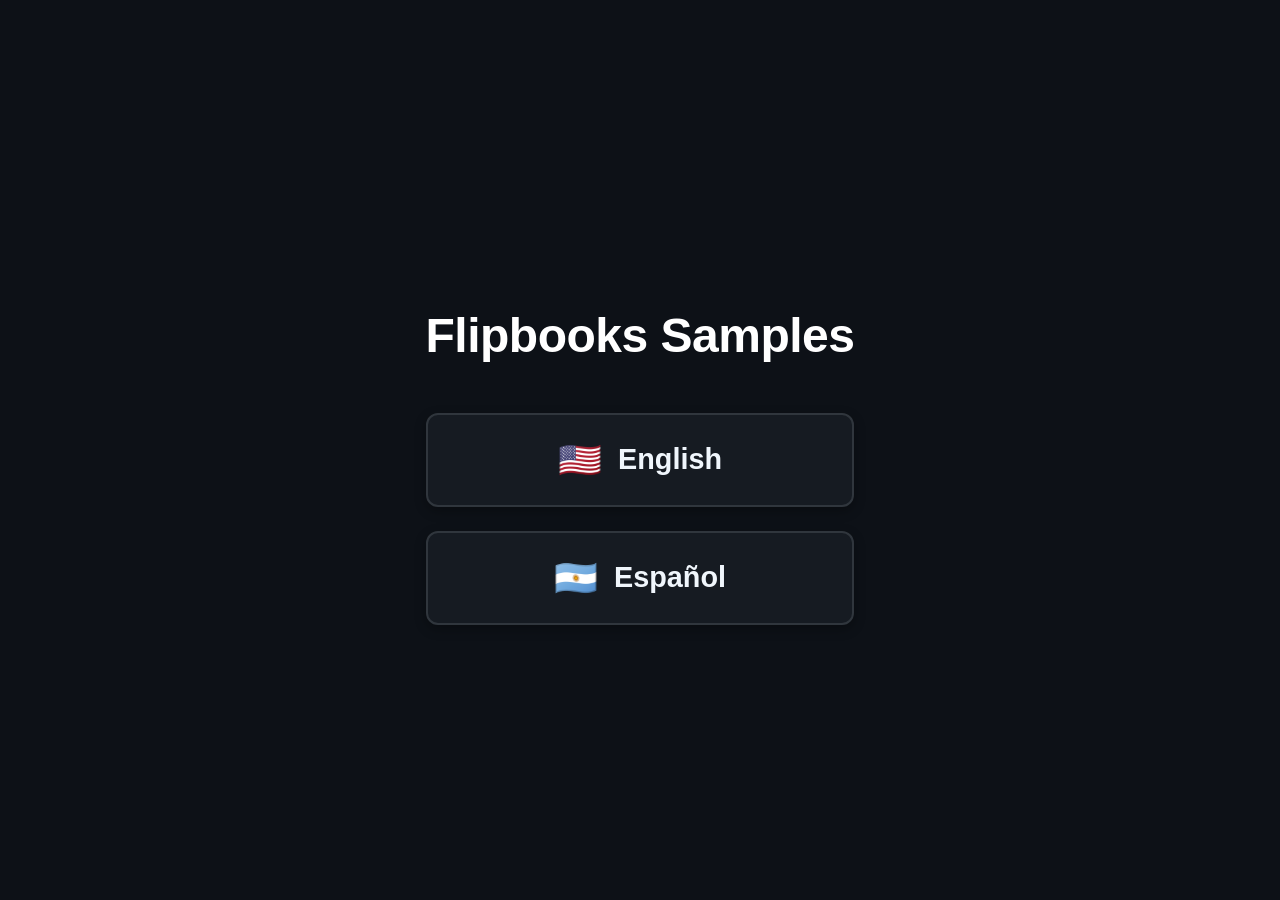
<file: index.html>
<!DOCTYPE html>
<html lang="es">
<head>
    <meta charset="UTF-8">
    <meta name="viewport" content="width=device-width, initial-scale=1.0">
    <title>Flipbooks Samples</title>
    <style>
        /* Estilos generales en modo oscuro */
        body {
            margin: 0;
            padding: 0;
            background-color: #0d1117;
            color: #f0f6fc;
            font-family: -apple-system, BlinkMacSystemFont, "Segoe UI", Roboto, Helvetica, Arial, sans-serif;
            display: flex;
            justify-content: center;
            align-items: center;
            min-height: 100vh;
        }

        .container {
            text-align: center;
            max-width: 600px;
            padding: 40px;
        }

        h1 {
            font-size: 3rem;
            margin-bottom: 50px;
            font-weight: 700;
            letter-spacing: -0.5px;
            color: #ffffff;
        }

        .lang-selector {
            display: flex;
            flex-direction: column;
            gap: 24px;
        }

        /* Estilo para los rectángulos / botones de idioma */
        .lang-card {
            display: flex;
            align-items: center;
            justify-content: center;
            gap: 16px;
            background-color: #161b22;
            border: 2px solid #30363d;
            border-radius: 12px;
            padding: 24px 32px;
            text-decoration: none;
            color: #f0f6fc;
            font-size: 1.8rem;
            font-weight: 600;
            transition: all 0.2s ease-in-out;
            box-shadow: 0 4px 12px rgba(0, 0, 0, 0.3);
        }

        .lang-card:hover {
            background-color: #21262d;
            border-color: #58a6ff;
            transform: translateY(-3px);
            box-shadow: 0 6px 20px rgba(88, 166, 255, 0.15);
        }

        .flag {
            font-size: 2.2rem;
        }
    </style>
</head>
<body>

    <div class="container">
        <h1>Flipbooks Samples</h1>
        
        <div class="lang-selector">
            <!-- Enlace a la carpeta de Inglés -->
            <a href="./en/" class="lang-card">
                <span class="flag">🇺🇸</span>
                <span>English</span>
            </a>

            <!-- Enlace a la carpeta de Español -->
            <a href="./es/" class="lang-card">
                <span class="flag">🇦🇷</span>
                <span>Español</span>
            </a>
        </div>
    </div>

</body>
</html>
</file>
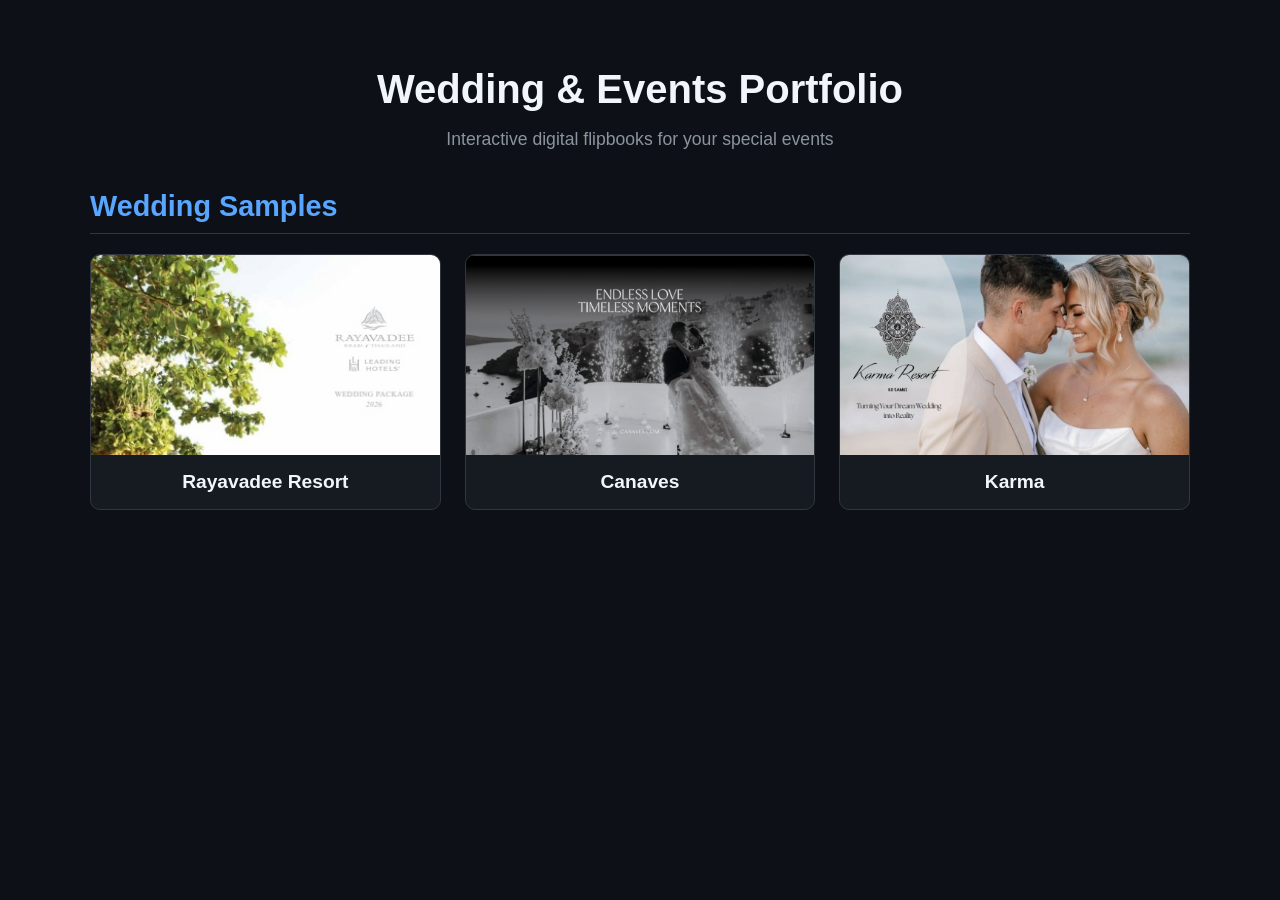
<file: en/Weddings/index.html>
<!DOCTYPE html>
<html lang="en">
<head>
    <meta charset="UTF-8">
    <meta name="viewport" content="width=device-width, initial-scale=1.0">
    <title>Wedding Portfolio - Interactive Flipbooks</title>
    <style>
        body {
            margin: 0;
            padding: 40px 20px;
            background-color: #0d1117;
            color: #f0f6fc;
            font-family: -apple-system, BlinkMacSystemFont, "Segoe UI", Roboto, sans-serif;
        }

        .container {
            max-width: 1100px;
            margin: 0 auto;
        }

        header {
            margin-bottom: 40px;
            text-align: center;
        }

        h1 {
            font-size: 2.5rem;
            margin-bottom: 10px;
        }

        p.subtitle {
            color: #8b949e;
            font-size: 1.1rem;
        }

        .category-title {
            font-size: 1.8rem;
            margin-top: 20px;
            margin-bottom: 20px;
            border-bottom: 1px solid #30363d;
            padding-bottom: 10px;
            color: #58a6ff;
        }

        /* Grilla de tarjetas para las muestras */
        .grid {
            display: grid;
            grid-template-columns: repeat(auto-fill, minmax(260px, 1fr));
            gap: 24px;
        }

        .sample-card {
            background-color: #161b22;
            border: 1px solid #30363d;
            border-radius: 10px;
            overflow: hidden;
            text-decoration: none;
            color: inherit;
            transition: transform 0.2s ease, border-color 0.2s ease;
            display: flex;
            flex-direction: column;
        }

        .sample-card:hover {
            transform: translateY(-5px);
            border-color: #58a6ff;
        }

        .sample-card img {
            width: 100%;
            height: 200px;
            object-fit: cover;
            background-color: #000;
        }

        .sample-info {
            padding: 16px;
            text-align: center;
        }

        .sample-info h3 {
            margin: 0;
            font-size: 1.2rem;
        }
    </style>
</head>
<body>

    <div class="container">
        <header>
            <h1>Wedding & Events Portfolio</h1>
            <p class="subtitle">Interactive digital flipbooks for your special events</p>
        </header>

        <h2 class="category-title">Wedding Samples</h2>
        <div class="grid">
            
            <!-- Muestra 1: Rayavadee -->
            <a href="./Rayavadee/" class="sample-card">
                <img src="./Rayavadee/files/shot.png" alt="Rayavadee Sample">
                <div class="sample-info">
                    <h3>Rayavadee Resort</h3>
                </div>
            </a>

            <!-- Muestra 2: Próxima muestra -->
            <a href="./Canaves/" class="sample-card">
                <img src="./Canaves/files/shot.png" alt="Canaves">
                <div class="sample-info">
                    <h3>Canaves</h3>
                </div>
            </a>            

	    <!-- Muestra 3: Próxima muestra -->
            <a href="./Karma/" class="sample-card">
                <img src="./Karma/files/shot.png" alt="Karma">
                <div class="sample-info">
                    <h3>Karma</h3>
                </div>
            </a>

        </div>
    </div>

</body>
</html>
</file>
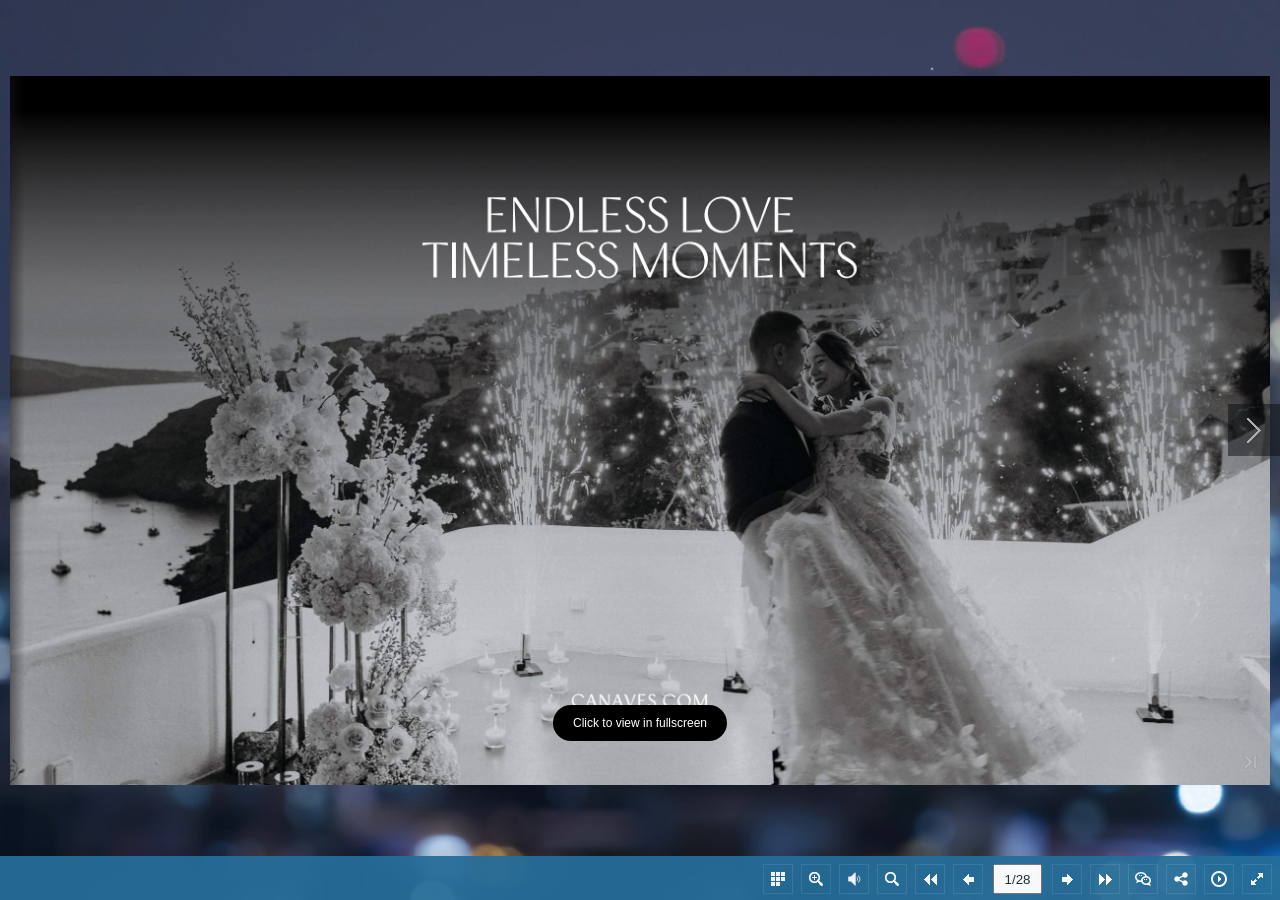
<file: en/Weddings/Canaves/Canaves.html>
<!DOCTYPE HTML>
<html xmlns="http://www.w3.org/1999/xhtml">

<head>
	<title>Canaves</title>
	<meta http-equiv="X-UA-Compatible" content="IE=Edge">
	<meta http-equiv="Content-Type" content="text/html; charset=utf-8" />
	<meta name="viewport" content="width=device-width, initial-scale=1.0, minimum-scale=1.0, maximum-scale=1.0, user-scalable=no">
	<meta name="apple-mobile-web-app-capable" content="yes" />
	<meta name="monitor-signature" content="monitor:player:html5">
	<meta name="keywords" content="Canaves" />
	<meta name="og:image" content="files/shot.png" />
	<meta property="og:image" content="files/shot.png" />
	<meta property="og:title" content="Canaves" />
	<meta property="og:description" content="Canaves Wedding Brochure" />
	<meta name="Description" content="Canaves Wedding Brochure">
	<link rel="image_src" href="files/shot.png" />
	<meta name="Generator" content="Flip_PDF_Plus_Pro for win v7.2.9 at https://www.flipbuilder.com" />
	<link rel="shortcut icon" href="files/extfile/htmlIcon.png" />
	
	
	<style>
		html {width: 100%;height: 100%;left: 0;top: 0;margin: 0;padding: 0;position: fixed;}
		body {width: 100%;height: 100%;left: 0;top: 0;margin: 0;padding: 0;position: fixed;}
	</style>
</head>

<body>

	<div id="tmpLoading" style="width: 100%; height: 100%; position: absolute; z-index: -2;background:#323232;"></div>
	<script src="javascript/config.js"></script>
	<script src="javascript/LoadingJS.js"></script>
  <!-- <link rel="stylesheet" href="style/style.css"> -->
  <script type="text/javascript" src="javascript/deString.js"></script>
  <script type="text/javascript" src="javascript/jquery-3.5.1.min.js"></script>
  <script type="text/javascript" src="javascript/book.min.js"></script>
  <script type="text/javascript" src="javascript/pageItems.min.js"></script>


  <!-- <script type="text/javascript" src="javascript/main.min.js"></script> -->

   <script type="text/javascript" src="javascript/Browser.js"></script>
   <script>
     (function () {
       var dynamicLoading = {
         load: function (path, callback, onFailed) {
           var head = document.getElementsByTagName("head")[0];
           var paths = Array.isArray(path) ? path : [path];
           var loadedCount = 0;
           var totalCount = paths.length;
           var hasCallback = typeof callback === "function";
           var hasOnFailed = typeof onFailed === "function";
           if (paths.length === 0) {
             hasCallback && callback();
             return;
           }
           function onLoad() {
             loadedCount++;
             if (loadedCount === totalCount && hasCallback) {
               callback();
             }
           }
           function onError() {
             if (hasOnFailed) {
               onFailed();
             }
           }
           function isCssFile(filePath) {
             return filePath.indexOf(".css") !== -1;
           }
           for (var i = 0; i < paths.length; i++) {
             var currentPath = paths[i];
             if (!currentPath) {
               loadedCount++;
               if (loadedCount === totalCount && hasCallback) {
                 callback();
               }
               continue;
             }
             var element;
             if (isCssFile(currentPath)) {
               element = document.createElement("link");
               element.href = currentPath;
               element.rel = "stylesheet";
               element.type = "text/css";
               if (hasCallback || hasOnFailed) {
                 element.onload = onLoad;
                 element.onerror = onError;
               } else {
                 onLoad();
               }
             } else {
               element = document.createElement("script");
               element.src = currentPath;
               element.type = "text/javascript";
               element.async = false;
               if (hasCallback || hasOnFailed) {
                 element.onload = element.onreadystatechange = function () {
                   if (
                     this.readyState === "complete" ||
                     this.readyState === "loaded" ||
                     !this.readyState
                   ) {
                     onLoad();
                   }
                 };
                 element.onerror = onError;
               } else {
                 onLoad();
               }
             }
             head.appendChild(element);
           }
         },
       };

       // Pc or phone
       if (typeof isPhone !== "undefined" && typeof isPad !== "undefined") {
         if (isPhone() || isPad()) {
           dynamicLoading.load(
             ["javascript/main.phone.min.js", "style/style.phone.css"],
             function () {
               window.readerConfigLoaded = true;
             },
             function () {
               dynamicLoading.load(
                 ["javascript/main.min.js", "style/style.css"],
                 function () {
                   window.readerConfigLoaded = true;
                 }
               );
             }
           );
         } else {
           dynamicLoading.load(
             ["javascript/main.pc.min.js", "style/style.pc.css"],
             function () {
               window.readerConfigLoaded = true;
             },
             function () {
               dynamicLoading.load(
                 ["javascript/main.min.js", "style/style.css"],
                 function () {
                   window.readerConfigLoaded = true;
                 }
               );
             }
           );
         }
       } else {
         dynamicLoading.load(
           ["javascript/main.min.js", "style/style.css"],
           function () {
             window.readerConfigLoaded = true;
           }
         );
       }
     })();
   </script>
  
  
  <link rel="stylesheet" href="style/app.css">
                  <link rel="stylesheet" href="style/chunk-vendors.css">
                  <script type="text/javascript" src="javascript/app.js"></script>
                  <script type="text/javascript" src="javascript/chunk-vendors.js"></script>

	<script type="text/javascript" src="javascript/editor.js"></script>
	<script type="text/javascript" src="files/search/book_config.js"></script>
	<script type="text/javascript">var sendvisitinfo = function (type, page) { };</script>
  <!-- <script type="text/javascript">
		window.readerConfigLoaded = true;
	</script> -->
	
	
	
	
  <noscript><div><hr/><ul><li><a href="files/basic-html/page1.html">Pages</a></li></ul><hr style="width:80%"/></div></noscript>
      
</body>

</html>
</file>
<file: en/Weddings/Canaves/style/style.css>
﻿ *{-webkit-box-sizing:content-box;-moz-box-sizing:content-box;box-sizing:content-box;}*:before,*:after{-webkit-box-sizing:content-box;-moz-box-sizing:content-box;box-sizing:content-box;}select{-webkit-box-sizing:border-box;-moz-box-sizing:border-box;box-sizing:border-box;}html{scroll-behavior:smooth;}html{width:100%;height:100%;left:0;top:0;margin:0;padding:0;position:fixed;}body{position:fixed;overflow:hidden!important;width:100%;height:100%;margin:0;padding:0!important;-ms-transform:translate(0);border:0;left:0;top:0;-webkit-user-select:none;-moz-user-select:none;-ms-user-select:none;user-select:none;}.tmpContainer{position:fixed;width:100%;height:100%;bottom:0;top:0;left:0;display:block;z-index:-1;}.bookContainer{position:absolute;width:100%;height:100%;z-index:2;top:0;left:0;display:block;overflow:hidden;}img{-webkit-user-drag:none;}p{margin:0;padding:0;}input{outline:none;}textarea{outline:none;}ul,ol,li{list-style-type:none;margin:0;padding:0;}h1,h1,h2,h3,h4,h5,h6{font-weight:normal;}i,u{font-style:normal;text-decoration:none;}.bookShadow{position:absolute;top:0;-webkit-box-shadow:0 0 5px rgba(40,40,40,0.7);-moz-box-shadow:0 0 5px rgba(40,40,40,0.7);-o-box-shadow:0 0 5px rgba(40,40,40,0.7);-ms-box-shadow:0 0 5px rgba(40,40,40,0.7);box-shadow:0 0 5px rgba(40,40,40,0.7);}.bookShadow-vertical{position:absolute;left:0;-webkit-box-shadow:0 0 5px rgba(40,40,40,0.7);-moz-box-shadow:0 0 5px rgba(40,40,40,0.7);-o-box-shadow:0 0 5px rgba(40,40,40,0.7);-ms-box-shadow:0 0 5px rgba(40,40,40,0.7);box-shadow:0 0 5px rgba(40,40,40,0.7);}@media all and(max-width:400px){.bookShadow{position:absolute;top:0;-webkit-box-shadow:0 0 5px rgba(40,40,40,0.7);-moz-box-shadow:0 0 5px rgba(40,40,40,0.7);-o-box-shadow:0 0 5px rgba(40,40,40,0.7);-ms-box-shadow:0 0 5px rgba(40,40,40,0.7);box-shadow:0 0 5px rgba(40,40,40,0.7);}}@media all and(max-height:400px){.bookShadow{position:absolute;top:0;-webkit-box-shadow:0 0 5px rgba(40,40,40,0.7);-moz-box-shadow:0 0 5px rgba(40,40,40,0.7);-o-box-shadow:0 0 5px rgba(40,40,40,0.7);-ms-box-shadow:0 0 5px rgba(40,40,40,0.7);box-shadow:0 0 5px rgba(40,40,40,0.7);}}.singleWidth{width:50%;height:100%;}.doubleWidth{width:100%;height:100%;}.singleHeight{width:100%;height:50%;}.doubleHeight{width:100%;height:100%;}.zoomBook{position:absolute;}.zoomPage{position:absolute;top:0;left:0;width:800px;height:600px;}.zoomSide{position:absolute;top:0;left:0;width:800px;height:600px;}.bookStage{top:0;left:0;display:block;overflow:hidden;}.image{width:640px;height:920px;top:1px;left:1px;}.sideContent{position:absolute;-webkit-transform-origin:0;-moz-transform-origin:0;-ms-transform-origin:0;-o-transform-origin:0;background-color:white;}.boxShadow{-webkit-box-shadow:0 0 3px rgba(40,40,40,0.2);-moz-box-shadow:0 0 3px rgba(40,40,40,0.2);-ms-box-shadow:0 0 3px rgba(40,40,40,0.2);box-shadow:0 0 3px rgba(40,40,40,0.2);}.miniFullscreen{z-index:1000;height:30px;line-height:30px;background:#000;border-radius:18px;left:50%;transform:translate(-50%,0);position:absolute;color:#fff;vertical-align:middle;text-align:center;cursor:pointer;font-family:'Tahoma','sans-serif','Arial';font-size:12px;padding:3px 20px;opacity:.7;white-space:nowrap;}.miniFullscreen:hover{opacity:.7;}.sideBackground{position:inherit;top:0;left:0;width:320px;height:460px;}.kong{position:absolute;top:0;left:0;z-index:1;}.catalogLeftShadow{position:absolute;top:0;right:0;height:100%;z-index:5;pointer-events:none;-webkit-transform:translate3d(0,0,0);filter:progid:DXImageTransform.Microsoft.Gradient(GradientType=1,EndColorStr='#cc3f3f3f',StartColorStr='#007b7b7b');background-image:linear-gradient(right,rgba(60,60,60,0.4) 0,rgba(50,50,50,0.1) 54%,rgba(200,200,200,0) 100%);background-image:-o-linear-gradient(right,rgba(60,60,60,0.4) 0,rgba(50,50,50,0.1) 54%,rgba(200,200,200,0) 100%);background-image:-moz-linear-gradient(right,rgba(60,60,60,0.4) 0,rgba(50,50,50,0.1) 54%,rgba(200,200,200,0) 100%);background-image:-webkit-linear-gradient(right,rgba(60,60,60,0.4) 0,rgba(50,50,50,0.1) 54%,rgba(200,200,200,0) 100%);background-image:-ms-linear-gradient(right,rgba(60,60,60,0.4) 0,rgba(50,50,50,0.1) 54%,rgba(200,200,200,0) 100%);}.catalogRightShadow{position:absolute;top:0;left:0;height:100%;z-index:5;pointer-events:none;-webkit-transform:translate3d(0,0,0);background-image:linear-gradient(left,rgba(53,53,53,0.5) 0,rgba(53,53,53,0.2) 40%,rgba(53,53,53,0.1) 60%,rgba(200,200,200,0) 100%);background-image:-webkit-linear-gradient(left,rgba(53,53,53,0.5) 0,rgba(53,53,53,0.2) 40%,rgba(53,53,53,0.1) 60%,rgba(200,200,200,0) 100%);background-image:-moz-linear-gradient(left,rgba(53,53,53,0.5) 0,rgba(53,53,53,0.2) 40%,rgba(53,53,53,0.1) 60%,rgba(200,200,200,0) 100%);background-image:-o-linear-gradient(left,rgba(53,53,53,0.5) 0,rgba(53,53,53,0.2) 40%,rgba(53,53,53,0.1) 60%,rgba(200,200,200,0) 100%);background-image:-ms-linear-gradient(left,rgba(53,53,53,0.5) 0,rgba(53,53,53,0.2) 40%,rgba(53,53,53,0.1) 60%,rgba(200,200,200,0) 100%);filter:progid:DXImageTransform.Microsoft.Gradient(GradientType=1,EndColorStr='#00C8C8C8',StartColorStr='#CC5D5D5D');}.catalogUpShadow{position:absolute;left:0;bottom:0;width:100%;z-index:5;pointer-events:none;-webkit-transform:translate3d(0,0,0);filter:progid:DXImageTransform.Microsoft.Gradient(GradientType=0,EndColorStr='#cc3f3f3f',StartColorStr='#007b7b7b');background-image:linear-gradient(bottom,rgba(60,60,60,0.4) 0,rgba(50,50,50,0.1) 54%,rgba(200,200,200,0) 100%);background-image:-o-linear-gradient(bottom,rgba(60,60,60,0.4) 0,rgba(50,50,50,0.1) 54%,rgba(200,200,200,0) 100%);background-image:-moz-linear-gradient(bottom,rgba(60,60,60,0.4) 0,rgba(50,50,50,0.1) 54%,rgba(200,200,200,0) 100%);background-image:-webkit-linear-gradient(bottom,rgba(60,60,60,0.4) 0,rgba(50,50,50,0.1) 54%,rgba(200,200,200,0) 100%);background-image:-ms-linear-gradient(bottom,rgba(60,60,60,0.4) 0,rgba(50,50,50,0.1) 54%,rgba(200,200,200,0) 100%);}.catalogDownShadow{position:absolute;left:0;top:0;width:100%;z-index:5;pointer-events:none;-webkit-transform:translate3d(0,0,0);background-image:linear-gradient(top,rgba(53,53,53,0.5) 0,rgba(53,53,53,0.2) 40%,rgba(53,53,53,0.1) 60%,rgba(200,200,200,0) 100%);background-image:-webkit-linear-gradient(top,rgba(53,53,53,0.5) 0,rgba(53,53,53,0.2) 40%,rgba(53,53,53,0.1) 60%,rgba(200,200,200,0) 100%);background-image:-moz-linear-gradient(top,rgba(53,53,53,0.5) 0,rgba(53,53,53,0.2) 40%,rgba(53,53,53,0.1) 60%,rgba(200,200,200,0) 100%);background-image:-o-linear-gradient(top,rgba(53,53,53,0.5) 0,rgba(53,53,53,0.2) 40%,rgba(53,53,53,0.1) 60%,rgba(200,200,200,0) 100%);background-image:-ms-linear-gradient(top,rgba(53,53,53,0.5) 0,rgba(53,53,53,0.2) 40%,rgba(53,53,53,0.1) 60%,rgba(200,200,200,0) 100%);filter:progid:DXImageTransform.Microsoft.Gradient(GradientType=0,EndColorStr='#00C8C8C8',StartColorStr='#CC5D5D5D');}.catalog_simple_bar{position:absolute;height:38px;top:5px;left:0;right:0;margin:auto;border-radius:3px;z-index:1000;background:#f6f6f6;-webkit-box-shadow:0 0 5px rgba(40,40,40,0.5);-moz-box-shadow:0 0 5px rgba(40,40,40,0.5);-o-box-shadow:0 0 5px rgba(40,40,40,0.5);-ms-box-shadow:0 0 5px rgba(40,40,40,0.5);box-shadow:0 0 5px rgba(40,40,40,0.5);}.catalog_simple_bar .button:hover{opacity:.8;}.catalog_simple_bar .button{position:absolute;cursor:pointer;top:0;width:38px;height:38px;}.catalog_simple_bar .button div{margin-left:1px;margin-top:1px;width:35px;height:35px;}.catalog_simple_bar .page_num{position:absolute;font-size:16px;color:#bababa;height:38px;line-height:38px;vertical-align:middle;text-align:center;font-family:arial,tahoma,sans-serif;}.catalog_logo{position:absolute;cursor:pointer;z-index:95;}.leftCoverShadow{position:absolute;top:0;right:0;height:100%;width:4px;background-image:linear-gradient(left,rgba(200,200,200,0),rgba(200,200,200,1));background-image:-webkit-gradient(linear,0% 0,100% 0,from(rgba(200,200,200,0)),to(rgba(200,200,200,1)));background-image:-moz-linear-gradient(left,rgba(200,200,200,0),rgba(200,200,200,1));background-image:-o-linear-gradient(left,rgba(200,200,200,0),rgba(200,200,200,1));background-image:-ms-linear-gradient(left,rgba(200,200,200,0),rgba(200,200,200,1));filter:progid:DXImageTransform.Microsoft.Gradient(GradientType=1,StartColorStr='#CC5D5D5D',EndColorStr='#00C8C8C8');}.rightCoverShadow{position:absolute;top:0;left:0;height:100%;width:4px;background-image:linear-gradient(left,rgba(200,200,200,1),rgba(200,200,200,0));background-image:-webkit-gradient(linear,0% 0,100% 0,from(rgba(200,200,200,1)),to(rgba(200,200,200,0)));background-image:-moz-linear-gradient(left,rgba(200,200,200,1),rgba(200,200,200,0));background-image:-o-linear-gradient(left,rgba(200,200,200,1),rgba(200,200,200,0));background-image:-ms-linear-gradient(left,rgba(200,200,200,1),rgba(200,200,200,0));filter:progid:DXImageTransform.Microsoft.Gradient(GradientType=1,StartColorStr='#CC5D5D5D',EndColorStr='#00C8C8C8');}.emboss-left{background-image:-o-linear-gradient(left,rgba(0,0,0,0),rgba(0,0,0,1));background-image:-ms-linear-gradient(left,rgba(0,0,0,0),rgba(0,0,0,1));background-image:-moz-linear-gradient(left,rgba(0,0,0,0),rgba(0,0,0,1));background-image:-webkit-linear-gradient(left,rgba(0,0,0,0),rgba(0,0,0,1));pointer-events:none;}.emboss-right{background-image:-o-linear-gradient(left,rgba(0,0,0,0.5),rgba(0,0,0,0));background-image:-ms-linear-gradient(left,rgba(0,0,0,0.5),rgba(0,0,0,0));background-image:-moz-linear-gradient(left,rgba(0,0,0,0.5),rgba(0,0,0,0));background-image:-webkit-linear-gradient(left,rgba(0,0,0,0.5),rgba(0,0,0,0));pointer-events:none;}.edgeShadow{background-image:linear-gradient(left,rgba(50,50,50,0.5),rgba(230,230,230,0));background-image:-webkit-gradient(linear,0% 0,100% 0,from(rgba(50,50,50,0.5)),to(rgba(230,230,230,0)));background-image:-moz-linear-gradient(left,rgba(50,50,50,0.5),rgba(230,230,230,0));background-image:-o-linear-gradient(left,rgba(50,50,50,0.5),rgba(230,230,230,0));background-image:-ms-linear-gradient(left,rgba(50,50,50,0.5),rgba(230,230,230,0));filter:progid:DXImageTransform.Microsoft.Gradient(GradientType=1,EndColorStr='#007b7b7b',StartColorStr='#cc3f3f3f');width:50%;height:100%;z-index:1000;position:absolute;left:-35%;top:-30%;pointer-events:none;-webkit-transform:rotate(30deg);-moz-transform:rotate(30deg);-ms-transform:rotate(30deg);-o-transform:rotate(30deg);transform:rotate(30deg);}.grayShadow{width:100%;height:100%;position:absolute;z-index:10000;overflow:hidden;pointer-events:none;}.leftPaperCoil2_bg{position:absolute;right:0;width:6px;height:100%;background-image:url(icon/leftCoil2_bg.png);background-repeat:repeat-y;-webkit-transform-origin:0;-moz-transform-origin:0;-ms-transform-origin:0;-o-transform-origin:0;-webkit-transform:translate3d(0px,0px,0px) scale(1);-moz-transform:translate3d(0px,0px,0px) scale(1);-ms-transform:translate3d(0px,0px,0px) scale(1);-o-transform:translate(0px,0px) scale(1);}.rightPaperCoil2_bg{position:absolute;left:0;width:6px;height:100%;background-image:url(icon/rightCoil2_bg.png);background-repeat:repeat-y;-webkit-transform-origin:0;-moz-transform-origin:0;-ms-transform-origin:0;-o-transform-origin:0;-webkit-transform:translate3d(0px,0px,0px) scale(1);-moz-transform:translate3d(0px,0px,0px) scale(1);-ms-transform:translate3d(0px,0px,0px) scale(1);-o-transform:translate(0px,0px) scale(1);}.upPaperCoil2_bg{position:absolute;bottom:0;width:100%;height:6px;background-image:url(icon/upCoil2_bg.png);background-repeat:repeat-x;-webkit-transform-origin:0;-moz-transform-origin:0;-ms-transform-origin:0;-o-transform-origin:0;-webkit-transform:translate3d(0px,0px,0px) scale(1);-moz-transform:translate3d(0px,0px,0px) scale(1);-ms-transform:translate3d(0px,0px,0px) scale(1);-o-transform:translate(0px,0px) scale(1);}.downPaperCoil2_bg{position:absolute;top:0;width:100%;height:6px;background-image:url(icon/downCoil2_bg.png);background-repeat:repeat-x;-webkit-transform-origin:0;-moz-transform-origin:0;-ms-transform-origin:0;-o-transform-origin:0;-webkit-transform:translate3d(0px,0px,0px) scale(1);-moz-transform:translate3d(0px,0px,0px) scale(1);-ms-transform:translate3d(0px,0px,0px) scale(1);-o-transform:translate(0px,0px) scale(1);}.leftPaperCoil2{position:absolute;right:0;width:41px;height:180px;top:0;bottom:0;background-image:url(icon/leftCoil2.png);background-repeat:repeat-y;-webkit-transform-origin:0;-moz-transform-origin:0;-ms-transform-origin:0;-o-transform-origin:0;-webkit-transform:translate3d(0px,0px,0px) scale(1);-moz-transform:translate3d(0px,0px,0px) scale(1);-ms-transform:translate3d(0px,0px,0px) scale(1);-o-transform:translate(0px,0px) scale(1);}.rightPaperCoil2{position:absolute;left:0;width:41px;height:180px;top:0;bottom:0;background-image:url(icon/rightCoil2.png);background-repeat:repeat-y;-webkit-transform-origin:0;-moz-transform-origin:0;-ms-transform-origin:0;-o-transform-origin:0;-webkit-transform:translate3d(0px,0px,0px) scale(1);-moz-transform:translate3d(0px,0px,0px) scale(1);-ms-transform:translate3d(0px,0px,0px) scale(1);-o-transform:translate(0px,0px) scale(1);}.upPaperCoil2{position:absolute;right:0;left:0;width:180px;height:41px;top:auto;bottom:0;background-image:url(icon/upCoil2.png);background-repeat:repeat-x;-webkit-transform-origin:0;-moz-transform-origin:0;-ms-transform-origin:0;-o-transform-origin:0;-webkit-transform:translate3d(0px,0px,0px) scale(1);-moz-transform:translate3d(0px,0px,0px) scale(1);-ms-transform:translate3d(0px,0px,0px) scale(1);-o-transform:translate(0px,0px) scale(1);}.downPaperCoil2{position:absolute;left:0;right:0;width:180px;height:41px;top:0;bottom:auto;background-image:url(icon/downCoil2.png);background-repeat:repeat-x;-webkit-transform-origin:0;-moz-transform-origin:0;-ms-transform-origin:0;-o-transform-origin:0;-webkit-transform:translate3d(0px,0px,0px) scale(1);-moz-transform:translate3d(0px,0px,0px) scale(1);-ms-transform:translate3d(0px,0px,0px) scale(1);-o-transform:translate(0px,0px) scale(1);}.leftPaperCoil_bg{position:absolute;right:0;width:3px;height:100%;background-image:url(icon/leftCoil1_bg.png);background-repeat:repeat-y;}.rightPaperCoil_bg{position:absolute;left:0;width:3px;height:100%;background-image:url(icon/rightCoil1_bg.png);background-repeat:repeat-y;}.upPaperCoil_bg{position:absolute;bottom:0;width:100%;height:3px;background-image:url(icon/upCoil1_bg.png);background-repeat:repeat-x;}.downPaperCoil_bg{position:absolute;top:0;width:100%;height:3px;background-image:url(icon/downCoil1_bg.png);background-repeat:repeat-x;}.leftPaperCoil{position:absolute;right:0;width:41px;height:100%;top:0;bottom:0;margin:auto;background-image:url(icon/leftCoil1.png);background-repeat:repeat-y;}.rightPaperCoil{position:absolute;left:0;width:41px;height:100%;top:0;bottom:0;margin:auto;background-image:url(icon/rightCoil1.png);background-repeat:repeat-y;}.upPaperCoil{position:absolute;bottom:0;left:0;right:0;margin:auto;height:41px;width:100%;background-image:url(icon/upCoil1.png);background-repeat:repeat-x;}.downPaperCoil{position:absolute;top:0;left:0;right:0;margin:auto;height:41px;width:100%;background-image:url(icon/downCoil1.png);background-repeat:repeat-x;}.shadowA{background-image:-webkit-linear-gradient(left,rgba(123,123,123,0.05) 0,rgba(63,63,63,0.4) 93%,rgba(123,123,123,0) 100%);background-image:-moz-linear-gradient(left,rgba(123,123,123,0.05) 0,rgba(63,63,63,0.4) 93%,rgba(123,123,123,0) 100%);background-image:-ms-linear-gradient(left,rgba(123,123,123,0.05) 0,rgba(63,63,63,0.4) 93%,rgba(123,123,123,0) 100%);background-image:-o-linear-gradient(left,rgba(123,123,123,0.05) 0,rgba(63,63,63,0.4) 93%,rgba(123,123,123,0) 100%);background-image:linear-gradient(left,rgba(123,123,123,0.05) 0,rgba(63,63,63,0.4) 93%,rgba(123,123,123,0) 100%);filter:progid:DXImageTransform.Microsoft.Gradient(GradientType=1,EndColorStr='#663f3f3f',StartColorStr='#007b7b7b');position:inherit;top:0;left:0;width:320px;height:460px;}.shadowD{background-image:-webkit-linear-gradient(left,rgba(123,123,123,0) 0,rgba(63,63,63,0.8) 30%,rgba(123,123,123,0) 100%);background-image:-moz-linear-gradient(left,rgba(123,123,123,0) 0,rgba(63,63,63,0.8) 30%,rgba(123,123,123,0) 100%);background-image:-ms-linear-gradient(left,rgba(123,123,123,0) 0,rgba(63,63,63,0.8) 30%,rgba(123,123,123,0) 100%);background-image:-o-linear-gradient(left,rgba(123,123,123,0) 0,rgba(63,63,63,0.8) 30%,rgba(123,123,123,0) 100%);background-image:linear-gradient(left,rgba(123,123,123,0) 0,rgba(63,63,63,0.8) 30%,rgba(123,123,123,0) 100%);filter:progid:DXImageTransform.Microsoft.Gradient(GradientType=1,EndColorStr='#007b7b7b',StartColorStr='#663f3f3f');position:inherit;top:0;left:0;width:320px;height:460px;}.shadowC{background-image:-webkit-linear-gradient(left,rgba(123,123,123,0.1) 0,rgba(63,63,63,0.4) 7%,rgba(123,123,123,0) 100%);background-image:-moz-linear-gradient(left,rgba(123,123,123,0.1) 0,rgba(63,63,63,0.4) 7%,rgba(123,123,123,0) 100%);background-image:-ms-linear-gradient(left,rgba(123,123,123,0.1) 0,rgba(63,63,63,0.4) 7%,rgba(123,123,123,0) 100%);background-image:-o-linear-gradient(left,rgba(123,123,123,0.1) 0,rgba(63,63,63,0.4) 7%,rgba(123,123,123,0) 100%);background-image:linear-gradient(left,rgba(123,123,123,0.1) 0,rgba(63,63,63,0.4) 7%,rgba(123,123,123,0) 100%);filter:progid:DXImageTransform.Microsoft.Gradient(GradientType=1,EndColorStr='#007b7b7b',StartColorStr='#663f3f3f');position:inherit;top:0;left:0;width:320px;height:460px;}.shadowB{background-image:-webkit-linear-gradient(left,rgba(123,123,123,0) 0,rgba(63,63,63,0.8) 70%,rgba(123,123,123,0) 100%);background-image:-moz-linear-gradient(left,rgba(123,123,123,0) 0,rgba(63,63,63,0.8) 70%,rgba(123,123,123,0) 100%);background-image:-ms-linear-gradient(left,rgba(123,123,123,0) 0,rgba(63,63,63,0.8) 70%,rgba(123,123,123,0) 100%);background-image:-o-linear-gradient(left,rgba(123,123,123,0) 0,rgba(63,63,63,0.8) 70%,rgba(123,123,123,0) 100%);background-image:linear-gradient(left,rgba(123,123,123,0) 0,rgba(63,63,63,0.8) 70%,rgba(123,123,123,0) 100%);filter:progid:DXImageTransform.Microsoft.Gradient(GradientType=1,EndColorStr='#63f3f3f',StartColorStr='#007b7b7b');position:inherit;top:0;left:0;width:320px;height:460px;}.shadowMask{position:inherit;top:0;left:0;width:320px;height:460px;overflow:hidden;}.sidePosition{position:absolute;top:0;left:0;width:320px;height:460px;}.pageMask{position:inherit;top:0;left:0;width:320px;height:860px;overflow:hidden;}.loadingOuter{position:absolute;margin:auto;left:0;right:0;top:0;bottom:0;width:100%;height:100%;z-index:5;background-repeat:no-repeat;background-position:center center;}.loadingImage{position:absolute;margin:auto;left:0;right:0;top:0;bottom:0;}.preview-area{width:30px;height:30px;position:absolute;top:0;left:0;bottom:0;right:0;margin:auto;-webkit-user-select:none;-moz-user-select:none;-ms-user-select:none;user-select:none;}.chasing-dots{position:relative;text-align:center;-webkit-animation:rotate 2s infinite linear;animation:rotate 2s infinite linear;height:30px;width:30px;right:0;left:0;z-index:10;display:inline-block;position:relative;-webkit-transition:all .3s ease-in-out 0;transition:all .3s ease-in-out 0;}.chasing-dots .dot1,.chasing-dots .dot2{width:60%;height:60%;display:inline-block;position:absolute;top:0;background-color:#279fcf;border-radius:100%;-webkit-animation:bounce 2s infinite ease-in-out;animation:bounce 2s infinite ease-in-out;}.chasing-dots .dot2{top:auto;bottom:0;-webkit-animation-delay:-1s;animation-delay:-1s;}@-webkit-keyframes bounce{0%,100%{-webkit-transform:scale(0);opacity:0;}50%{-webkit-transform:scale(1);opacity:1;}}@keyframes bounce{0%,100%{transform:scale(0);-webkit-transform:scale(0);opacity:0;}50%{transform:scale(1);-webkit-transform:scale(1);opacity:1;}}@-webkit-keyframes rotate{100%{-webkit-transform:rotate(360deg);}}@keyframes rotate{100%{transform:rotate(360deg);-webkit-transform:rotate(360deg);}}.scrollButton{position:absolute;top:15px;width:40px;height:70px;}.shareBar{position:absolute;width:135px;height:220px;background-color:#888;opacity:.8;overflow:hidden;}.shareButton{position:absolute;width:133px;height:30px;}.shareImg{width:22px;height:22px;}.shareBarImg{width:30px;height:30px;}.moreImg{width:17px;height:17px;margin-top:8px;}.moreButton{position:absolute;width:130px;height:30px;top:3px;}.adsBar{position:absolute;width:200px;height:100px;overflow:hidden;}.bubble{display:inline-block;width:100px;height:100px;-webkit-box-sizing:border-box;-moz-box-sizing:border-box;box-sizing:border-box;border:5px solid #ffb000;-webkit-transition:1s ease;-moz-transition:1s ease;-ms-transition:1s ease;-o-transition:1s ease;transition:1s ease;}.radiotext{border:1px solid;border-radius:5px;}.google{filter:url("data:image/svg+xml;utf8,<svg xmlns='http://www.w3.org/2000/svg'><filter id='grayscale'><feColorMatrix type='matrix' values='0.3333 .3333 .3333 0 0 .3333 .3333 .3333 0 0 .3333 .3333 .3333 0 0 0 0 0 1 0'/></filter></svg>#grayscale");filter:gray;-webkit-filter:grayscale(100%);}.bubble>span{display:block;overflow:hidden;text-indent:-10000px;font-size:1px;width:1px;height:1px;position:absolute;}.bubble:hover{border-width:2px;-webkit-transition-duration:1s;-moz-transition-duration:1s;-ms-transition-duration:1s;-o-transition-duration:1s;transition-duration:1s;}.star{-webkit-mask:url('[data-uri]') no-repeat center center;-ms-mask:url('[data-uri]') no-repeat center center;-o-mask:url('[data-uri]') no-repeat center center;-moz-mask:url('[data-uri]') no-repeat center center;}.heart{-webkit-mask:url('[data-uri]') no-repeat center center;-ms-mask:url('[data-uri]') no-repeat center center;-o-mask:url('[data-uri]') no-repeat center center;-moz-mask:url('[data-uri]') no-repeat center center;}.rect{-webkit-mask:url('[data-uri]') no-repeat center center;-ms-mask:url('[data-uri]') no-repeat center center;-o-mask:url('[data-uri]') no-repeat center center;-moz-mask:url('[data-uri]') no-repeat center center;}.round{-webkit-mask:url([data-uri]) no-repeat center center;-ms-mask:url([data-uri]) no-repeat center center;-o-mask:url([data-uri]) no-repeat center center;-moz-mask:url([data-uri]) no-repeat center center;}.round:hover{-webkit-animation:loop_frames 1s ease infinite;-webkit-animation-direction:alternate;-webkit-mask-size:auto 100%;}.printBar{bottom:0;left:0;right:0;position:absolute;background-color:#000;opacity:.6;height:120px;z-index:100;}.printBG p{padding:18px 0 0 0;}.printBG{position:absolute;bottom:1px;left:0;right:0;height:105px;overflow:hidden;opacity:.9;border-radius:5px;z-index:102;}.printBack{position:absolute;bottom:1px;left:0;right:0;height:105px;overflow:hidden;opacity:.9;background-color:#999;border-radius:5px;z-index:101;}.printBox{position:absolute;}.printBox input[type='radio']{background-color:#bbb000;}.printBox label{display:inline-block;font-family:Arial;font-size:10px;}a:hover{text-decoration:underline;}a{text-decoration:none;color:inherit;}.hint{z-index:101;position:absolute;display:none;left:0;top:0;cursor:default;font-family:Arial;font-size:12px;color:#edaa1d;border:1px solid #505050;border-radius:4px;padding:5px;background-color:rgba(40,40,40,1);box-shadow:1px 1px 2px rgba(96,96,96,0.5);-o-box-shadow:1px 1px 2px rgba(96,96,96,0.5);-moz-box-shadow:1px 2px 2px rgba(96,96,96,0.5);-webkit-box-shadow:1px 1px 2px rgba(96,96,96,0.5);-ms-box-shadow:1px 1px 2px rgba(96,96,96,0.5);}.hint_active{cursor:pointer;}.hint_active:hover{background-color:rgba(60,60,60,1);}.hint_active:active{background-color:rgba(80,80,80,1);}.hintBackground{background-color:#cecece;color:#fcfcfc;border-color:#fcfcfc;border-radius:3px 3px 3px 3px;position:absolute;max-width:120px;max-height:30px;text-align:center;z-index:101;padding-left:5px;padding-right:5px;padding-bottom:5px;padding-top:5px;}.overOption{background:#c8c8c8;color:#fff;cursor:pointer;}.textEllipsis{overflow:hidden;white-space:nowrap;text-overflow:ellipsis;}.backIssuesTitle{background:#fff;border-radius:5px;box-shadow:0 1px 0 rgba(0,0,0,0.2);cursor:pointer;outline:none;-webkit-transition:all .3s ease;-moz-transition:all .3s ease;-ms-transition:all .3s ease;-o-transition:all .3s ease;transition:all .3s ease;}.backIssuesTitle .innerTitle:after{content:'';width:0;height:0;position:absolute;top:50%;right:3px;margin-top:-3px;border-width:6px 6px 0 6px;border-style:solid;border-color:#4cbeff transparent;}.backIssuesTitle .dropdown{background:#fff;border-radius:0 0 5px 5px;border:1px solid rgba(0,0,0,0.2);border-top:none;border-bottom:none;list-style:none;-webkit-transition:all .3s ease;-moz-transition:all .3s ease;-ms-transition:all .3s ease;-o-transition:all .3s ease;transition:all .3s ease;max-height:0;overflow:hidden;}.backIssuesTitle.active{border-radius:5px 5px 0 0;background:#4cbeff;box-shadow:none;border-bottom:none;color:white;}.backIssuesTitle.active .innerTitle:after{border-color:#82d1ff transparent;}.backIssuesTitle.active .dropdown{border-bottom:1px solid rgba(0,0,0,0.2);max-height:99999px;}.backIssuesTitle .dropdown li{display:block;text-decoration:none;color:#333;padding:10px 0;-webkit-transition:all .3s ease;-moz-transition:all .3s ease;-ms-transition:all .3s ease;-o-transition:all .3s ease;transition:all .3s ease;border-bottom:1px solid #e6e8ea;}.backIssuesTitle .dropdown li:hover{color:#57a9d9;}.slider-button{position:absolute;z-index:10;opacity:.4;background:#808080;}.slider-shadow{-webkit-box-shadow:0 0 8px rgba(80,80,80,0.8);-moz-box-shadow:0 0 8px rgba(80,80,80,0.8);-o-box-shadow:0 0 8px rgba(80,80,80,0.8);-ms-box-shadow:0 0 8px rgba(80,80,80,0.8);box-shadow:0 0 8px rgba(80,80,80,0.8);}.slider-action{cursor:pointer;}.view-read{position:absolute;z-index:9;overflow:hidden;}.view-zoom{position:absolute;z-index:9;overflow:visible;}.item-transparent{background:none;-webkit-box-shadow:none;-moz-box-shadow:none;-o-box-shadow:none;box-shadow:none;}.item-enter{background:#383838;-moz-box-shadow:inset 0 0 2px rgba(0,0,0,0.92);-webkit-box-shadow:inset 0 0 2px rgba(0,0,0,0.92);box-shadow:inset 0 0 2px rgba(0,0,0,0.92);-ms-box-shadow:inset 0 0 2px rgba(0,0,0,0.92);-o-box-shadow:inset 0 0 2px rgba(0,0,0,0.92);-webkit-box-shadow:0 1px 1px rgba(255,255,255,0.18);-moz-box-shadow:0 1px 1px rgba(255,255,255,0.18);-o-box-shadow:0 1px 1px rgba(255,255,255,0.18);box-shadow:0 1px 1px rgba(255,255,255,0.18);}.flipHTML5PhotoGallery-BG{position:absolute;left:0;top:0;right:0;bottom:0;background-color:#000;opacity:.5;}.flipHTML5PhotoGallery{position:absolute;width:320px;height:320px;background-color:#fff;border:8px solid #fff;cursor:pointer;}.flipHTML5PhotoGallery-prevBtn,.flipHTML5PhotoGallery-nextBtn{position:absolute;width:32px;height:32px;top:50%;margin-top:-16px;cursor:pointer;background-color:#fff;color:#474747;font-weight:bold;font-family:'HelveticaNeue-Light','Helvetica Neue Light','Helvetica Neue',Helvetica,Arial,'Lucida Grande',sans-serif;font-size:24px;text-align:center;line-height:30px;}.flipHTML5PhotoGallery-thumb{position:absolute;width:100%;height:64px;background-color:rgba(0,0,0,0.5);left:0;bottom:0;top:auto;}.flipHTML5PhotoGallery-thumbView{position:absolute;overflow:hidden;height:100%;}.flipHTML5PhotoGallery-thumbList{position:absolute;height:56px;top:4px;left:0;}.flipHTML5PhotoGallery-thumbTitle{position:absolute;background-color:#000;font-family:'HelveticaNeue-Light','Helvetica Neue Light','Helvetica Neue',Helvetica,Arial,'Lucida Grande',sans-serif;color:#fff;height:24px;line-height:24px;font-size:14px;font-weight:bold;padding:0 10px;}.flipHTML5PhotoGallery-thumbTitle:after{content:'';width:0;height:0;position:absolute;top:100%;left:6px;border-width:11px 7px 0 7px;border-style:solid;border-color:#000 transparent;}.flipHTML5PhotoThumb,.flipHTML5PhotoThumbBG{-webkit-transition:all .6s ease;-moz-transition:all .6s ease;-ms-transition:all .6s ease;-o-transition:all .6s ease;transition:all .6s ease;}.flipHTML5VideoGallery-BG{position:absolute;left:0;top:0;right:0;bottom:0;background-color:#000;opacity:.5;}.flipHTML5VideoGallery{position:absolute;width:866px;height:422px;left:50%;margin-left:-433px;top:50%;margin-top:-211px;border:4px solid rgba(252,251,249,0.5);border-radius:4px;}.flipHTML5VideoGallery-videoDiv{position:absolute;width:504px;height:370px;left:17px;top:6px;background-color:#000;}.flipHTML5VideoGallery-videoListDiv{position:absolute;width:320px;height:370px;left:auto;right:17px;top:6px;background-color:#fff;box-shadow:0 0 1px #494949;}.flipHTML5VideoGallery-eachVideo{background:-webkit-linear-gradient(top,#f0f0f0,#d6d6d6);background:-moz-linear-gradient(top,#f0f0f0,#d6d6d6);background:-o-linear-gradient(top,#f0f0f0,#d6d6d6);background:linear-gradient(top,#f0f0f0,#d6d6d6);background-color:#d3cdcd;box-shadow:0 0 1px #000;}.flipHTML5VideoGallery-eachVideo:hover{background:#949494;}.flipHTML5VideoGallery-eachVideoDes{position:absolute;padding:6px 8px 0 8px;width:224px;height:5em;overflow:hidden;font-family:'HelveticaNeue-Light','Helvetica Neue Light','Helvetica Neue',Helvetica,Arial,'Lucida Grande',sans-serif;font-size:11px;color:#1a1a1a;font-weight:bold;}.flipHTML5VideoGallery-videoTitle{position:absolute;left:17px;bottom:0;width:500px;height:30px;font-family:'HelveticaNeue-Light','Helvetica Neue Light','Helvetica Neue',Helvetica,Arial,'Lucida Grande',sans-serif;font-size:16px;color:#fff;vertical-align:middle;line-height:30px;font-weight:bold;}.flipHTML5VideoGallery-closeTitle,.flipHTML5PhotoGallery-closeTitle{position:absolute;background-color:#000;color:#fff;font-weight:bold;font-size:13px;font-family:'HelveticaNeue-Light','Helvetica Neue Light','Helvetica Neue',Helvetica,Arial,'Lucida Grande',sans-serif;z-index:8;height:15px;line-height:15px;padding:0 4px;}.flipHTML5Loading{background-image:url(icon/progress.gif);background-position:center center;background-repeat:no-repeat no-repeat;background-repeat:no-repeat;}.noteCookie-note,.flipHTML5Signature,.flipHTML5BookMark{margin-left:-200px;position:absolute;overflow:hidden;width:500px;height:auto;left:50%;top:50px;border:4px solid rgba(252,251,249,0.5);border-radius:4px;z-index:9999;}.flipHTML5Signature-title,.noteCookie-noteTitle,.flipHTML5BookMark-top{position:relative;overflow:hidden;left:0;top:0;width:100%;height:34px;background-color:#373737;}.flipHTML5Signature-titleText,.noteCookie-noteTitle-text,.flipHTML5BookMark-topText{position:absolute;left:0;top:0;height:100%;width:280px;color:#fff;font-size:16px;font-weight:bold;text-shadow:0 -1px 1px rgba(19,28,0,0.35);font-family:'HelveticaNeue-Light','Helvetica Neue Light','Helvetica Neue',Helvetica,Arial,'Lucida Grande',sans-serif;line-height:34px;vertical-align:middle;text-indent:8px;}.noteCookie-noteTitle-closeBtn,.noteCookie-noteTitle-showBtn,.flipHTML5BookMark-topShrink,.flipHTML5BookMark-topClose{position:absolute;width:24px;height:24px;top:5px;cursor:pointer;color:#fff;z-index:2;}.flipHTML5BookMark-bottom,.noteCookie-noteButton{position:relative;width:100%;left:0;background-color:#c7c7c7;overflow:hidden;padding-bottom:6px;-webkit-transition:all .3s ease;-moz-transition:all .3s ease;-ms-transition:all .3s ease;-o-transition:all .3s ease;transition:all .3s ease;}.flipHTML5BookMark-saveText{position:absolute;top:8px;left:18px;width:426px;height:28px;font-size:19px;text-indent:2px;color:#1a1a1a;font-family:'HelveticaNeue-Light','Helvetica Neue Light','Helvetica Neue',Helvetica,Arial,'Lucida Grande',sans-serif;}.flipHTML5BookMark-addLeftMark,.flipHTML5BookMark-addRightMark,.flipHTML5BookMark-removeBookMark{position:absolute;height:28px;line-height:28px;vertical-align:middle;text-align:center;top:52px;cursor:pointer;font-size:12px;font-weight:bold;white-space:nowrap;font-family:'HelveticaNeue-Light','Helvetica Neue Light','Helvetica Neue',Helvetica,Arial,'Lucida Grande',sans-serif;box-shadow:inset 0 1px 0 rgba(255,255,255,0.5),0px 1px 2px rgba(0,0,0,0.2);background:-webkit-gradient(linear,50% 0,50% 100%,color-stop(0%,#e6e5e6),color-stop(100%,#d1d0d1));background:-webkit-linear-gradient(top,#e6e5e6,#d1d0d1);background:-moz-linear-gradient(top,#e6e5e6,#d1d0d1);background:-o-linear-gradient(top,#e6e5e6,#d1d0d1);background:linear-gradient(top,#e6e5e6,#d1d0d1);background-color:#e4e4e4;border:1px solid #8c8d8c;color:#464343;}.flipHTML5BookMark-removeBookMark:hover,.flipHTML5Signature-nuderClose:hover,.flipHTML5Signature-typeEdit-typeDel:hover,.flipHTML5Signature-type-cancel:hover,.noteCookie-noteButton-removeAllBtn:hover,.noteCookie-noteButton-addBtn:hover{background-color:#8c8d8c;background:-webkit-gradient(linear,50% 0,50% 100%,color-stop(0%,#afb0af),color-stop(100%,#7a7b7a));background:-webkit-linear-gradient(top,#afb0af,#7a7b7a);background:-moz-linear-gradient(top,#afb0af,#7a7b7a);background:-o-linear-gradient(top,#afb0af,#7a7b7a);background:linear-gradient(top,#afb0af,#7a7b7a);}.flipHTML5BookMark-removeBookMark:active,.flipHTML5Signature-nuderClose:active,.flipHTML5Signature-typeEdit-typeDel:active,.flipHTML5Signature-type-cancel:active,.noteCookie-noteButton-removeAllBtn:active,.noteCookie-noteButton-addBtn:active{background:#e4e4e4;color:#374f00;-webkit-box-shadow:inset 0 1px 3px rgba(0,0,0,0.3),0px 1px 0 white;-moz-box-shadow:inset 0 1px 3px rgba(0,0,0,0.3),0px 1px 0 white;box-shadow:inset 0 1px 3px rgba(0,0,0,0.3),0px 1px 0 white;text-shadow:0 1px 0 rgba(255,255,255,0.4);}.flipHTML5BookMark-table,.noteCookie-noteTable{position:relative;width:100%;left:0;top:0;margin:0;border:0;padding:0;overflow:hidden;}.flipHTML5BookMark-table-lists,.noteCookie-noteTable-inner{position:relative;width:100%;left:0;top:0;margin:0;border:0;padding:0;}.flipHTML5BookMark-row-th,.noteCookie-noteTable-row-th{position:relative;height:28px;background-color:#373737;line-height:28px;vertical-align:middle;color:#fff;font-family:'HelveticaNeue-Light','Helvetica Neue Light','Helvetica Neue',Helvetica,Arial,'Lucida Grande',sans-serif;font-size:11px;font-weight:bold;}.flipHTML5BookMark-cellLeft-th,.noteCookie-noteTable-cellLeft-th{position:absolute;left:0;width:54px;height:100%;text-indent:6px;overflow:hidden;}.flipHTML5BookMark-cellRight-th,.noteCookie-noteTable-cellRight-th{position:absolute;width:410px;height:100%;left:54px;}.flipHTML5BookMark-table-row:hover,.noteCookie-noteTable-row:hover{background-color:#949494!important;}.flipHTML5BookMark-table-cellLeft,.noteCookie-noteTable-cellLeft{position:absolute;left:0;width:54px;height:100%;text-indent:14px;color:#1a1a1a;line-height:28px;vertical-align:middle;overflow:hidden;font-family:'HelveticaNeue-Light','Helvetica Neue Light','Helvetica Neue',Helvetica,Arial,'Lucida Grande',sans-serif;font-size:11px;}.flipHTML5BookMark-table-cellRight-text,.noteCookie-noteTable-cellRight-text{background-color:transparent;border:0;width:320px;position:absolute;left:0;top:0;height:100%;margin:0;padding:0;line-height:20px;text-indent:8px;color:#1a1a1a;cursor:pointer;font-family:'HelveticaNeue-Light','Helvetica Neue Light','Helvetica Neue',Helvetica,Arial,'Lucida Grande',sans-serif;font-size:11px;}.flipHTML5BookMark-table-cellRight-edit,.flipHTML5BookMark-table-cellRight-cancel,.flipHTML5BookMark-table-cellRight-del,.noteCookie-noteTable-cellRight-del,.noteCookie-noteTable-cellRight-edit{position:absolute;width:24px;height:24px;top:2px;}.flipHTML5BookMark-normal,.flipHTML5Signature-normal{background:-webkit-gradient(linear,50% 0,50% 100%,color-stop(0%,#e6e5e6),color-stop(100%,#d1d0d1));background:-webkit-linear-gradient(top,#e6e5e6,#d1d0d1);background:-moz-linear-gradient(top,#e6e5e6,#d1d0d1);background:-o-linear-gradient(top,#e6e5e6,#d1d0d1);background:linear-gradient(top,#e6e5e6,#d1d0d1);background-color:#e4e4e4;border:1px solid #8c8d8c;color:#464343;}.flipHTML5BookMark-hover,.flipHTML5Signature-hover{background-color:#8c8d8c;background:-webkit-gradient(linear,50% 0,50% 100%,color-stop(0%,#afb0af),color-stop(100%,#7a7b7a));background:-webkit-linear-gradient(top,#afb0af,#7a7b7a);background:-moz-linear-gradient(top,#afb0af,#7a7b7a);background:-o-linear-gradient(top,#afb0af,#7a7b7a);background:linear-gradient(top,#afb0af,#7a7b7a);}.noteCookie-noteButton-top{position:absolute;height:134px;width:464px;top:14px;left:18px;margin:0;padding:0;border:0;box-shadow:inset 1px 1px 0 #a6a6a6,1px 1px 0 #f6f6f6;}.noteCookie-noteButton-inputText{height:80px;position:absolute;width:444px;left:10px;top:11px;margin:0;border:0;padding:0;resize:none;color:#000;text-shadow:0 -1px 1px rgba(19,28,0,0.35);font-family:'HelveticaNeue-Light','Helvetica Neue Light','Helvetica Neue',Helvetica,Arial,'Lucida Grande',sans-serif;font-size:11px;z-index:2;}.noteCookie-noteButton-removeAllBtn,.noteCookie-noteButton-addBtn{position:absolute;text-align:center;line-height:27px;vertical-align:middle;width:79px;height:27px;top:100px;cursor:pointer;font-family:'HelveticaNeue-Light','Helvetica Neue Light','Helvetica Neue',Helvetica,Arial,'Lucida Grande',sans-serif;font-size:12px;background:-webkit-gradient(linear,50% 0,50% 100%,color-stop(0%,#e6e5e6),color-stop(100%,#d1d0d1));background:-webkit-linear-gradient(top,#e6e5e6,#d1d0d1);background:-moz-linear-gradient(top,#e6e5e6,#d1d0d1);background:-o-linear-gradient(top,#e6e5e6,#d1d0d1);background:linear-gradient(top,#e6e5e6,#d1d0d1);background-color:#e4e4e4;border:1px solid #8c8d8c;color:#1a1a1a;-webkit-box-shadow:inset 0 1px 0 rgba(255,255,255,0.5),0px 1px 2px rgba(0,0,0,0.2);-moz-box-shadow:inset 0 1px 0 rgba(255,255,255,0.5),0px 1px 2px rgba(0,0,0,0.2);box-shadow:inset 0 1px 0 rgba(255,255,255,0.5),0px 1px 2px rgba(0,0,0,0.2);z-index:2;}.noteCookie-noteList{position:relative;width:464px;left:18px;top:0;margin:0;border:0;padding:0;z-index:2;}.noteCookie-eachNote{position:absolute;cursor:pointer;width:56px;height:56px;-webkit-user-select:none;-moz-user-select:none;-ms-user-select:none;user-select:none;z-index:2;}.noteCookie-eachNote-img:hover{box-shadow:0 0 2px #fff,0px 0 3px #fff,0px 0 5px #7c7878;z-index:2;}.noteCookie-eachNote-img:active{-webkit-box-shadow:inset 0 1px 3px rgba(0,0,0,0.3),0px 1px 0 #7c7878;-moz-box-shadow:inset 0 1px 3px rgba(0,0,0,0.3),0px 1px 0 #7c7878;box-shadow:inset 0 1px 3px rgba(0,0,0,0.3),0px 1px 0 #7c7878;z-index:2;}.noteCookie-eachNote-textList{position:absolute;width:180px;height:140px;border:1px solid #9c9c9c;border-radius:3px;left:0;top:0;box-shadow:0 1px 3px rgba(0,0,0,0.69),0px 1px 3px #7c7878;z-index:122;}.noteCookie-eachNote-textList-current,.flipHTML5LocalFile-current{z-index:124!important;}.noteCookie-eachNote-textList-topTitle{position:absolute;width:100%;height:15px;left:0;bottom:0;top:auto;line-height:16px;vertical-align:middle;text-indent:5px;color:#1a1a1a;font-family:'HelveticaNeue-Light','Helvetica Neue Light','Helvetica Neue',Helvetica,Arial,'Lucida Grande',sans-serif;font-size:12px;z-index:2;border-top:1px solid #9c9c9c;border-bottom-left-radius:2px;border-bottom-right-radius:2px;}.noteCookie-eachNote-textList-topDel,.noteCookie-eachNote-textList-topClose,.noteCookie-eachNote-textList-topSave{position:absolute;width:18px;height:18px;right:46px;top:1px;cursor:pointer;z-index:2;}.noteCookie-eachNote-textList-text{height:104px;position:absolute;width:100%;left:0;top:0;margin:0;border:0;padding:0;resize:none;text-indent:6px;background-color:#fff4a1;color:#000;text-shadow:0 -1px 1px rgba(19,28,0,0.35);font-family:'HelveticaNeue-Light','Helvetica Neue Light','Helvetica Neue',Helvetica,Arial,'Lucida Grande',sans-serif;font-size:11px;z-index:2;}.noteCookie-eachNote-textList-textDiv-bgNo,.noteCookie-eachNote-textList-textDiv-bgYes{position:absolute;top:60px;width:42px;height:20px;text-align:center;border-radius:4px;font-family:Helvetica;font-size:14px;line-height:20px;color:#1d1c1c;cursor:pointer;-webkit-box-shadow:inset 0 1px 0 rgba(255,255,255,0.5),0px 1px 2px rgba(0,0,0,0.2);-moz-box-shadow:inset 0 1px 0 rgba(255,255,255,0.5),0px 1px 2px rgba(0,0,0,0.2);box-shadow:inset 0 1px 0 rgba(255,255,255,0.5),0px 1px 2px rgba(0,0,0,0.2);z-index:2;}.noteCookie-eachNote-textList-textDiv-bgNo:hover,.noteCookie-eachNote-textList-textDiv-bgYes:hover{background-color:#4d5358;background:-webkit-gradient(linear,50% 0,50% 100%,color-stop(0%,#50535a),color-stop(100%,#474445));background:-webkit-linear-gradient(top,#50535a,#474445);background:-moz-linear-gradient(top,#50535a,#474445);background:-o-linear-gradient(top,#50535a,#474445);background:linear-gradient(top,#50535a,#474445);z-index:2;}.noteCookie-eachNote-textList-textDiv-bgNo:active,.noteCookie-eachNote-textList-textDiv-bgYes:active{background:#adb499;color:#000;-webkit-box-shadow:inset 0 1px 3px rgba(0,0,0,0.3),0px 1px 0 white;-moz-box-shadow:inset 0 1px 3px rgba(0,0,0,0.3),0px 1px 0 white;box-shadow:inset 0 1px 3px rgba(0,0,0,0.3),0px 1px 0 white;text-shadow:0 1px 0 rgba(255,255,255,0.4);z-index:2;}.flipHtml5AnnotationSizeWrap{cursor:all-scroll;z-index:1;left:0;top:0;-webkit-user-select:none;-moz-user-select:none;-ms-user-select:none;user-select:none;display:none;outline:1px dashed #3d3d3d;position:absolute;}.flipHtml5SVGContainer{position:absolute;}.flipHtml5ArrowRightBottom{left:100%;top:100%;right:auto;bottom:auto;}.flipHtml5ArrowLeftBottom{left:auto;top:100%;right:100%;bottom:auto;}.flipHtml5ArrowLeftTop{left:auto;top:auto;right:100%;bottom:100%;}.flipHtml5ArrowRightTop{left:100%;top:auto;right:auto;bottom:100%;}.flipHtml5SizePoint{background-color:#3d3d3d;position:absolute;border:1px solid black;box-shadow:inset 0 1px 1px white;}.flipHtml5SizePoint:hover{box-shadow:inset 0 1px 3px white;}.flipHtml5SizePoint:active{box-shadow:none;}.flipHtml5SizePoint1{cursor:nw-resize;z-index:2;width:6px;height:6px;left:-4px;top:-4px;}.flipHtml5SizePoint2{cursor:n-resize;z-index:3;width:4px;height:4px;margin-left:-3px;left:50%;top:-3px;}.flipHtml5SizePoint3{cursor:ne-resize;z-index:2;width:6px;height:6px;right:-4px;top:-4px;}.flipHtml5SizePoint4{cursor:e-resize;z-index:1;width:4px;height:4px;right:-3px;margin-top:-3px;top:50%;}.flipHtml5SizePoint5{cursor:se-resize;z-index:2;width:6px;height:6px;right:-4px;bottom:-4px;}.flipHtml5SizePoint6{cursor:s-resize;z-index:3;width:4px;height:4px;left:50%;margin-left:-3px;bottom:-3px;}.flipHtml5SizePoint7{cursor:sw-resize;z-index:2;width:6px;height:6px;left:-4px;bottom:-4px;}.flipHtml5SizePoint8{cursor:w-resize;z-index:1;width:4px;height:4px;left:-3px;margin-top:-3px;top:50%;}.fliphtml5AnnotationLineToolsContainer{position:absolute;padding:3px;top:50px;left:40%;z-index:10;-webkit-user-select:none;-moz-user-select:none;-ms-user-select:none;user-select:none;-webkit-user-drag:none;user-drag:none;display:none;background:rgba(77,77,77,0.9);border-radius:5px;border:1px groove #969595;}.flipHtml5AnnotationClickButton,.flipHtml5AnnotationActiveButton{position:relative;width:18px;height:18px;border:1px solid black;left:7px;top:3px;outline:none;margin:0 10px 0 0;display:inline-block;background:#4d4d4d;box-shadow:inset 0 1px 2px rgba(255,255,255,0.61);}.flipHtml5AnnotationClickButton:hover,.flipHtml5AnnotationActiveButton:hover{background-color:#7d7d7d;}.flipHtml5AnnotationClickButton:active,.flipHtml5AnnotationActiveButton-active{position:relative;width:18px;height:18px;border:1px solid black;left:7px;top:3px;margin:0 10px 0 0;display:inline-block;background:rgba(77,77,77,0.9);box-shadow:inset 0 1px 3px rgba(0,0,0,0.61);}.flipHtml5AnnotationButtonImage{position:absolute;width:100%;height:100%;top:0;background:no-repeat 0 0;}.flipHtml5AnnotationColorSelectorWrap{position:absolute;z-index:10000;width:242px;cursor:default;height:205px;background:rgba(41,41,41,0.9);border:1px solid #585858;padding:6px;font-size:14px;text-decoration:none;color:white;font-family:serif;-webkit-user-select:none;-moz-user-select:none;-ms-user-select:none;user-select:none;-webkit-user-drag:none;user-drag:none;}.flipHtml5AnnotationColorSelectorMessage{font-size:14px;font-family:serif;text-align:left;line-height:22px;margin-bottom:5px;width:57px;padding:0 6px;border:0;border-radius:0;box-shadow:none;}.flipHtml5AnnotationOpacity{width:150px;height:1px;text-align:center;line-height:20px;color:white;cursor:pointer;border:1px black;background:#fff;position:relative;display:inline-block;left:10px;}.flipHtml5AnnotationOpacitySpan{position:absolute;top:-24px;left:45px;}.flipHtml5AnnotationOpacityCursor{left:0;width:5px;height:12px;display:inline-block;position:absolute;background:#afaeae;top:-6px;box-shadow:inset 0 1px 1px white;}.flipHtml5AnnotationOpacityCursor:hover{outline:1px solid #17d3d3;}.flipHtml5AnnotationOpacityCursor:active{background-color:white;}.flipHtml5AnnotationColorSelectorBlock{width:18px;height:18px;}.flipHtml5AnnotationColorBar{width:12px;height:3px;position:absolute;z-index:2;background-color:black;bottom:2px;left:3px;}.flipHtml5AnnotationColorSelectorBlock:hover{outline:1px solid #068eb9;}.flipHtml5AnnotationImage-delete{background-image:url(icon/delete.png);}.flipHtml5AnnotationImage-stroke,.flipHtml5AnnotationImage-fill{background-color:white;width:10px;height:10px;margin:3px;position:absolute;z-index:3;border:1px solid black;}.flipHtml5AnnotationSelect{padding:0;width:100px;height:21px;position:relative;top:-2px;left:4px;margin:0 10px 0 0;display:inline-block;text-align:center;font-size:12px;background:#4d4d4d;color:white;border-color:black;box-shadow:inset 0 1px 6px #272727;outline:0;line-height:15px;}.flipHTML5Signature-toolBar-del,.flipHTML5Signature-toolBar-up,.flipHTML5Signature-toolBar-down,.flipHTML5Signature-toolBar-revert,.flipHTML5Signature-toolBar-date{position:absolute;width:22px;height:22px;top:4px;border-radius:2px;cursor:pointer;background:-webkit-gradient(linear,50% 0,50% 100%,color-stop(0%,#3d3d3d),color-stop(100%,#3d3d3d));background:-webkit-linear-gradient(top,#141414,#3d3d3d);background:-moz-linear-gradient(top,#141414,#3d3d3d);background:-o-linear-gradient(top,#141414,#3d3d3d);background:linear-gradient(top,#141414,#3d3d3d);background-color:#3d3d3d;border:1px solid #111010;box-shadow:inset 0 1px 0 rgba(255,255,255,0.34),0px 1px 2px rgba(255,255,255,0.34);}.flipHTML5Signature-toolBar-del:hover,.flipHTML5Signature-toolBar-up:hover,.flipHTML5Signature-toolBar-down:hover,.flipHTML5Signature-toolBar-revert:hover,.flipHTML5Signature-toolBar-date:hover{background-color:#242524;background:-webkit-gradient(linear,50% 0,50% 100%,color-stop(0%,#000),color-stop(100%,#6d706d));background:-webkit-linear-gradient(top,#000,#6d706d);background:-moz-linear-gradient(top,#000,#6d706d);background:-o-linear-gradient(top,#000,#6d706d);background:linear-gradient(top,#000,#6d706d);}.flipHTML5Signature-toolBar-del:active,.flipHTML5Signature-toolBar-up:active,.flipHTML5Signature-toolBar-down:active,.flipHTML5Signature-toolBar-revert:active,.flipHTML5Signature-toolBar-date:active{box-shadow:inset 0 1px 3px rgba(0,0,0,0.38),0px 1px 0 rgba(14,13,13,0.28);}.flipHTML5Signature-eachSignatureImg{-webkit-user-select:none;-moz-user-select:none;-ms-user-select:none;user-select:none;}.flipHTML5Signature-titleClose,.flipHTML5VideoGallery-close{position:absolute;cursor:pointer;border-radius:4px;border-left:1px solid rgba(255,255,255,0.47);border-top:1px solid rgba(255,255,255,0.48);box-shadow:0 1px 0 rgba(255,255,255,0.55),1px 0 0 rgba(255,255,255,0.57),0px 0 4px #000;}.flipHTML5Signature-titleClose:hover,.flipHTML5VideoGallery-close:hover{box-shadow:0 0 0 #000;}.flipHTML5Signature-titleClose:active,.flipHTML5VideoGallery-close:active{box-shadow:inset 0 1px 3px rgba(0,0,0,0.83),0px 1px 0 white;}.flipHTML5Signature-eachDate{position:absolute;width:180px;height:45px;border:1px dashed #2f2f2f;top:-24px;left:26px;line-height:70px;color:#1a1a1a;font-size:16px;font-family:'HelveticaNeue-Light','Helvetica Neue Light','Helvetica Neue',Helvetica,Arial,'Lucida Grande',sans-serif;font-weight:bold;text-indent:10px;}.flipHTML5Signature-nuderMessage{position:absolute;left:10px;top:10px;width:534px;height:36px;border:1px solid #ccc;border-radius:4px;padding-left:6px;word-spacing:4px;color:#1a1a1a;font-size:15px;font-family:'HelveticaNeue-Light','Helvetica Neue Light','Helvetica Neue',Helvetica,Arial,'Lucida Grande',sans-serif;text-indent:8px;box-shadow:0 0 2px #000;}.flipHTML5Signature-typeTitle{position:absolute;left:0;top:0;width:100%;height:24px;background-color:#373737;line-height:24px;vertical-align:middle;text-align:center;color:#fff;font-family:'HelveticaNeue-Light','Helvetica Neue Light','Helvetica Neue',Helvetica,Arial,'Lucida Grande',sans-serif;font-size:15px;font-weight:bold;}.flipHTML5Signature-typeUnder{position:absolute;left:0;top:24px;width:100%;height:110px;background-color:#e0e0e0;}.flipHTML5Signature-typeMid{position:absolute;left:17px;top:8px;width:204px;height:70px;border:1px solid #ccc;background-color:#fafafa;box-shadow:0 0 1px #584f4f;cursor:pointer;text-align:center;font-family:Mistral;color:#000;font-size:13px;vertical-align:bottom;line-height:70px;box-shadow:#a6a6a6 1px 1px 0 inset,#f6f6f6 1px 1px 0;}.flipHTML5Signature-typeEdit-typeDel{height:22px;top:auto;bottom:3px;font-size:14px;font-weight:bold;line-height:22px;text-indent:17px;position:absolute;cursor:pointer;font-family:'HelveticaNeue-Light','Helvetica Neue Light','Helvetica Neue',Helvetica,Arial,'Lucida Grande',sans-serif;background:-webkit-gradient(linear,50% 0,50% 100%,color-stop(0%,#e6e5e6),color-stop(100%,#d1d0d1));background:-webkit-linear-gradient(top,#e6e5e6,#d1d0d1);background:-moz-linear-gradient(top,#e6e5e6,#d1d0d1);background:-o-linear-gradient(top,#e6e5e6,#d1d0d1);background:linear-gradient(top,#e6e5e6,#d1d0d1);background-color:#e4e4e4;border:1px solid #8c8d8c;color:#464343;}.flipHTML5Signature-type-cancel{left:371px;box-shadow:inset 0 1px 0 rgba(255,255,255,0.5),0px 1px 2px rgba(0,0,0,0.2);background:-webkit-gradient(linear,50% 0,50% 100%,color-stop(0%,#e6e5e6),color-stop(100%,#d1d0d1));background:-webkit-linear-gradient(top,#e6e5e6,#d1d0d1);background:-moz-linear-gradient(top,#e6e5e6,#d1d0d1);background:-o-linear-gradient(top,#e6e5e6,#d1d0d1);background:linear-gradient(top,#e6e5e6,#d1d0d1);background-color:#e4e4e4;border:1px solid #8c8d8c;color:#464343;}.flipHTML5Signature-typeBtn{position:absolute;width:84px;height:22px;border:1px solid #8c8d8c;line-height:22px;vertical-align:middle;text-align:center;top:auto;bottom:10px;border-radius:6px;cursor:pointer;font-size:14px;font-weight:bold;font-family:'HelveticaNeue-Light','Helvetica Neue Light','Helvetica Neue',Helvetica,Arial,'Lucida Grande',sans-serif;}.flipHTML5Signature-nuderClose{width:80px;height:27px;left:50%;margin-left:-40px;bottom:11px;top:auto;line-height:27px;font-size:15px;position:absolute;text-align:center;cursor:pointer;vertical-align:middle;font-weight:bold;font-family:'HelveticaNeue-Light','Helvetica Neue Light','Helvetica Neue',Helvetica,Arial,'Lucida Grande',sans-serif;background:-webkit-gradient(linear,50% 0,50% 100%,color-stop(0%,#e6e5e6),color-stop(100%,#d1d0d1));background:-webkit-linear-gradient(top,#e6e5e6,#d1d0d1);background:-moz-linear-gradient(top,#e6e5e6,#d1d0d1);background:-o-linear-gradient(top,#e6e5e6,#d1d0d1);background:linear-gradient(top,#e6e5e6,#d1d0d1);background-color:#e4e4e4;border:1px solid #8c8d8c;color:#464343;}.flipHTML5Signature-drawTypeMid-preview{position:absolute;width:234px;height:60px;background-color:#fff;border:1px solid #ccc;top:15px;left:auto;right:17px;font-family:'HelveticaNeue-Light','Helvetica Neue Light','Helvetica Neue',Helvetica,Arial,'Lucida Grande',sans-serif;font-size:11px;color:#a29696;font-weight:bold;text-indent:4px;box-shadow:#a6a6a6 1px 1px 0 inset,#f6f6f6 1px 1px 0;}.flipHTML5Signature-drawTypeMid-redo,.flipHTML5Signature-drawTypeMid-undo,.flipHTML5Signature-drawTypeMid-clearAll{position:absolute;width:44px;height:22px;border:1px solid #ccc;border-radius:4px;left:80px;top:54px;text-align:center;line-height:22px;font-family:'HelveticaNeue-Light','Helvetica Neue Light','Helvetica Neue',Helvetica,Arial,'Lucida Grande',sans-serif;font-weight:bold;font-size:13px;color:#5f5e5e;cursor:pointer;}.flipHtml5Remark{z-index:2;position:absolute;width:0;height:0;resize:none;outline:2px solid #ffad00;cursor:text;overflow:hidden;border:0;padding:0;margin:0;line-height:normal;}.flipHtml5Highlight{z-index:3;position:absolute;width:0;height:0;resize:none;outline:2px solid #ffad00;overflow:hidden;border:0;padding:0;margin:0;line-height:normal;}.flipHtml5RemarkWrap{position:absolute;padding:0;margin:0;border:8px solid transparent;}.flipHtml5RemarkWrap:focus{outline:1px solid #3181e7;}.flipHtml5SizeWrap{cursor:all-scroll;z-index:1;left:0;top:0;-webkit-user-select:none;-moz-user-select:none;-ms-user-select:none;user-select:none;display:none;min-width:40px;min-height:20px;border:1px dashed #3d3d3d;position:absolute;}.flipHtml5SizePoint{background-color:#3d3d3d;position:absolute;border:1px solid black;box-shadow:inset 0 1px 1px white;}.flipHtml5SizePoint:hover{box-shadow:inset 0 1px 3px white;}.flipHtml5SizePoint:active{box-shadow:none;}.flipHtml5SizePoint1{cursor:nw-resize;width:6px;height:6px;left:-4px;top:-4px;}.flipHtml5SizePoint2{cursor:n-resize;width:4px;height:4px;margin-left:-3px;left:50%;top:-3px;}.flipHtml5SizePoint3{cursor:ne-resize;width:6px;height:6px;right:-4px;top:-4px;}.flipHtml5SizePoint4{cursor:e-resize;width:4px;height:4px;right:-3px;margin-top:-3px;top:50%;}.flipHtml5SizePoint5{cursor:se-resize;width:6px;height:6px;right:-4px;bottom:-4px;}.flipHtml5SizePoint6{cursor:s-resize;width:4px;height:4px;left:50%;margin-left:-3px;bottom:-3px;}.flipHtml5SizePoint7{cursor:sw-resize;width:6px;height:6px;left:-4px;bottom:-4px;}.flipHtml5SizePoint8{cursor:w-resize;width:4px;height:4px;left:-3px;margin-top:-3px;top:50%;}.fliphtml5RemarkToolbarContainer{position:absolute;height:47px;width:420px;z-index:10;padding:5px;display:none;background:rgba(77,77,77,0.9);border-radius:5px;border:1px groove #969595;}.fliphtml5RemarkHighlightToolbarContainer{display:none;left:325;top:70px;z-index:10;position:absolute;height:20px;padding:0;width:57px;}.flipHtml5Remark pre{border:1px solid rgba(0,0,0,0.1);margin-bottom:12px;max-width:100%;overflow:auto;padding:6px;display:inline-block;white-space:pre-wrap;word-wrap:break-word;}.flipHtml5Remark address{font-style:italic;margin-bottom:12px;}.flipHtml5RemarkButton{position:relative;width:18px;height:18px;border:1px solid black;top:1px;outline:none;margin:0 0 0 2px;display:inline-block;background:#4d4d4d;box-shadow:inset 0 1px 2px rgba(255,255,255,0.61);}.flipHtml5RemarkButton:hover{background-color:#7d7d7d;}.flipHtml5RemarkButton:active{box-shadow:inset 0 1px 3px rgba(0,0,0,0.61);}.flipHtml5RemarkButtonImage{position:absolute;width:100%;height:100%;top:0;background:no-repeat 0 0;}.flipHtml5RemarkColorSelectorWrap{position:absolute;z-index:10000;width:242px;cursor:default;height:205px;background:rgba(0,0,0,0.8);border:1px solid #585858;padding:6px;font-size:14px;text-decoration:none;color:white;font-family:serif;}.flipHtml5RemarkColorSelectorMessage{font-size:14px;font-family:serif;text-align:left;line-height:22px;border:1px solid black;margin-bottom:5px;width:57px;padding:0 6px;}.flipHtml5RemarkOpacity{width:150px;height:1px;text-align:center;line-height:20px;color:white;cursor:pointer;border:1px black;background:#fff;position:relative;display:inline-block;left:10px;}.flipHtml5RemarkOpacitySpan{position:absolute;top:-24px;left:45px;}.flipHtml5RemarkOpacityCursor{left:0;width:5px;height:12px;display:inline-block;position:absolute;background:#afaeae;top:-6px;box-shadow:inset 0 1px 1px white;}.flipHtml5RemarkOpacityCursor:hover{outline:1px solid #17d3d3;}.flipHtml5RemarkOpacityCursor:active{background-color:white;}.flipHtml5RemarkColorSelectorBlock{width:18px;height:18px;}.flipHtml5RemarkColorBar{width:16px;height:3px;position:absolute;z-index:2;background-color:black;bottom:1px;left:1px;}.flipHtml5RemarkColorSelectorBlock:hover{outline:1px solid #068eb9;}.flipHtml5RemarkImage-bold{background-image:url(icon/bold.png);}.flipHtml5RemarkImage-strikeThrough{background-image:url(icon/strikethrough.png);}.flipHtml5RemarkImage-undo{background-image:url(icon/undo.png);}.flipHtml5RemarkImage-delete{background-image:url(icon/delete.png);}.flipHtml5RemarkImage-forecolor{background:url(icon/fontcolor.png) 0 2px;}.flipHtml5RemarkImage-redo{background-image:url(icon/redo.png);}.flipHtml5RemarkImage-removeFormat{background-image:url(icon/clear.png);}.flipHtml5RemarkImage-italic{background-image:url(icon/italic.png);}.flipHtml5RemarkImage-underline{background-image:url(icon/underline.png);}.flipHtml5RemarkImage-justifyLeft{background-image:url(icon/justyleft.png);}.flipHtml5RemarkImage-justifyCenter{background-image:url(icon/justycenter.png);}.flipHtml5RemarkImage-justifyRight{background-image:url(icon/justyright.png);}.flipHtml5RemarkImage-insertOrderedList{background-image:url(icon/orderlist.png);}.flipHtml5RemarkImage-insertUnorderedList{background-image:url(icon/unorderlist.png);}.flipHtml5RemarkImage-blockquote{background-image:url(icon/blockquote.png);}.flipHtml5RemarkImage-outdent{background-image:url(icon/oudent.png);}.flipHtml5RemarkImage-indent{background-image:url(icon/indent.png);}.flipHtml5RemarkImage-createLink{background-image:url(icon/hyperlink.png);}.flipHtml5RemarkImage-backcolor{background-color:white;width:10px;height:10px;margin:3px;position:absolute;z-index:3;border:1px solid black;}.flipHtml5RemarkSelect{padding:0;width:100px;height:21px;position:relative;top:2px;left:2px;margin:0 17px 0 0;display:inline-block;text-align:center;font-size:12px;background:#474747;color:white;border-color:black;box-shadow:inset 0 1px 6px #272727;outline:0;line-height:15px;}.flipHtml5RemarkHr{margin:0;padding:0;position:relative;top:0;}.flipHTML5AddFile{-webkit-user-select:none;-moz-user-select:none;-ms-user-select:none;user-select:none;z-index:8;overflow:hidden;}.flipHTML5ZoomFrame{z-index:6;-webkit-user-select:none;-moz-user-select:none;-ms-user-select:none;user-select:none;display:none;border:1px dashed #3d3d3d;position:absolute;}.flipHTML5ZoomFrame .flipHTML5Point{background-color:#0202ff;position:absolute;border:1px solid black;box-shadow:inset 0 1px 1px white;}.flipHTML5ZoomFrame .flipHTML5ZoomPoint0{left:-4px;top:-4px;cursor:nw-resize;width:6px;height:6px;}.flipHTML5ZoomFrame .flipHTML5ZoomPoint1{left:50%;margin-left:-2px;top:-3px;cursor:n-resize;width:4px;height:4px;}.flipHTML5ZoomFrame .flipHTML5ZoomPoint2{right:-4px;top:-4px;cursor:ne-resize;width:6px;height:6px;}.flipHTML5ZoomFrame .flipHTML5ZoomPoint3{right:-3px;top:50%;margin-top:-2px;cursor:e-resize;width:4px;height:4px;}.flipHTML5ZoomFrame .flipHTML5ZoomPoint4{right:-4px;bottom:-4px;cursor:se-resize;width:6px;height:6px;}.flipHTML5ZoomFrame .flipHTML5ZoomPoint5{left:50%;margin-left:-2px;bottom:-3px;cursor:s-resize;width:4px;height:4px;}.flipHTML5ZoomFrame .flipHTML5ZoomPoint6{left:-4px;bottom:-4px;cursor:sw-resize;width:6px;height:6px;}.flipHTML5ZoomFrame .flipHTML5ZoomPoint7{left:-3px;top:50%;margin-top:-2px;cursor:w-resize;width:4px;height:4px;}.flipHTML5LocalFile-toolBar-del,.flipHTML5LocalFile-toolBar-update{position:absolute;width:22px;height:22px;top:4px;border-radius:2px;cursor:pointer;background:-webkit-gradient(linear,50% 0,50% 100%,color-stop(0%,#3d3d3d),color-stop(100%,#3d3d3d));background:-webkit-linear-gradient(top,#141414,#3d3d3d);background:-moz-linear-gradient(top,#141414,#3d3d3d);background:-o-linear-gradient(top,#141414,#3d3d3d);background:linear-gradient(top,#141414,#3d3d3d);background-color:#3d3d3d;border:1px solid #111010;box-shadow:inset 0 1px 0 rgba(255,255,255,0.34),0px 1px 2px rgba(255,255,255,0.34);}.flipHTML5LocalFile-toolBar-del:hover,.flipHTML5LocalFile-toolBar-update:hover{background-color:#242524;background:-webkit-gradient(linear,50% 0,50% 100%,color-stop(0%,#000),color-stop(100%,#6d706d));background:-webkit-linear-gradient(top,#000,#6d706d);background:-moz-linear-gradient(top,#000,#6d706d);background:-o-linear-gradient(top,#000,#6d706d);background:linear-gradient(top,#000,#6d706d);}.flipHTML5LocalFile-toolBar-del:active,.flipHTML5LocalFile-toolBar-update:active{box-shadow:inset 0 1px 3px rgba(0,0,0,0.38),0px 1px 0 rgba(14,13,13,0.28);}.menuTitle{cursor:pointer;overflow:hidden;width:100%;height:50px;font-family:Arial,Tahoma;}.menuTitleIcon{cursor:pointer;position:absolute;top:10px;left:20px;width:32px;height:32px;border-radius:16px;}.menuTitleIcon div{cursor:pointer;position:absolute;top:6px;left:6px;width:20px;height:20px;}.menuTitleCaption{cursor:pointer;position:absolute;left:60px;top:18px;font-size:14px;color:#fff;}.menuTitleState{position:absolute;top:15px;right:20px;width:24px;height:24px;}.dockMenu{text-align:center;z-index:300;display:block;overflow:visible;position:absolute;bottom:10;white-space:nowrap;-webkit-box-reflect:below 1px -webkit-gradient(linear,left top,left bottom,from(transparent),color-stop(0.85,transparent),to(rgba(255,255,255,0.3)));-moz-box-reflect:below 1px -moz-gradient(linear,left top,left bottom,from(transparent),color-stop(0.85,transparent),to(rgba(255,255,255,0.3)));}.dockMenuContent{padding:0;list-style:none;text-align:center;display:inline-block;white-space:nowrap;}.dockMenuItem{display:inline-block;vertical-align:bottom;position:relative;overflow:visible;text-align:center;cursor:pointer;}.dockMenuItemContent{position:absolute;bottom:1px;background:#fff;}.dockMenuItemShadow{-webkit-box-shadow:0 0 5px rgba(40,40,40,0.5);-moz-box-shadow:0 0 5px rgba(40,40,40,0.5);-o-box-shadow:0 0 5px rgba(40,40,40,0.5);-ms-box-shadow:0 0 5px rgba(40,40,40,0.5);box-shadow:0 0 5px rgba(40,40,40,0.5);}.dockMenuItemCaption{line-height:1.3em;text-align:center;width:auto;overflow:visible;font-weight:bold;color:#fff;font-size:80%;padding:4px 12px;opacity:.4;background-color:#000;display:none;margin:0 auto;top:0;border-radius:10px;white-space:nowrap;}.dockMenuItemCaptionAfter{display:none;height:9px;line-height:9px;left:50%;opacity:.4;color:transparent;position:absolute;text-align:center;width:16px;margin-left:-4px;margin-top:-2px;}.flipShotBar{position:absolute;}.flipbutton{position:relative;width:100%;background:rgba(0,0,0,0.6);cursor:pointer;}.flipbutton:hover{background:rgba(0,0,0,0.2);}.flipbutton.upbutton{border-bottom:1px solid #fff;height:20%;}.flipbutton.downbutton{height:80%;}.flipbutton.upbutton.left{border-radius:5px 0 0 0;}.flipbutton.downbutton.left{border-radius:0 0 0 5px;}.flipbutton.upbutton.right{border-radius:0 5px 0 0;}.flipbutton.downbutton.right{border-radius:0 0 5px 0;}.flipbutton img{position:absolute;top:50%;left:50%;margin-top:-10px;margin-left:-10px;}.zoomControlBar{height:40px;position:absolute;z-index:5;display:none;opacity:.3;-moz-transition:all .2s ease-in-out;-webkit-transition:all .2s ease-in-out;-o-transition:all .2s ease-in-out;-ms-transition:all .2s ease-in-out;transition:all .2s ease-in-out;}.zoomControlBar.catalog{width:138px;}.zoomControlBar:hover{opacity:.7;}.zoomControlBar .button{display:inline-block;cursor:pointer;position:relative;width:26px;height:26px;margin-left:15px;margin-top:6px;}.zoomControlBar .button img{margin-left:4px;margin-top:4px;}.zoomControlBar .button:hover{opacity:.8;}.slideShortcut{position:absolute;z-index:101;width:210px;height:40px;background-color:#d0d7df;opacity:.6;-webkit-box-shadow:0 0 5px rgba(40,40,40,0.5);-moz-box-shadow:0 0 5px rgba(40,40,40,0.5);-o-box-shadow:0 0 5px rgba(40,40,40,0.5);-ms-box-shadow:0 0 5px rgba(40,40,40,0.5);box-shadow:0 0 5px rgba(40,40,40,0.5);}.shortcutItem{position:relative;float:left;top:0;width:70px;height:40px;border-width:0;cursor:default;}.shortcurtItemEnter{position:relative;float:left;top:0;width:68px;border-left:1px solid #7297c1;border-right:1px solid #7297c1;height:40px;background-color:#8faccc;cursor:pointer;}.slideToolbar{z-index:5;position:absolute;top:0;left:50%;margin:0 auto;padding:5px;border-radius:0 0 5px 5px;opacity:.7;}.slideToolbar:hover{opacity:1;}.slideToolbar img{width:32px;margin:0 5px;cursor:pointer;}.slideBar{z-index:5;position:absolute;cursor:pointer;width:50px;height:50px;top:50%;opacity:.7;margin-top:-25px;}.passwardPannel{position:absolute;z-index:991;background:#fff;width:90%;left:0;right:0;top:0;bottom:0;height:330px;margin:auto;max-width:400px;border-radius:5px;line-height:50px;vertical-align:middle;text-align:center;font-family:'Arial Black';font-size:20px;}.passwardPannel .icon div{width:100%;height:100%;}.passwardPannel .icon{width:100px;height:100px;left:50%;position:relative;margin:10px 0 10px -50px;}.passwardPannel input{width:82%;height:50px;border-radius:5px;margin-bottom:10px;border-width:0;background:#ebebeb;padding:0 3%;color:#9fa0a3;}.passwardPannel p{margin:0 6% 10px 6%;width:88%;height:50px;border-radius:5px;background:#189bed;color:#fff;cursor:pointer;}.passwardPannel .cancleIn{background:#f4f1f1;border:1px solid #e5e1e1;color:#b6b5b5;}.passwardPannel .passwardResult{color:#f00;position:absolute;bottom:-8px;margin-left:6%;left:0;font-size:10px;}.passwardPannel-background{position:absolute;z-index:990;background:rgba(0,0,0,0.5);width:100%;height:100%;}.passwardPannel .passwardInfo{line-height:20px;background:rgba(0,0,0,0.5);text-align:left;position:absolute;border-radius:5px;color:#fff;padding:12px;font-weight:normal;right:0;bottom:345px;max-width:400px;font-size:12px;font-family:'Arial';height:auto;}.passwardPannel .top{position:absolute;width:0;height:0;line-height:0;border-left:7px solid transparent;border-top:10px solid rgba(0,0,0,0.5);border-right:7px solid transparent;border-bottom:10px solid transparent;bottom:-20px;right:18px;}.passwardPannel .info-icon{position:absolute;right:15px;top:10px;width:20px;height:20px;}.passwardPannel .info-icon .svg{position:absolute;width:20px;height:20px;left:0;top:0;}.passwardPannel .passwardInfo a{text-decoration:underline;}.passwardPannel .promptBox{background:#3f3f3f;text-align:left;position:absolute;border-radius:5px;color:#fff;padding:3%;font-weight:normal;right:6%;bottom:225px;max-width:82%;font-size:12px;font-family:'Arial';height:auto;z-index:2;}.passwardPannel .prompt{line-height:normal;color:#fff;font-size:12px;z-index:5;border-radius:5px;max-height:310px;overflow-y:auto;}.passwardPannel .prompt u{color:#fff;text-decoration:underline;}.passwardPannel .promptBox .arrow{border-top:10px solid #3f3f3f;}.phoneSharePanel{width:100%;height:100%;overflow-y:auto;overflow-x:hidden;-webkit-overflow-scrolling:touch;}.phoneSharePanel .item{padding:10px;border-bottom:1px solid #474747;vertical-align:middle;color:#fff;line-height:50px;height:50px;font-weight:bold;}.phoneSharePanel .item .logo{width:50px;height:50px;display:inline-block;float:left;}.phoneSharePanel .item .logo div{width:50px;height:50px;}.phoneSharePanel .item span{margin-left:20px;float:left;}.sharePanel{display:flex;flex-wrap:wrap;gap:10px;}.sharePanel .share-item{display:inline-block;width:42px;height:42px;cursor:pointer;}.sharePanel .share-item:hover{opacity:.8;}.sharePanel .item{width:30px;height:30px;margin:10px 0 10px 10px;display:inline-block;}.sharePanel .item .logo{width:30px;height:auto;}.ad-box-container{position:absolute;z-index:2000;bottom:25px;left:0;right:0;margin:0 auto;width:100%;display:none;}.ad-box-container .ad-box-image{width:100%;cursor:pointer;float:left;}.ad-box-container .ad-box-cancel{position:absolute;z-index:2;right:0;top:0;cursor:pointer;}.phoneBookmark .scrollBox{width:100%;height:100%;overflow-y:auto;overflow-x:hidden;-webkit-overflow-scrolling:touch;}.phoneBookmark .item{position:relative;width:100%;height:100px;line-height:100px;vertical-align:middle;font-size:15px;color:#aaa;cursor:pointer;}.phoneBookmark .item span{margin:0 10px;float:left;display:inline-block;width:20px;}.phoneBookmark .item img{height:76px;float:left;margin:12px 0;}.phoneBookmark .item .close{position:absolute;cursor:pointer;top:30px;right:10px;width:41px;height:41px;background-position:-402px -429px;background-image:url(phoneIcon/phone_icon.png);background-repeat:no-repeat;}.phoneBookmark .item .close:hover{background-position:-462px -429px;}.miniLogo{width:100px;right:0;bottom:0;opacity:.5;position:absolute;cursor:pointer;z-index:100;}.miniLogo:hover{opacity:1;}.miniTitle{z-index:1000;height:30px;line-height:30px;background:rgba(51,51,51,0.5);border-radius:5px;left:50%;top:0;bottom:0;transform:translate(-50%,0);position:absolute;color:#fff;vertical-align:middle;text-align:center;cursor:pointer;font-family:'Tahoma','sans-serif','Arial';font-size:12px;padding:3px 7px;margin:auto;white-space:nowrap;}.hardCover{position:absolute;z-index:-1;}.hardSide{position:absolute;}.pageSide{overflow:hidden;position:absolute;}.bookSpine{position:absolute;left:50%;overflow:hidden;}.bookSpine .left_shadow{position:absolute;left:0;top:0;height:100%;width:0;}.bookSpine .right_shadow{position:absolute;right:0;top:0;height:100%;width:0;}.bookSpine .shadow{-webkit-box-shadow:0 0 10px 3px #252929;-moz-box-shadow:0 0 10px 3px #252929;-ms-box-shadow:0 0 10px 3px #252929;box-shadow:0 0 10px 3px #252929;}.top_spine{position:absolute;top:0;left:50%;}.botoom_spine{position:absolute;bottom:0;left:50%;}.SlideBook{position:absolute;width:100%;height:100%;top:0;left:0;z-index:2;}.SlideBook .slide_side{width:100%;height:100%;position:absolute;}.SlideBook .slide_pages{position:absolute;}.card-book{position:absolute;width:100%;height:100%;top:0;left:0;z-index:2;perspective:1200px;perspective-origin:center center;transform-style:preserve-3d;clip-path:inset(-100% 0 -100% 0);-webkit-clip-path:inset(-100% 0 -100% 0);}.card-book .card-side{position:absolute;z-index:3;will-change:transform;}.card-book .card-pages{position:absolute;will-change:transform;}.invert-book{position:relative;z-index:3;perspective:1200px;perspective-origin:center center;transform-style:preserve-3d;clip-path:inset(-100% 0 -100% 0);-webkit-clip-path:inset(-100% 0 -100% 0);}.invert-book .invert-side{position:absolute;top:50%;left:50%;transform-style:preserve-3d;transform-origin:center center;transform:translate(-50%,-50%) rotateY(0deg);z-index:5;will-change:transform;-webkit-backface-visibility:hidden;backface-visibility:hidden;}.invert-book .invert-side.side-current-y{transform:translate(-50%,-50%) rotateY(0deg);z-index:6;pointer-events:auto;}.invert-book .invert-side.side-prev-y{transform:translate(-50%,-50%) rotateY(-180deg);z-index:5;pointer-events:none;}.invert-book .invert-side.side-next-y{transform:translate(-50%,-50%) rotateY(180deg);z-index:5;pointer-events:none;}.invert-book .invert-side.side-current-x{transform:translate(-50%,-50%) rotateX(0deg);z-index:6;pointer-events:auto;}.invert-book .invert-side.side-prev-x{transform:translate(-50%,-50%) rotateX(180deg);z-index:5;pointer-events:none;}.invert-book .invert-side.side-next-x{transform:translate(-50%,-50%) rotateX(-180deg);z-index:5;pointer-events:none;}.invert-book .invert-side .invert-pages{-webkit-backface-visibility:hidden;backface-visibility:hidden;}.shoppingCount{position:absolute;top:5px;left:38px;font-size:15px;font-weight:bold;color:#fff;}.menu{position:absolute;width:100%;height:170px;overflow:hidden;z-index:5;bottom:-170px;}.dockMenuContent{position:absolute;bottom:30px;height:140px;left:25px;z-index:1;}.thumbnailItemContent{position:absolute;bottom:0;width:100%;height:30px;text-align:center;line-height:30px;z-index:2;display:inline-block;}.thumbnailItem{position:relative;width:40px;height:20px;display:inline-block;margin-left:4px;cursor:pointer;margin-top:5px;}.thumbnailRect{position:absolute;top:7px;width:40px;height:5px;border-radius:3px;background:#505a60;}.dockButton{width:30px;height:60px;margin-left:10px;bottom:1px;}.dockButton div{width:100%;height:100%;background:#333;opacity:.5;}.dockButton img{left:0;right:0;bottom:0;top:0;margin:auto;position:absolute;}.tipsBox{padding:10px 6px;background-color:#333;opacity:.5;display:none;width:190px;left:0;right:0;top:100px;margin:auto;z-index:110;position:absolute;font-size:15px;color:#f0f0f0;vertical-align:middle;text-align:center;}.tipsBoxShadow{-webkit-box-shadow:0 0 15px rgba(40,40,40,0.6);-moz-box-shadow:0 0 15px rgba(40,40,40,0.6);-ms-box-shadow:0 0 15px rgba(40,40,40,0.6);-o-box-shadow:0 0 15px rgba(40,40,40,0.6);box-shadow:0 0 15px rgba(40,40,40,0.6);}.tipsBoxRadius{-webkit-border-radius:3px;-moz-border-radius:3px;-o-border-radius:3px;border-radius:3px;}.thumbnail_map{position:absolute;z-index:202;display:none;border:5px solid #fff;-webkit-box-shadow:0 0 5px gray;-moz-box-shadow:0 0 5px gray;-o-box-shadow:0 0 5px gray;-ms-box-shadow:0 0 5px gray;box-shadow:0 0 5px gray;background-color:white;}.map_img_left{top:0;left:0;height:98px;position:absolute;border-left:1px solid gray;border-top:1px solid gray;border-bottom:1px solid gray;}.map_img_right{top:0;right:0;height:98px;position:absolute;border-right:1px solid gray;border-top:1px solid gray;border-bottom:1px solid gray;}.map_img_up{top:0;left:0;height:98px;position:absolute;border-left:1px solid gray;border-top:1px solid gray;border-right:1px solid gray;}.map_img_down{bottom:0;left:0;height:98px;position:absolute;border-left:1px solid gray;border-bottom:1px solid gray;border-right:1px solid gray;}.map_cursor{position:absolute;border:2px solid green;background-color:RGBA(250,240,185,0.5);}.text_bubble{position:absolute;z-index:10003;display:none;}.text_bubble_content{position:relative;border-radius:3px;}.text_bubble_text{font-family:'Tahoma','sans-serif','Arial';font-size:12px;font-weight:100;}.text_bubble_arrow{position:absolute;font-size:0;z-index:1;overflow:hidden;}.left_bookmark_bar{position:absolute;overflow:hidden;z-index:1;height:65px;top:-65px;}.left_bookmark_bar.vertical{-webkit-transform-origin:100% 100%;-moz-transform-origin:100% 100%;-ms-transform-origin:100% 100%;-o-transform-origin:100% 100%;transform-origin:100% 100%;-webkit-transform:rotate(-90deg);-moz-transform:rotate(-90deg);-ms-transform:rotate(-90deg);-o-transform:rotate(-90deg);transform:rotate(-90deg);}.right_bookmark_bar{position:absolute;overflow:hidden;z-index:1;height:65px;top:-65px;}.right_bookmark_bar.vertical{-webkit-transform-origin:0 100%;-moz-transform-origin:0 100%;-ms-transform-origin:0 100%;-o-transform-origin:0 100%;transform-origin:0 100%;-webkit-transform:rotate(90deg);-moz-transform:rotate(90deg);-ms-transform:rotate(90deg);-o-transform:rotate(90deg);transform:rotate(90deg);}.up_bookmark_bar{position:absolute;overflow:hidden;z-index:1;height:65px;top:-65px;}.up_bookmark_bar.vertical{-webkit-transform-origin:100% 100%;-moz-transform-origin:100% 100%;-ms-transform-origin:100% 100%;-o-transform-origin:100% 100%;transform-origin:100% 100%;-webkit-transform:rotate(-90deg);-moz-transform:rotate(-90deg);-ms-transform:rotate(-90deg);-o-transform:rotate(-90deg);transform:rotate(-90deg);}.down_bookmark_bar{position:absolute;overflow:hidden;z-index:1;height:65px;left:-100%;bottom:0;top:auto;-webkit-transform-origin:100% 100%;-moz-transform-origin:100% 100%;-ms-transform-origin:100% 100%;-o-transform-origin:100% 100%;transform-origin:100% 100%;-webkit-transform:rotate(-180deg);-moz-transform:rotate(-180deg);-ms-transform:rotate(-180deg);-o-transform:rotate(-180deg);transform:rotate(-180deg);}.down_bookmark_bar.vertical{left:0;-webkit-transform:rotate(90deg);-moz-transform:rotate(90deg);-ms-transform:rotate(90deg);-o-transform:rotate(90deg);transform:rotate(90deg);}.bookmark_item{top:30px;width:auto;min-width:50px;max-width:130px;display:inline-block;height:65px;padding:10px;cursor:pointer;border-radius:3px 3px 0 0;position:absolute;-webkit-box-shadow:1px 0 3px 0 rgba(51,51,51,0.7);-moz-box-shadow:1px 0 3px 0 rgba(51,51,51,0.7);-ms-box-shadow:1px 0 3px 0 rgba(51,51,51,0.7);-o-box-shadow:1px 0 3px 0 rgba(51,51,51,0.7);box-shadow:1px 0 3px 0 rgba(51,51,51,0.7);display:flex;}.bookmark_caption{font-family:'Tahoma','sans-serif','Arial';font-size:12px;text-align:center;color:#eee;overflow-wrap:anywhere;box-sizing:border-box;}.search_loader{box-sizing:border-box;display:flex;flex:0 1 auto;flex-direction:column;flex-grow:1;flex-shrink:0;flex-basis:25%;max-width:25%;height:200px;align-items:center;justify-content:center;margin:auto;top:0;bottom:0;left:0;right:0;position:absolute;}@-webkit-keyframes ball-pulse-sync{33%{-webkit-transform:translateY(10px);transform:translateY(10px);}66%{-webkit-transform:translateY(-10px);transform:translateY(-10px);}100%{-webkit-transform:translateY(0);transform:translateY(0);}}@keyframes ball-pulse-sync{33%{-webkit-transform:translateY(10px);transform:translateY(10px);}66%{-webkit-transform:translateY(-10px);transform:translateY(-10px);}100%{-webkit-transform:translateY(0);transform:translateY(0);}}.ball-pulse-sync>div:nth-child(0){-webkit-animation:ball-pulse-sync .6s 0s infinite ease-in-out;animation:ball-pulse-sync .6s 0s infinite ease-in-out;}.ball-pulse-sync>div:nth-child(1){-webkit-animation:ball-pulse-sync .6s .07s infinite ease-in-out;animation:ball-pulse-sync .6s .07s infinite ease-in-out;}.ball-pulse-sync>div:nth-child(2){-webkit-animation:ball-pulse-sync .6s .14s infinite ease-in-out;animation:ball-pulse-sync .6s .14s infinite ease-in-out;}.ball-pulse-sync>div:nth-child(3){-webkit-animation:ball-pulse-sync .6s .21s infinite ease-in-out;animation:ball-pulse-sync .6s .21s infinite ease-in-out;}.ball-pulse-sync>div{background-color:rgba(51,51,51,0.8);width:10px;height:10px;border-radius:100%;margin:2px;-webkit-animation-fill-mode:both;animation-fill-mode:both;display:inline-block;}.bookInstructions.icon_show{position:absolute;text-align:center;left:9px;top:9px;font-size:33px;width:33px;height:33px;line-height:33px;border-radius:50%;color:#fff;background:#00daff;}.bookInstructions.helpBody{background:#fff;text-align:center;position:absolute;overflow:hidden;box-sizing:border-box;width:100%;height:100%;z-index:10000;}.bookInstructions.hide{visibility:hidden;}.bookInstructions.show{visibility:visible;}.bookInstructions .swiper{position:relative;width:500%;height:100%;transform-style:preserve-3d;font-size:0;perspective:0;-webkit-perspective:0;-o-perspective:0;-moz-perspective:0;-ms-perspective:0;}.bookInstructions .helpImgs{position:relative;z-index:100;width:100%;height:100%;font-size:0;}.bookInstructions .helpPage{position:relative;width:20%;height:100%;display:inline-block;}.bookInstructions .helpPageImg{width:100%;position:absolute;top:10%;margin-top:10px;height:60%;}.bookInstructions .icon_drop{width:44px;height:44px;font-size:44px;cursor:pointer;position:absolute;border-radius:50%;line-height:44px;right:18px;top:18px;color:#fff;background:#7fceff;z-index:100;}.bookInstructions .icon_show{width:33px;height:33px;font-size:33px;cursor:pointer;position:fixed;border-radius:50%;line-height:100%;left:18px;top:18px;color:#fff;background:#7fceff;z-index:100;}.bookInstructions .icon_drop img{width:100%;height:100%;}.bookInstructions .helpBullet>li{background:#aaa;opacity:.5;display:inline-block;cursor:pointer;border-radius:50%;}.bookInstructions .helpBullet>li.icon_active{background:#81d3fb;opacity:1;}.rtl{direction:rtl;}.book_style_choose_container{width:100%;height:100%;position:absolute;z-index:10000;}.book_style_choose_container .book_style_box{display:flex;flex-direction:column;align-items:center;justify-content:center;position:absolute;left:50%;top:50%;transform:translate(-50%,-50%);z-index:10;color:#fff;text-align:center;vertical-align:middle;white-space:nowrap;text-overflow:ellipsis;overflow:hidden;text-shadow:0 0 10px #8c97cb,0 0 20px #8c97cb,0 0 30px #8c97cb;}.book_style_choose_container .book_style_box .title{height:50px;line-height:50px;width:100%;font-size:30px;}.book_style_choose_container .book_style_box .description{height:50px;line-height:50px;width:100%;font-size:20px;}.book_style_choose_container .book_style_box .book_style_model_box{display:flex;justify-content:center;align-items:center;gap:20px;padding-top:20px;}.book_style_choose_container .book_style_box .book_style_model_item{display:flex;justify-content:center;align-items:center;flex-direction:column;width:350px;height:226px;background:#222637;border-radius:12px;cursor:pointer;}.book_style_choose_container .book_style_box .book_style_model_item:hover{background-color:#262b3d;}.book_style_choose_container .book_style_box .book_style_model_item .book_style_model_title{padding:12px 0;font-size:18px;font-weight:bold;text-shadow:none;}.book_style_choose_container .book_style_box .book_style_model_item .book_style_model_description{font-size:14px;color:#7a7d87;text-shadow:none;}.book_style_choose_container .book_style_box .book_style_model_item .book_style_model_img{height:84px;width:146px;}.photogallery{position:absolute;display:none;z-index:10001;left:0;top:0;width:100%;height:100%;background:rgba(0,0,0,0.5);text-align:center;vertical-align:middle;}.photogallery .imgContainer{position:absolute;z-index:1;overflow:hidden;cursor:pointer;border:8px solid #fff;background:#fff;}.photogallery .photoBG{position:absolute;z-index:0;background:rgba(0,0,0,0.5);left:0;top:0;bottom:0;right:0;}.photogallery .close{position:absolute;right:0;top:0;z-index:3;cursor:pointer;}.photogallery .leftBtn{position:absolute;left:-32px;z-index:3;cursor:pointer;}.photogallery .rightBtn{position:absolute;right:-32px;z-index:3;cursor:pointer;}.photogallery .imgContainer>img{position:absolute;cursor:pointer;}.photogallery .thumbContainer{position:absolute;bottom:0;width:100%;height:60px;z-index:1;}.photogallery .thumbBG{position:absolute;z-index:2;top:0;left:0;right:0;bottom:0;background-color:rgba(0,0,0,0.5);display:block;-webkit-transition:all .3s;-o-transition:all .3s;-ms-transition:all .3s;-moz-transition:all .3s;transition:all .3s;}.photogallery .thumbBox{position:absolute;cursor:pointer;width:50px;height:46px;top:4px;border:2px solid #fff;-webkit-transition:all .3s ease-out;-o-transition:all .3s ease-out;-ms-transition:all .3s ease-out;-moz-transition:all .3s ease-out;transition:all .3s ease-out;}.photogallery .thumbBox img{position:absolute;cursor:pointer;}.photogallery .thumbBox:hover{border:2px solid #0f0;}.photogallery .thumbBox.focus{border:2px solid #f00;}.photogallery .thumbBox:hover .thumbBG{z-index:0;}.photogallery .thumbBox.focus .thumbBG{z-index:0;}.language_form{width:100%;height:100%;left:0;vertical-align:middle;font-family:Arial,Tahoma;background:transparent;}.language_form .stage{margin:0;width:100%;height:100%;}.language_form .form_title{display:none;}.language_form .close{display:none;}.language_form .scrollBox{display:flex;flex-direction:column;justify-content:center;height:100%;width:100%;}.language_form .scrollListWrapper{overflow-y:auto;max-height:100%;}.language_form .scrollList{display:flex;flex-direction:column;flex-grow:1;overflow-y:auto;max-height:100%;width:100%;padding:20px 0;}.language_form .scrollBox .item{flex-shrink:0;position:relative;width:100%;height:38px;margin:5px 0;line-height:38px;cursor:pointer;vertical-align:middle;text-align:center;}.language_form .scrollBox .item img{display:none;}.language_form .scrollBox .item .title{width:182px;line-height:34px;font-size:20px;color:#fff;padding:0 3px;position:absolute;margin-left:-91px;left:50%;}.language_form .scrollBox .item.focus .title{border:2px solid #f2947c;}.clip[style]{opacity:0;}.active .clip:not([style]){opacity:0;animation:fadeIn .1s 1s both;}.active .clip[style]{will-change:transform;animation:noTransform 1s both;}@keyframes noTransform{to{opacity:1;transform:translate3d(0,0,0) rotate(0);}}@keyframes fadeIn{from{opacity:0;}to{opacity:1;}}.flip_button_left{position:absolute;cursor:pointer;right:auto;z-index:10;}.flip_button_right{position:absolute;cursor:pointer;left:auto;z-index:10;}.flip_button_first{position:absolute;cursor:pointer;right:auto;z-index:10;opacity:.2;}.flip_button_last{position:absolute;cursor:pointer;left:auto;opacity:.2;z-index:10;}@-webkit-keyframes handSwipeAnimate{0%{opacity:0;-webkit-transform:rotateZ(30deg);transform:rotateZ(30deg);}25%{opacity:1;-webkit-transform:rotateZ(30deg);transform:rotateZ(30deg);}75%{opacity:1;-webkit-transform:rotateZ(-30deg);transform:rotateZ(-30deg);}100%{opacity:0;-webkit-transform:rotateZ(-30deg);transform:rotateZ(-30deg);}}@keyframes handSwipeAnimate{0%{opacity:0;-webkit-transform:rotateZ(30deg);transform:rotateZ(30deg);}25%{opacity:1;-webkit-transform:rotateZ(30deg);transform:rotateZ(30deg);}75%{opacity:1;-webkit-transform:rotateZ(-30deg);transform:rotateZ(-30deg);}100%{opacity:0;-webkit-transform:rotateZ(-30deg);transform:rotateZ(-30deg);}}@-webkit-keyframes handSwipeAnimate_Right{0%{opacity:0;-webkit-transform:rotateZ(-30deg);transform:rotateZ(-30deg);}25%{opacity:1;-webkit-transform:rotateZ(-30deg);transform:rotateZ(-30deg);}75%{opacity:1;-webkit-transform:rotateZ(30deg);transform:rotateZ(30deg);}100%{opacity:0;-webkit-transform:rotateZ(30deg);transform:rotateZ(30deg);}}@keyframes handSwipeAnimate_Right{0%{opacity:0;-webkit-transform:rotateZ(-30deg);transform:rotateZ(-30deg);}25%{opacity:1;-webkit-transform:rotateZ(-30deg);transform:rotateZ(-30deg);}75%{opacity:1;-webkit-transform:rotateZ(30deg);transform:rotateZ(30deg);}100%{opacity:0;-webkit-transform:rotateZ(30deg);transform:rotateZ(30deg);}}.handSwipeHelp_Left{opacity:0;-webkit-transform:rotateZ(30deg);transform:rotateZ(30deg);-webkit-transform-origin:50% 100%;transform-origin:50% 100%;-webkit-animation:handSwipeAnimate 1.5s 1s infinite ease-in-out;animation:handSwipeAnimate 1.5s 1s infinite ease-in-out;}.handSwipeHelp_Right{opacity:0;-webkit-transform:rotateZ(-30deg);transform:rotateZ(-30deg);-webkit-transform-origin:50% 100%;transform-origin:50% 100%;-webkit-animation:handSwipeAnimate_Right 1.5s 1s infinite ease-in-out;animation:handSwipeAnimate_Right 1.5s 1s infinite ease-in-out;}.handSwipeHelp_Right>img{-webkit-transform:rotateY(180deg);transform:rotateY(180deg);}.handSwipeHelp_Top{opacity:0;-webkit-transform:rotateZ(30deg);transform:rotateZ(30deg);-webkit-transform-origin:0 50%;transform-origin:0 50%;-webkit-animation:handSwipeAnimate 1.5s 1s infinite ease-in-out;animation:handSwipeAnimate 1.5s 1s infinite ease-in-out;}.handSwipeHelp_Top>img{-webkit-transform:rotateZ(75deg);transform:rotateZ(75deg);}.textContainer a{color:inherit;}.annotationPanel>.topBox>.annoBtnBox>div{margin-left:3px;border-radius:2px;}.annotationPanel>.topBox>.annoBtnBox>div:hover{background:#d3d3d8;}.annotationPanel>.topBox>.annoBtnBox .anno-split-line{float:left;width:1px;height:12px;margin:13px 5px 11px 9px;background:rgba(0,0,0,0.25);}.anno-noteAdd{cursor:pointer;position:absolute;right:-22px;z-index:1111;top:0;width:18px;height:22px;background:url(./icon/note_page_add.png) top right no-repeat;}.anno-noteAdd:hover{opacity:.85;}.noteBox .note-btn-icon:hover{opacity:.5;}.annotationPanel.mobile>.topBox>.annoBtnBox>div{margin-left:14px;border-radius:2px;}.annotationPanel.mobile>.topBox>.annoBtnBox .anno-split-line{float:left;width:1px;height:25px;margin:14px 5px 0 9px;background:#767676;}.assist-control{position:absolute;bottom:40px;left:23px;width:94px;height:94px;transform:rotate(45deg);-webkit-transform:rotate(45deg);-o-transform:rotate(45deg);-moz-transform:rotate(45deg);-ms-transform:rotate(45deg);}.assist-btn{cursor:pointer;width:40px;height:40px;background-color:rgba(11,11,11,0.35);float:left;margin:3px;text-align:center;line-height:40px;}.assist-btn .assist-icon{-webkit-transform:rotate(-45deg);-o-transform:rotate(-45deg);-moz-transform:rotate(-45deg);-ms-transform:rotate(-45deg);background-position:center center;background-repeat:no-repeat;width:40px;height:40px;float:left;}.assist-play .assist-icon{background-image:url('icon/player-play.png');}.assist-pause .assist-icon{background-image:url('icon/player-pause.png');}.assist-next .assist-icon{background-image:url('icon/NE.png');}.assist-prev .assist-icon{background-image:url('icon/PR.png');}.assist-sound .assist-icon{background-image:url('icon/player-volume-full.png');}.assist-muted .assist-icon{background-image:url('icon/player-volume.png');}.assist-btn:hover{opacity:.8;}.assist-close{position:absolute;right:0;top:0;width:20px;height:20px;opacity:.5;background-color:rgba(11,11,11,0.35);}.assist-close .assist-icon{width:20px;height:20px;background-image:url('icon/close.png');-webkit-transform:rotate(0);-o-transform:rotate(0);-moz-transform:rotate(0);-ms-transform:rotate(0);}.assistantButton{z-index:111;transition:all .3s;position:absolute;right:0;bottom:0;width:42px;height:32px;cursor:pointer;opacity:.5;background:url(./icon/assistant.png) center center no-repeat;background-size:contain;}.assistantButton:hover{opacity:1;}.hover_opacity:hover{opacity:.8;}.hover_background:hover{background:rgba(0,0,0,0.1);}.bookmark_form .item:hover{background:rgba(0,0,0,0.1);}.pctel_form{font-family:Arial;position:absolute;margin:auto;vertical-align:middle;width:200px;}.pctel_form .stage{overflow:hidden;width:100%;position:relative;}.pctel_form .swiper{width:100%;position:relative;left:0;top:0;box-sizing:border-box;-moz-box-sizing:border-box;-webkit-box-sizing:border-box;}.pctel_form .swiper .item{position:relative;font-size:14px;min-height:40px;display:table;border-bottom:1px solid rgba(255,255,255,0.1);}.pctel_form .text_bubble_content{border-radius:0;}.pctel_form .swiper .item .number{width:72px;text-align:center;display:table-cell;padding:4px;vertical-align:middle;}.pctel_form .swiper .item a{display:table-cell;padding:4px;width:112px;text-align:center;vertical-align:middle;}.pctel_form .stageArrow{position:absolute;font-size:0;z-index:1;overflow:hidden;bottom:-3px;}.pictureList_win10{width:150px;height:196px;position:absolute;left:0;}.pictureList_win10 .thumbnail .page{width:100%;height:20px;line-height:20px;}.pictureList_win10 .thumbnail img{vertical-align:middle;width:100%;}.pictureList_win10 .btn{position:absolute;top:0;bottom:0;width:18px;height:18px;cursor:pointer;margin:auto;z-index:3;}.pictureList_win10 .leftBtn{left:0;}.pictureList_win10 .rightBtn{right:0;}.pictureList_win10{left:0;text-align:center;vertical-align:middle;}.pictureList_win10 .thumbnail{width:100%;position:relative;display:inline-block;left:0;top:0;text-align:center;vertical-align:middle;}.pictureList_win10:after{content:'';display:inline-block;height:100%;vertical-align:middle;}.clickToRead{position:absolute;top:50%;left:50%;width:120px;height:auto;margin-left:-70px;margin-top:-20px;color:#fff;background-color:rgba(0,0,0,0.7);cursor:pointer;padding:10px;border-radius:5px;text-align:center;font-size:13px;line-height:20px;z-index:5000;transition:opacity .25s,background-color .25s;transition-delay:.5s,0s;touch-action:pan-y;user-select:none;-webkit-user-drag:none;-webkit-tap-highlight-color:rgba(0,0,0,0);font-weight:500;}.clickToRead:hover{background-color:rgba(0,0,0,0.8);}.calendar_form{z-index:9999;}.calendar_form .head{border-bottom:1px solid rgba(0,0,0,0.04);position:relative;overflow:hidden;width:100%;height:90px;color:#333940;}.calendar_form .title2{top:10px;margin-left:20px;position:relative;padding-left:30px;color:#333940;font-size:16px;height:25px;line-height:25px;vertical-align:middle;font-weight:bold;}.calendar_form .title2 img{position:absolute;width:20px;height:20px;top:2px;left:0;}.calendar_form .close{position:absolute;width:30px;height:30px;top:4px;right:20px;left:auto;}.calendar_form .close img{position:absolute;margin:auto;top:0;bottom:0;right:0;left:0;}.calendar_form .dataButton{position:absolute;width:122px;height:28px;line-height:28px;vertical-align:middle;top:11px;background:#f3f3f3;left:50%;margin-left:-71px;border-radius:37px;font-size:12px;text-align:center;padding-right:20px;cursor:pointer;}.calendar_form .dataButton img{position:absolute;top:11px;right:20px;width:10px;height:5px;}.calendar_form .loading{bottom:0;top:0;position:absolute;left:0;right:0;margin:auto;}.calendar_form .item{border-bottom:1px solid rgba(0,0,0,0.04);padding:10px 20px 10px 20px;height:100px;vertical-align:middle;text-align:left;position:relative;cursor:pointer;}.calendar_form .item .h2{margin-left:100px;color:#333940;font-size:16px;font-weight:bold;white-space:nowrap;text-overflow:ellipsis;overflow:hidden;}.calendar_form .item .time{margin-top:10px;margin-left:100px;line-height:16px;color:#666;font-size:13px;white-space:nowrap;text-overflow:ellipsis;overflow:hidden;}.calendar_form .item .image{width:80px;height:100px;position:absolute;left:20px;top:10px;background-size:contain;background-repeat:no-repeat;background-position:center;}.calendar_form .tips{margin-top:24px;margin-bottom:24px;color:#999;font-size:12px;text-align:center;}.calendar_form .item .tip{margin-top:8px;color:#666;background:#f4f5f7;font-size:10px;text-align:center;width:60px;height:18px;line-height:18px;vertical-align:middle;text-align:center;margin-left:100px;}.calendar_form .search{height:40px;width:100%;position:relative;margin-top:17px;}.calendar_form .calendar_searchBar{width:247px;height:36px;position:absolute;left:16px;}.calendar_form .searchInput{border:1px solid #ddd;padding:10px;width:227px;height:16px;font-size:13px;vertical-align:middle;text-align:left;position:absolute;left:0;top:0;}.calendar_form .searchButton{width:20px;height:20px;position:absolute;right:10px;top:9px;}.calendar_form .searchButton img{width:20px;height:20px;position:absolute;left:0;top:0;}.calendar_form .searchCancleButton{width:20px;height:20px;position:absolute;right:40px;top:9px;display:none;}.calendar_form .searchCancleButton img{width:14px;height:14px;position:absolute;left:3px;top:3px;cursor:pointer;}.calendar_form .dateButton{width:118px;height:36px;line-height:36px;vertical-align:middle;text-align:center;position:absolute;right:19px;background:#363636;color:#fff;font-size:13px;padding-left:20px;}.calendar_form .dateButton input{width:118px;height:36px;line-height:36px;vertical-align:middle;text-align:center;position:absolute;right:0;top:0;border:none;background:#363636;color:#fff;font-size:13px;padding:0;padding-left:20px;cursor:pointer;}.calendar_form .dateButton img{width:16px;height:16px;position:absolute;left:20px;top:10px;}.calendar_form .calendar_empty{width:100%;height:auto;position:relative;margin-top:181px;display:none;}.calendar_form .calendar_empty img{height:130px;position:absolute;left:50%;top:0;transform:translateX(-50%);}.calendar_form .calendar_empty p{text-align:center;color:#666;font-size:14px;top:141px;position:relative;}.calendar_form .jeitem{text-align:center;color:#666;font-size:14px;top:141px;}.calendar_form .dateButton input::-webkit-input-placeholder{color:white;}.calendar_form .dateButton input:-moz-placeholder{color:white;}.calendar_form .dateButton input::-moz-placeholder{color:white;}.calendar_form .dateButton input:-ms-input-placeholder{color:white;}.toolbar_head{position:absolute;width:100px;height:82px;top:70px;left:0;z-index:1000;}.toolbar_head .btn{cursor:pointer;width:48px;display:inline-block;margin-left:20px;position:relative;padding-left:40px;font-size:14px;top:0;height:32px;line-height:32px;vertical-align:middle;background:#fff;}.toolbar_head .btn img{position:absolute;width:15px;height:15px;top:8px;left:20px;}.toolbar_head .btn:hover{opacity:.8;}.message_form{width:310px;height:120px;padding:20px;border-radius:5px;color:#fff;background:#000;vertical-align:middle;}.message_form .content{width:310px;height:120px;position:absolute;top:20px;left:20px;}.message_form .content .title{line-height:30px;font-size:18px;text-align:left;}.message_form .content .btn{cursor:pointer;font-size:14px;border-radius:2px;width:66px;height:26px;line-height:26px;vertical-align:middle;text-align:center;position:absolute;bottom:0;right:0;background-color:rgba(255,255,255,0.2);}.message_form .content .btnCancle{right:80px;}.neat_menu .slider{position:absolute;cursor:pointer;left:50%;top:50%;transform:translate(-50%,-50%);background:hsla(0,0%,100%,0.4);border-radius:4px;border:1px solid rgba(0,0,0,0.2);}.neat_menu .sliderEnter{position:absolute;left:0;top:0;width:0;height:6px;background:#fff;border-radius:4px;}.neat_menu .pointer{width:30px;height:30px;position:absolute;margin-left:-15px;left:0;top:-14px;}.neat_menu .pointer div{border:1px solid rgba(0,0,0,0.2);background:#fff;cursor:pointer;position:absolute;left:7px;top:7px;width:16px;height:16px;border-radius:50%;}.neat_menu .thumbnail{width:74px;height:120px;position:absolute;margin-left:-37px;left:0;top:-140px;z-index:300;background-color:#fff;background-repeat:no-repeat;background-position:center;background-size:contain;display:none;border:1px solid rgba(0,0,0,0.7);}.neat_menu .thumbnail span{width:36px;height:20px;line-height:20px;vertical-align:middle;text-align:center;color:#fff;position:absolute;right:5px;top:5px;border-radius:5px;background:rgba(0,0,0,0.7);}.unSelect{-webkit-user-select:none;-moz-user-select:none;-ms-user-select:none;user-select:none;}.alert-success{min-width:380px;box-sizing:border-box;border-width:1px;border-style:solid;border-color:#ebeef5;color:#5cb85c;position:fixed;left:50%;top:60px;transform:translateX(-50%);background-color:#edf2fc;text-align:center;border-radius:4px;padding:12px 15px;font-size:16px;transition:all .25s;opacity:0;z-index:999999;}.alert-success.phone{min-width:260px;max-width:100%;}.alert-success.error{color:#e67b6d;background-color:#f5cec9;}.alert-success.show{opacity:1;-webkit-transform:translate(-50%,15px);-moz-transform:translate(-50%,15px);-ms-transform:translate(-50%,15px);transform:translate(-50%,15px);}.chatbot-drag{position:absolute;top:0;left:0;width:90%;height:50px;background:transparent;z-index:1;pointer-events:auto;cursor:pointer;}.chatbot-frame{box-sizing:border-box;width:100%;height:100%;border:none;border-radius:12px;background-color:#fff;border:1px solid rgba(0,0,0,0.1);box-shadow:0 0 20px 0 rgba(0,0,0,0.1);position:absolute;z-index:0;}.chatbot-btn{display:flex;align-items:center;justify-content:center;border-radius:50%;box-shadow:0 0 20px 0 rgba(0,0,0,0.1);cursor:pointer;}.download-password-panel{position:absolute;left:0;top:0;width:100%;height:100%;z-index:10001;display:flex;align-items:center;flex-direction:column;justify-content:center;}.download-password-mask{position:absolute;left:0;top:0;width:100%;height:100%;background-color:rgba(0,0,0,0.8);}.download-password-container{z-index:2;display:flex;align-items:center;flex-direction:column;justify-content:center;gap:20px;}.download-password-head{width:100%;color:#fff;font-size:24px;font-weight:700;}.download-password-subTitle{margin-top:4px;font-size:18px;}.download-password-input{box-sizing:border-box;padding:0 10px;width:288px;height:40px;line-height:40px;flex-shrink:0;border-radius:2px;border:1px solid rgba(255,255,255,0.5);background:rgba(255,255,255,0.15);color:#fff;font-size:14px;font-weight:700;}.download-password-confirm{width:288px;height:40px;line-height:40px;flex-shrink:0;border-radius:2px;background:#80bbff;text-align:center;color:#fff;font-size:14px;font-weight:700;cursor:not-allowed;}.download-password-confirm-right{background:#0076fe;cursor:pointer;}.tableofcontent_form .item .page{padding:0 15px;}.topRightBar{z-index:99;position:absolute;right:12px;height:100%;display:flex;align-items:center;gap:8px;}.topRightButton{z-index:99;position:absolute;top:12px;right:12px;display:flex;align-items:center;gap:8px;}.topRightBar .topRightButton{z-index:99;display:flex;align-items:center;gap:8px;position:initial;top:initial;right:initial;}.fbToolBar .topRightButton{top:initial;right:12px;height:100%;}.fbTopBar .topRightButton{top:initial;right:12px;height:100%;}#createButton a{box-sizing:border-box;display:inline-flex;height:32px;padding:4px 10px;justify-content:center;align-items:center;gap:4px;flex-shrink:0;border-radius:4px;background:#0076fe;color:#fff;font-family:'Microsoft YaHei';font-size:13px;font-style:normal;font-weight:400;line-height:16px;cursor:pointer;}#createButton a:hover{text-decoration:none;}#createButton img{width:16px;height:16px;}.access-btn{z-index:98;position:absolute;left:18px;top:60px;cursor:pointer;width:34px;height:34px;border-radius:8px;background:#000;display:flex;justify-content:center;align-items:center;padding:0;border:0;}.access-btn>img{width:26px;height:26px;}.access-box{display:none;box-sizing:border-box;z-index:98;position:absolute;left:60px;top:60px;max-width:491px;width:calc(100% - 60px);max-height:100%;height:calc(100% - 110px);background:#000;flex-direction:column;padding:17px 20px;border-radius:8px;gap:20px;overflow:scroll;color:#fff;}.access-box-active{display:flex;}.access-box-head{display:flex;flex-direction:row;justify-content:space-between;align-items:center;font-size:20px;font-family:Inter,Helvetica;font-weight:600;color:#fff;}.access-head-text{margin:0;font-size:20px;font-weight:600;}.access-close-btn{cursor:pointer;border:0;background:none;}.access-box-content{flex:1 1 1px;font-size:16px;font-family:Inter,Helvetica;font-weight:400;color:#fff;display:flex;flex-direction:column;gap:20px;overflow:hidden;}.access-page-num{margin:0;font-size:20px;font-weight:600;color:#fff;}.access-text-content{display:flex;flex-direction:column;gap:20px;overflow:auto;position:relative;font-size:16px;}.access-text-content p{user-select:text;white-space:pre-line;overflow-wrap:break-word;}.access-box-bottom{display:flex;flex-direction:row;justify-content:space-between;align-items:center;gap:10px;font-size:12px;font-family:Inter,Helvetica;font-weight:500;color:#000;}.access-box-btn{display:flex;justify-content:center;align-items:center;box-sizing:border-box;max-width:112px;width:100%;height:41px;border-radius:6px;background:#fff;cursor:pointer;border:0;}.access-main-head{display:flex;flex-direction:row;justify-content:space-between;align-items:center;}.access-size-btn-box{display:flex;flex-direction:row;gap:10px;}.access-size-btn{display:flex;justify-content:center;align-items:center;width:36px;height:36px;border-radius:8px;background:#fff;cursor:pointer;border:0;padding:0;}.access-btn-inactive{opacity:.5;cursor:not-allowed;}@media screen and(max-width:500px){.access-box{display:flex;position:relative;width:100%;height:100%;left:0;top:0;gap:10px;padding:10px;border-radius:0;transform:translatex(100%);transition:all .3s ease-in-out;}.access-box-active{transform:translatex(0);}.access-box-content{gap:10px;}}.jedatebox{min-width:230px;height:auto;font-family:'PingFangSC-Light','PingFang SC','Segoe UI','Lucida Grande','NotoSansHans-Light','Microsoft YaHei','\5FAE\8F6F\96C5\9ED1',STHeiti,'WenQuanYi Micro Hei',SimSun,sans-serif;font-size:12px;cursor:default;margin:0;padding:0;overflow:hidden;position:relative;border-radius:3px;float:left;}.jedatebox *{margin:0;padding:0;list-style-type:none;-webkit-box-sizing:border-box;-moz-box-sizing:border-box;box-sizing:border-box;font-style:normal;font-family:'PingFangSC-Light','PingFang SC','Segoe UI','Lucida Grande','NotoSansHans-Light','Microsoft YaHei','\5FAE\8F6F\96C5\9ED1',STHeiti,'WenQuanYi Micro Hei',SimSun,sans-serif;}.jedatebox ul,.jedatebox ol,.jedatebox li,.jedatebox dl{list-style-type:none;font-style:normal;font-weight:300;}.jedatebox .yearprev{left:0;background-image:url("[data-uri]");}.jedatebox .monthprev{left:25px;background-image:url("[data-uri]");}.jedatebox .yearnext{right:0;background-image:url("[data-uri]");}.jedatebox .monthnext{right:25px;background-image:url("[data-uri]");}.jedatebox .close{background-image:url("[data-uri]");cursor:pointer;}.jedatebox .jedateym .pndrop{width:14px;height:40px;overflow:hidden;display:inline-block;position:relative;vertical-align:top;background-repeat:no-repeat;background-position:center center;background-image:url("[data-uri]");}.jedatebox .jedateym .prev,.jedatebox .jedateym .next{width:15%;height:40px;float:left;display:block;text-align:center;background-repeat:no-repeat;background-position:center center;}.jedatebox em,.jedatebox i{height:40px;margin:0;padding:0;font-style:normal;display:inline-block;font-size:16px;}.jedatetipscon{color:#333;float:left;overflow:hidden;background-color:#FFFEF4;line-height:22px;padding:6px;border:1px #f7ce39 solid;font-style:normal;font-family:Arial,"\5b8b\4f53",'sans-serif';font-size:12px;font-weight:300;}.jedatetipscon p{padding:0;margin:0;}.jedatetipscon p.red{color:#f00;}.jedatebox .jedate-tips{position:absolute;top:40%;left:50%;width:200px;margin-left:-100px;line-height:20px;padding:15px;text-align:center;font-size:12px;color:#f00;background-color:#FFFEF4;border:1px #f7ce39 solid;}.jedatebox .contime ul::-webkit-scrollbar{height:6px;width:6px;margin-right:5px;background-color:#f5f5f5;transition:all .3s ease-in-out;border-radius:0;}.jedatebox .contime ul::-webkit-scrollbar-track{-webkit-border-radius:0;border-radius:0;}.jedatebox .contime ul::-webkit-scrollbar-thumb{-webkit-border-radius:0;border-radius:0;background:rgba(0,0,0,0.5);}.jedatebox .contime ul::-webkit-scrollbar-thumb:hover{background:rgba(0,0,0,0.6);}.jedatebox .contime ul::-webkit-scrollbar-thumb:active{background:rgba(0,0,0,0.8);}.jedatebox .contime ul::-webkit-scrollbar-thumb:window-inactive{background:rgba(0,0,0,0.4);}.jedatebox .jedate-hmsmask{width:100%;display:block;background-color:rgba(0,0,0,.7);background-color:#fff;position:absolute;top:0;left:0;right:0;bottom:36px;z-index:100;}.jedateblue{background-color:#fff;}.jedateblue ol,.jedateblue ul,.jedateblue li,.jedateblue p,.jedateblue span{margin:0;padding:0;list-style-type:none;}.jedateblue table thead,.jedateblue table td{border:1px #fff solid;}.jedateblue.grid table thead,.jedateblue.grid table td{border:1px #e2e2e2 solid;}.jedateblue .ymsbox{overflow:hidden;background-color:#fff;}.jedateblue .ymsbox .arthead{background-color:#00A680;color:#fff;height:40px;line-height:40px;text-align:center;font-size:14px;padding:0 50px;position:relative;}.jedateblue .ymsbox .arthead.ymfix{padding:0 50px 0 25px;}.jedateblue .ymsbox .arthead.ymfix .yearnext{right:25px;}.jedateblue .ymsbox .arthead .close{right:0;}.jedateblue .ymsbox .arthead em{width:25px;height:40px;line-height:40px;position:absolute;top:0;background-repeat:no-repeat;background-position:center center;cursor:pointer;}.jedateblue .ymsbox .arthead em:hover{background-color:#00C1AA;}.jedateblue .ymsbox .arthead p{width:100%;line-height:40px;float:left;text-align:center;font-size:14px;}.jedateblue .ymsbox .artcont{overflow:hidden;position:relative;border:1px #cecece solid;border-top:none;}.jedateblue .ymsbox .artcont.spaer:after{width:1px;background-color:#ddd;position:absolute;top:0;bottom:0;left:49.8%;content:"";}.jedateblue .ymsbox .ymcon{width:234px;padding:9px 8px;float:left;background-color:#fff;overflow:hidden;}.jedateblue .ymsbox .ymcon.spaer{border-left:1px solid #ddd;}.jedateblue .ymsbox .ymcon .yul,.jedateblue .ymcon .ymul{width:100%;border-collapse:collapse;border-spacing:0;}.jedateblue .ymsbox .ymcon .yul td{width:70px;height:41px;text-align:center;position:relative;overflow:hidden;font-size:14px;font-family:Arial,"\5b8b\4f53",'sans-serif';}.jedateblue .ymsbox .ymcon .ymul td{padding:0 9px;height:51px;text-align:center;position:relative;overflow:hidden;font-size:14px;font-family:Arial,"\5b8b\4f53",'sans-serif';}.jedateblue .ymsbox .ymcon td.disabled{color:#bbb;}.jedateblue .ymsbox .ymcon td.actdate,.jedateblue .ymsbox .ymcon td.actdate:hover{background-color:#00A680;color:#fff;}.jedateblue .ymsbox .ymcon td.disabled:hover{background-color:#fff;color:#bbb;}.jedateblue .ymsbox .ymcon td:hover{background-color:#F2F2F2;}.jedateblue .ymsbox .ymcon td.contain,.jedateblue .ymsbox .ymcon td.contain:hover{background-color:#D0F0E3;}.jedateblue .daybox{overflow:hidden;background-color:#fff;}.jedateblue .daybox .arthead{background-color:#00A680;color:#fff;height:40px;line-height:40px;text-align:center;font-size:14px;padding:0 50px;position:relative;}.jedateblue .daybox .arthead em{width:25px;height:40px;line-height:40px;position:absolute;top:0;background-repeat:no-repeat;background-position:center center;cursor:pointer;}.jedateblue .daybox .arthead em:hover{background-color:#00C1AA;}.jedateblue .daybox .arthead p{width:100%;line-height:40px;float:left;text-align:center;font-size:14px;}.jedateblue .daybox .arthead .ymbtn{padding:8px 10px;color:#fff;border-radius:4px;cursor:pointer;}.jedateblue .daybox .arthead .ymbtn:hover{background-color:#00C1AA;color:#fff;}.jedateblue .daybox .artcont{overflow:hidden;position:relative;border:1px #cecece solid;border-top:none;float:left;}.jedateblue .daybox .artcont.spaer:after{width:1px;background-color:#ddd;position:absolute;top:0;bottom:0;left:50%;content:"";}.jedateblue .daybox .contlist{width:234px;float:left;padding:8px;overflow:hidden;}.jedateblue .daysul{width:100%;border-collapse:collapse;border-spacing:0;border:1px solid #fff;}.jedateblue .daysul thead{background-color:#f5f5f5;}.jedateblue .daysul th{width:31px;height:29px;text-align:center;position:relative;overflow:hidden;font-size:12px;font-weight:400;}.jedateblue .daysul td{width:31px;height:29px;text-align:center;position:relative;overflow:hidden;font-size:14px;font-family:Arial,"\5b8b\4f53",'sans-serif';}.jedateblue .daysul td .nolunar{line-height:29px;font-size:14px;font-family:Arial,"\5b8b\4f53",'sans-serif';}.jedateblue .daysul td .solar{height:16px;line-height:16px;font-size:14px;padding-top:3px;display:block;font-family:Arial,"\5b8b\4f53",'sans-serif';}.jedateblue .daysul td .lunar{height:16px;line-height:16px;font-size:12px;overflow:hidden;display:block;font-family:Arial,"\5b8b\4f53",'sans-serif';color:#888;}.jedateblue .daysul td.actdate,.jedateblue .daysul td.actdate:hover,.jedateblue .daysul td.actdate .lunar{background-color:#00A680;color:#fff;}.jedateblue .daysul td.other,.jedateblue .daysul td.other .nolunar,.jedateblue .daysul td.other .lunar{color:#70D1AA;}.jedateblue .daysul td.disabled,.jedateblue .daysul td.disabled .nolunar,.jedateblue .daysul td.disabled .lunar{color:#bbb;}.jedateblue .daysul td.contain,.jedateblue .daysul td.contain:hover{background-color:#D0F0E3;}.jedateblue .daysul td.disabled:hover{background-color:#fff;}.jedateblue .daysul td:hover{background-color:#F2F2F2;}.jedateblue .daysul td.red{color:#f00;}.jedateblue .daysul td .marks{width:5px;height:5px;background-color:#f00;-webkit-border-radius:50%;border-radius:50%;position:absolute;right:2px;top:4px;}.jedateblue .daysul td.actdate .marks{width:5px;height:5px;background-color:#fff;-webkit-border-radius:50%;border-radius:50%;position:absolute;right:2px;top:4px;}.jedateblue .timebox{overflow:hidden;background-color:#fff;}.jedateblue .timebox .arthead{background-color:#00A680;color:#fff;height:40px;line-height:40px;text-align:center;font-size:14px;padding:0 25px;position:relative;}.jedateblue .timebox .arthead em{width:25px;height:40px;line-height:40px;position:absolute;top:0;background-repeat:no-repeat;background-position:center center;cursor:pointer;}.jedateblue .timebox .arthead em:hover{background-color:#00C1AA;}.jedateblue .timebox .arthead .close{right:0;}.jedateblue .timebox .artcont{overflow:hidden;position:relative;border:1px #cecece solid;border-top:none;}.jedateblue .timebox .artcont.spaer:after{width:1px;background-color:#ddd;position:absolute;top:0;bottom:0;left:49.8%;content:"";}.jedateblue .timebox .timelist{margin:0 auto;padding:0 12px 7px 11px;float:left;}.jedateblue .timebox .textbox{margin:0 auto;overflow:hidden;padding-top:4px;text-align:center;}.jedateblue .timebox .textbox p{width:70px;display:inline-block;height:30px;line-height:30px;font-size:14px;text-align:center;overflow:hidden;}.jedateblue .timebox .contime{width:211px;margin:0 auto 6px auto;border:1px solid #ddd;border-right:none;overflow:hidden;}.jedateblue .timebox .contime ul{width:70px;height:174px;float:left;border-right:1px solid #ddd;overflow:hidden;overflow-y:auto;}.jedateblue .timebox .contime ul li{width:100%;float:left;text-align:center;height:25px;line-height:25px;font-size:14px;font-family:Arial,"\5b8b\4f53",'sans-serif';}.jedateblue .timebox .contime ul li:hover{background-color:#F2F2F2;}.jedateblue .timebox .contime ul li.action,.jedateblue .timebox .contime ul li.action:hover{background-color:#00A680;color:#fff;}.jedateblue .timebox .contime ul li.disabled{background-color:#fbfbfb;color:#ccc;}.jedateblue .timebox .contime ul li.disabled.action{background-color:#00A680;color:#FFF;filter:Alpha(opacity=30);opacity:.3;}.jedateblue .mainfoot{height:36px;line-height:36px;padding:0 4px;border:1px #cecece solid;border-top:none;}.jedateblue .mainfoot .timecon{line-height:36px;display:inline-block;float:left;font-size:14px;border:1px #ddd solid;margin-top:4px;border-radius:4px;overflow:hidden;}.jedateblue .mainfoot .timecon em{width:24px;float:left;padding:0;border:none;text-align:center;display:block;height:26px;line-height:26px;text-decoration:none;outline:none;-moz-outline:none;font-size:14px;font-family:'Avenir Next',Avenir,'Helvetica Neue',Helvetica,'Lantinghei SC','Hiragino Sans GB','Microsoft YaHei','\5FAE\8F6F\96C5\9ED1',STHeiti,'WenQuanYi Micro Hei',SimSun,sans-serif;}.jedateblue .mainfoot .timecon em[disabled]{background-color:#f0f0f0;color:#aaa;}.jedateblue .mainfoot .timecon span{padding:0 5px;float:left;height:26px;line-height:24px;font-style:normal;display:block;text-align:center;background-color:#f0f0f0;}.jedateblue .mainfoot .timecon i{width:6px;float:left;height:26px;line-height:24px;font-style:normal;display:block;text-align:center;}.jedateblue .mainfoot .btnscon{line-height:36px;margin-top:4px;display:inline-block;float:right;font-size:12px;border-radius:4px;overflow:hidden;}.jedateblue .mainfoot .btnscon span{float:left;padding:0 5px;border-right:1px #fff solid;background-color:#00A680;color:#fff;display:block;height:28px;line-height:28px;text-align:center;overflow:hidden;font-family:Arial,"\5b8b\4f53",'sans-serif';}.jedateblue .mainfoot .btnscon span:last-child{border-right:none;}.leftShadow{position:absolute;top:0;right:0;height:100%;z-index:5;pointer-events:none;background-repeat:repeat-y;background-size:100%;}.rightShadow{position:absolute;top:0;left:0;height:100%;z-index:5;pointer-events:none;background-repeat:repeat-y;background-size:100%;}.upShadow{position:absolute;left:0;bottom:0;width:100%;z-index:5;pointer-events:none;background-repeat:repeat-x;background-size:100% 100%;}.downShadow{position:absolute;left:0;top:0;width:100%;z-index:5;pointer-events:none;background-repeat:repeat-x;background-size:100% 100%;}.magazine.leftShadow{background-image:url("[data-uri]");}.magazine.rightShadow{background-image:url("[data-uri]");}.magazine.upShadow{background-image:url("[data-uri]");}.magazine.downShadow{background-image:url("[data-uri]");}.book.leftShadow{filter:progid:DXImageTransform.Microsoft.Gradient(GradientType=1,EndColorStr='#cc3f3f3f',StartColorStr='#007b7b7b');background-image:linear-gradient(right,rgba(60,60,60,0.4) 0,rgba(50,50,50,0.1) 54%,rgba(200,200,200,0) 100%);background-image:-o-linear-gradient(right,rgba(60,60,60,0.4) 0,rgba(50,50,50,0.1) 54%,rgba(200,200,200,0) 100%);background-image:-moz-linear-gradient(right,rgba(60,60,60,0.4) 0,rgba(50,50,50,0.1) 54%,rgba(200,200,200,0) 100%);background-image:-webkit-linear-gradient(right,rgba(60,60,60,0.4) 0,rgba(50,50,50,0.1) 54%,rgba(200,200,200,0) 100%);background-image:-ms-linear-gradient(right,rgba(60,60,60,0.4) 0,rgba(50,50,50,0.1) 54%,rgba(200,200,200,0) 100%);}.book.rightShadow{background-image:linear-gradient(left,rgba(53,53,53,0.5) 0,rgba(53,53,53,0.2) 40%,rgba(53,53,53,0.1) 60%,rgba(200,200,200,0) 100%);background-image:-webkit-linear-gradient(left,rgba(53,53,53,0.5) 0,rgba(53,53,53,0.2) 40%,rgba(53,53,53,0.1) 60%,rgba(200,200,200,0) 100%);background-image:-moz-linear-gradient(left,rgba(53,53,53,0.5) 0,rgba(53,53,53,0.2) 40%,rgba(53,53,53,0.1) 60%,rgba(200,200,200,0) 100%);background-image:-o-linear-gradient(left,rgba(53,53,53,0.5) 0,rgba(53,53,53,0.2) 40%,rgba(53,53,53,0.1) 60%,rgba(200,200,200,0) 100%);background-image:-ms-linear-gradient(left,rgba(53,53,53,0.5) 0,rgba(53,53,53,0.2) 40%,rgba(53,53,53,0.1) 60%,rgba(200,200,200,0) 100%);filter:progid:DXImageTransform.Microsoft.Gradient(GradientType=1,EndColorStr='#00C8C8C8',StartColorStr='#CC5D5D5D');}.book.upShadow{filter:progid:DXImageTransform.Microsoft.Gradient(GradientType=0,EndColorStr='#cc3f3f3f',StartColorStr='#007b7b7b');background-image:linear-gradient(bottom,rgba(60,60,60,0.4) 0,rgba(50,50,50,0.1) 54%,rgba(200,200,200,0) 100%);background-image:-o-linear-gradient(bottom,rgba(60,60,60,0.4) 0,rgba(50,50,50,0.1) 54%,rgba(200,200,200,0) 100%);background-image:-moz-linear-gradient(bottom,rgba(60,60,60,0.4) 0,rgba(50,50,50,0.1) 54%,rgba(200,200,200,0) 100%);background-image:-webkit-linear-gradient(bottom,rgba(60,60,60,0.4) 0,rgba(50,50,50,0.1) 54%,rgba(200,200,200,0) 100%);background-image:-ms-linear-gradient(bottom,rgba(60,60,60,0.4) 0,rgba(50,50,50,0.1) 54%,rgba(200,200,200,0) 100%);}.book.downShadow{background-image:linear-gradient(top,rgba(53,53,53,0.5) 0,rgba(53,53,53,0.2) 40%,rgba(53,53,53,0.1) 60%,rgba(200,200,200,0) 100%);background-image:-webkit-linear-gradient(top,rgba(53,53,53,0.5) 0,rgba(53,53,53,0.2) 40%,rgba(53,53,53,0.1) 60%,rgba(200,200,200,0) 100%);background-image:-moz-linear-gradient(top,rgba(53,53,53,0.5) 0,rgba(53,53,53,0.2) 40%,rgba(53,53,53,0.1) 60%,rgba(200,200,200,0) 100%);background-image:-o-linear-gradient(top,rgba(53,53,53,0.5) 0,rgba(53,53,53,0.2) 40%,rgba(53,53,53,0.1) 60%,rgba(200,200,200,0) 100%);background-image:-ms-linear-gradient(top,rgba(53,53,53,0.5) 0,rgba(53,53,53,0.2) 40%,rgba(53,53,53,0.1) 60%,rgba(200,200,200,0) 100%);filter:progid:DXImageTransform.Microsoft.Gradient(GradientType=0,EndColorStr='#00C8C8C8',StartColorStr='#CC5D5D5D');}.flip-shadowB2{background-image:url("[data-uri]");background-repeat:repeat-y;overflow:hidden;width:60px;z-index:20;position:absolute;visibility:hidden;transform-origin:0 50%;-webkit-transform-origin:0 50%;-moz-transform-origin:0 50%;-ms-transform-origin:0 50%;-webkit-transform:translate3d(0,0,0) scaleX(1) rotate(0);-moz-transform:translate3d(0,0,0) scaleX(1) rotate(0);-ms-transform:translate3d(0,0,0) scaleX(1) rotate(0);-o-transform:translate3d(0,0,0) scaleX(1) rotate(0);transform:translate3d(0,0,0) scaleX(1) rotate(0);}.flip-top-edge-shadow{background-image:url("[data-uri]");background-repeat:repeat-y;width:3px;overflow:hidden;visibility:hidden;z-index:21;position:absolute;-webkit-transform:translate3d(0,0,0) scaleX(1) rotate(0);-moz-transform:translate3d(0,0,0) scaleX(1) rotate(0);-ms-transform:translate3d(0,0,0) scaleX(1) rotate(0);-o-transform:translate3d(0,0,0) scaleX(1) rotate(0);transform:translate3d(0,0,0) scaleX(1) rotate(0);}.flip-top-hightlight-shadow{background-image:url("[data-uri]");background-repeat:repeat-y;width:18px;overflow:hidden;visibility:hidden;z-index:22;position:absolute;-webkit-transform:translate3d(0,0,0) scaleX(1) rotate(0);-moz-transform:translate3d(0,0,0) scaleX(1) rotate(0);-ms-transform:translate3d(0,0,0) scaleX(1) rotate(0);-o-transform:translate3d(0,0,0) scaleX(1) rotate(0);transform:translate3d(0,0,0) scaleX(1) rotate(0);}.flip-front-top-hightlight-shadow{background-image:url("[data-uri]");background-repeat:repeat-y;background-size:100% auto;width:78px;overflow:hidden;visibility:hidden;z-index:23;position:absolute;-webkit-transform:translate3d(0,0,0) scaleX(1) rotate(0);-moz-transform:translate3d(0,0,0) scaleX(1) rotate(0);-ms-transform:translate3d(0,0,0) scaleX(1) rotate(0);-o-transform:translate3d(0,0,0) scaleX(1) rotate(0);transform:translate3d(0,0,0) scaleX(1) rotate(0);}.flip-topshadow2{background-image:url("[data-uri]");background-repeat:repeat-y;background-size:100% auto;width:260px;overflow:hidden;visibility:hidden;z-index:20;position:absolute;-webkit-transform:translate3d(0,0,0) scaleX(1) rotate(0);-moz-transform:translate3d(0,0,0) scaleX(1) rotate(0);-ms-transform:translate3d(0,0,0) scaleX(1) rotate(0);-o-transform:translate3d(0,0,0) scaleX(1) rotate(0);transform:translate3d(0,0,0) scaleX(1) rotate(0);}.flip-vertical-shadowB2{background-image:url("[data-uri]");background-repeat:repeat-x;overflow:hidden;height:60px;z-index:20;position:absolute;visibility:hidden;transform-origin:50% 0;-webkit-transform-origin:50% 0;-moz-transform-origin:50% 0;-ms-transform-origin:50% 0;-webkit-transform:translate3d(0,0,0) scaleY(1) rotate(0);-moz-transform:translate3d(0,0,0) scaleY(1) rotate(0);-ms-transform:translate3d(0,0,0) scaleY(1) rotate(0);-o-transform:translate3d(0,0,0) scaleY(1) rotate(0);transform:translate3d(0,0,0) scaleY(1) rotate(0);}.flip-vertical-top-edge-shadow{background-image:url("[data-uri]");background-repeat:repeat-x;height:3px;overflow:hidden;visibility:hidden;z-index:21;position:absolute;-webkit-transform:translate3d(0,0,0) scaleY(1) rotate(0);-moz-transform:translate3d(0,0,0) scaleY(1) rotate(0);-ms-transform:translate3d(0,0,0) scaleY(1) rotate(0);-o-transform:translate3d(0,0,0) scaleY(1) rotate(0);transform:translate3d(0,0,0) scaleY(1) rotate(0);}.flip-vertical-top-hightlight-shadow{background-image:url("[data-uri]");background-repeat:repeat-x;height:18px;overflow:hidden;visibility:hidden;z-index:22;position:absolute;-webkit-transform:translate3d(0,0,0) scaleY(1) rotate(0);-moz-transform:translate3d(0,0,0) scaleY(1) rotate(0);-ms-transform:translate3d(0,0,0) scaleY(1) rotate(0);-o-transform:translate3d(0,0,0) scaleY(1) rotate(0);transform:translate3d(0,0,0) scaleY(1) rotate(0);}.flip-vertical-front-top-hightlight-shadow{background-image:url("[data-uri]");background-repeat:repeat-x;background-size:auto 100%;height:78px;overflow:hidden;visibility:hidden;z-index:23;position:absolute;-webkit-transform:translate3d(0,0,0) scaleY(1) rotate(0);-moz-transform:translate3d(0,0,0) scaleY(1) rotate(0);-ms-transform:translate3d(0,0,0) scaleY(1) rotate(0);-o-transform:translate3d(0,0,0) scaleY(1) rotate(0);transform:translate3d(0,0,0) scaleY(1) rotate(0);}.flip-vertical-topshadow2{background-image:url("[data-uri]");background-repeat:repeat-x;background-size:auto 100%;height:260px;overflow:hidden;visibility:hidden;z-index:20;position:absolute;-webkit-transform:translate3d(0,0,0) scaleY(1) rotate(0);-moz-transform:translate3d(0,0,0) scaleY(1) rotate(0);-ms-transform:translate3d(0,0,0) scaleY(1) rotate(0);-o-transform:translate3d(0,0,0) scaleY(1) rotate(0);transform:translate3d(0,0,0) scaleY(1) rotate(0);}.flip-shadowB{background-image:url("[data-uri]");background-repeat:repeat-y;overflow:hidden;width:100px;opacity:.2;z-index:20;position:absolute;visibility:hidden;transform-origin:0 50%;-webkit-transform-origin:0 50%;-moz-transform-origin:0 50%;-ms-transform-origin:0 50%;-webkit-transform:translate3d(0,0,0) scaleX(1) rotate(0);-moz-transform:translate3d(0,0,0) scaleX(1) rotate(0);-ms-transform:translate3d(0,0,0) scaleX(1) rotate(0);-o-transform:translate3d(0,0,0) scaleX(1) rotate(0);transform:translate3d(0,0,0) scaleX(1) rotate(0);}.flip-topshadow{background-image:url("[data-uri]");background-repeat:repeat-y;width:100px;overflow:hidden;visibility:hidden;z-index:20;position:absolute;opacity:.2;-webkit-transform:translate3d(0,0,0) scaleX(1) rotate(0);-moz-transform:translate3d(0,0,0) scaleX(1) rotate(0);-ms-transform:translate3d(0,0,0) scaleX(1) rotate(0);-o-transform:translate3d(0,0,0) scaleX(1) rotate(0);transform:translate3d(0,0,0) scaleX(1) rotate(0);}.flip-vertical-shadowB{background-image:url("[data-uri]");background-repeat:repeat-x;overflow:hidden;height:100px;opacity:.2;z-index:20;position:absolute;visibility:hidden;transform-origin:50% 0;-webkit-transform-origin:50% 0;-moz-transform-origin:50% 0;-ms-transform-origin:50% 0;-webkit-transform:translate3d(0,0,0) scaleY(1) rotate(0);-moz-transform:translate3d(0,0,0) scaleY(1) rotate(0);-ms-transform:translate3d(0,0,0) scaleY(1) rotate(0);-o-transform:translate3d(0,0,0) scaleY(1) rotate(0);transform:translate3d(0,0,0) scaleY(1) rotate(0);}.flip-vertical-topshadow{background-image:url("[data-uri]");background-repeat:repeat-x;height:100px;overflow:hidden;visibility:hidden;z-index:20;position:absolute;opacity:.2;-webkit-transform:translate3d(0,0,0) scaleY(1) rotate(0);-moz-transform:translate3d(0,0,0) scaleY(1) rotate(0);-ms-transform:translate3d(0,0,0) scaleY(1) rotate(0);-o-transform:translate3d(0,0,0) scaleY(1) rotate(0);transform:translate3d(0,0,0) scaleY(1) rotate(0);}.cover_shadow{position:absolute;left:0;top:0;width:100%;height:100%;pointer-events:none;z-index:1;}.flip_x{-moz-transform:scaleX(-1);-webkit-transform:scaleX(-1);-o-transform:scaleX(-1);-ms-transform:scaleX(-1);transform:scaleX(-1);filter:FlipH;}.flip_y{-moz-transform:scaleY(-1);-webkit-transform:scaleY(-1);-o-transform:scaleY(-1);-ms-transform:scaleX(-1);transform:scaleY(-1);filter:FlipV;}.hard_top_border{position:absolute;left:0;top:0;height:3px;width:100%;background-image:linear-gradient(top,rgba(240,240,200,0.6),rgba(240,240,200,0));background-image:-o-linear-gradient(top,rgba(240,240,200,0.6),rgba(240,240,200,0));background-image:-moz-linear-gradient(top,rgba(240,240,200,0.6),rgba(240,240,200,0));background-image:-webkit-linear-gradient(top,rgba(240,240,200,0.6),rgba(240,240,200,0));background-image:-ms-linear-gradient(top,rgba(240,240,200,0.6),rgba(240,240,200,0));filter:progid:DXImageTransform.Microsoft.Gradient(GradientType=0,StartColorStr='#CCF0F0C8',EndColorStr='#00F0F0C8');}.hard_inner_left_border{position:absolute;z-index:1;left:0;right:auto;top:0;width:10px;height:100%;background-image:linear-gradient(left,rgba(150,150,150,0.4),rgba(180,180,180,0));background-image:-o-linear-gradient(left,rgba(150,150,150,0.4),rgba(180,180,180,0));background-image:-moz-linear-gradient(left,rgba(150,150,150,0.4),rgba(180,180,180,0));background-image:-webkit-linear-gradient(left,rgba(150,150,150,0.4),rgba(180,180,180,0));background-image:-ms-linear-gradient(left,rgba(150,150,150,0.4),rgba(180,180,180,0));filter:progid:DXImageTransform.Microsoft.Gradient(GradientType=1,StartColorStr='#66969696',EndColorStr='#00B4B4B4');}.hard_left_cover_border{position:absolute;z-index:0;left:0;right:auto;top:0;width:4px;height:100%;background-image:linear-gradient(left,rgba(180,180,140,0.6),rgba(180,180,140,0));background-image:-o-linear-gradient(left,rgba(180,180,140,0.6),rgba(180,180,140,0));background-image:-moz-linear-gradient(left,rgba(180,180,140,0.6),rgba(180,180,140,0));background-image:-webkit-linear-gradient(left,rgba(180,180,140,0.6),rgba(180,180,140,0));background-image:-ms-linear-gradient(left,rgba(180,180,140,0.6),rgba(180,180,140,0));filter:progid:DXImageTransform.Microsoft.Gradient(GradientType=1,StartColorStr='#CCF0F0C8',EndColorStr='#00F0F0C8');}.cover_shadow.flip_x .hard_right_border{position:absolute;left:auto;right:0;top:1px;width:3px;background-image:linear-gradient(right,rgba(220,220,180,0.6),rgba(220,220,180,0));background-image:-o-linear-gradient(right,rgba(220,220,180,0.6),rgba(220,220,180,0));background-image:-moz-linear-gradient(right,rgba(220,220,180,0.6),rgba(220,220,180,0));background-image:-webkit-linear-gradient(right,rgba(220,220,180,0.6),rgba(220,220,180,0));background-image:-ms-linear-gradient(right,rgba(220,220,180,0.6),rgba(220,220,180,0));filter:progid:DXImageTransform.Microsoft.Gradient(GradientType=1,StartColorStr='#00F0F0C8',EndColorStr='#77C8C896');}.hard_right_border{position:absolute;left:auto;right:0;top:1px;width:3px;background-image:linear-gradient(right,rgba(0,0,0,0.5),rgba(0,0,0,0));background-image:-o-linear-gradient(right,rgba(0,0,0,0.5),rgba(0,0,0,0));background-image:-moz-linear-gradient(right,rgba(0,0,0,0.5),rgba(0,0,0,0));background-image:-webkit-linear-gradient(right,rgba(0,0,0,0.5),rgba(0,0,0,0));background-image:-ms-linear-gradient(right,rgba(0,0,0,0.5),rgba(0,0,0,0));filter:progid:DXImageTransform.Microsoft.Gradient(GradientType=1,StartColorStr='#00F0F0C8',EndColorStr='#77C8C896');}.hard_bottom_border{position:absolute;left:12px;top:auto;bottom:0;height:3px;background-image:linear-gradient(bottom,rgba(0,0,0,0.5),rgba(0,0,0,0));background-image:-o-linear-gradient(bottom,rgba(0,0,0,0.5),rgba(0,0,0,0));background-image:-moz-linear-gradient(bottom,rgba(0,0,0,0.5),rgba(0,0,0,0));background-image:-webkit-linear-gradient(bottom,rgba(0,0,0,0.5),rgba(0,0,0,0));background-image:-ms-linear-gradient(bottom,rgba(0,0,0,0.5),rgba(0,0,0,0));filter:progid:DXImageTransform.Microsoft.Gradient(GradientType=0,StartColorStr='#00F0F0C8',EndColorStr='#77C8C896');}.cover_shadow.stitch .hard_left_border{position:absolute;left:0;top:0;width:.5%;height:100%;background-image:linear-gradient(left,rgba(60,60,40,0.5),rgba(220,220,180,0));background-image:-o-linear-gradient(left,rgba(60,60,40,0.5),rgba(220,220,180,0));background-image:-moz-linear-gradient(left,rgba(60,60,40,0.5),rgba(220,220,180,0));background-image:-webkit-linear-gradient(left,rgba(60,60,40,0.5),rgba(220,220,180,0));background-image:-ms-linear-gradient(left,rgba(60,60,40,0.5),rgba(220,220,180,0));filter:progid:DXImageTransform.Microsoft.Gradient(GradientType=1,StartColorStr='#CC3C3C28',EndColorStr='#CCDCDCB4');}.cover_shadow.stitch .hard_left_body{position:absolute;left:2.5%;top:0;width:1.5%;height:100%;background-image:linear-gradient(left,rgba(225,225,225,0.1) 0,rgba(225,225,225,0.4) 50%,rgba(40,40,20,0.4) 50%,rgba(40,40,20,0.1) 100%);background-image:-o-linear-gradient(left,rgba(225,225,225,0.1) 0,rgba(225,225,225,0.4) 50%,rgba(40,40,20,0.4) 50%,rgba(40,40,20,0.1) 100%);background-image:-moz-linear-gradient(left,rgba(225,225,225,0.1) 0,rgba(225,225,225,0.4) 50%,rgba(40,40,20,0.4) 50%,rgba(40,40,20,0.1) 100%);background-image:-webkit-linear-gradient(left,rgba(225,225,225,0.1) 0,rgba(225,225,225,0.4) 50%,rgba(40,40,20,0.4) 50%,rgba(40,40,20,0.1) 100%);background-image:-ms-linear-gradient(left,rgba(225,225,225,0.1) 0,rgba(225,225,225,0.4) 50%,rgba(40,40,20,0.4) 50%,rgba(40,40,20,0.1) 100%);filter:progid:DXImageTransform.Microsoft.Gradient(GradientType=1,StartColorStr='#66DCDCB4',EndColorStr='#00DCDCB4');}.cover_shadow.stitch.flip_x .hard_left_body{position:absolute;left:2.5%;top:0;width:1.5%;height:100%;background-image:linear-gradient(left,rgba(40,40,20,0.1) 0,rgba(40,40,20,0.4) 50%,rgba(225,225,225,0.4) 50%,rgba(225,225,225,0.1) 100%);background-image:-o-linear-gradient(left,rgba(40,40,20,0.1) 0,rgba(40,40,20,0.4) 50%,rgba(225,225,225,0.4) 50%,rgba(225,225,225,0.1) 100%);background-image:-moz-linear-gradient(left,rgba(40,40,20,0.1) 0,rgba(40,40,20,0.4) 50%,rgba(225,225,225,0.4) 50%,rgba(225,225,225,0.1) 100%);background-image:-webkit-linear-gradient(left,rgba(40,40,20,0.1) 0,rgba(40,40,20,0.4) 50%,rgba(225,225,225,0.4) 50%,rgba(225,225,225,0.1) 100%);background-image:-ms-linear-gradient(left,rgba(40,40,20,0.1) 0,rgba(40,40,20,0.4) 50%,rgba(225,225,225,0.4) 50%,rgba(225,225,225,0.1) 100%);filter:progid:DXImageTransform.Microsoft.Gradient(GradientType=1,StartColorStr='#66DCDCB4',EndColorStr='#00DCDCB4');}.cover_shadow.stitch .hard_bottom_border_width{left:.5%;width:99%;}.cover_shadow.stitch .normal_left_border{position:absolute;left:0;top:0;width:2px;height:100%;background-image:linear-gradient(left,rgba(200,200,200,1),rgba(200,200,200,0));background-image:-o-linear-gradient(left,rgba(200,200,200,1),rgba(200,200,200,0));background-image:-moz-linear-gradient(left,rgba(200,200,200,1),rgba(200,200,200,0));background-image:-webkit-linear-gradient(left,rgba(200,200,200,1),rgba(200,200,200,0));background-image:-ms-linear-gradient(left,rgba(200,200,200,1),rgba(200,200,200,0));filter:progid:DXImageTransform.Microsoft.Gradient(GradientType=1,StartColorStr='#FFC8C8C8',EndColorStr='#CCC8C8C8');}.cover_shadow.stitch .normal_left_body{position:absolute;left:3%;top:0;width:3px;height:100%;background-image:linear-gradient(left,rgba(200,200,200,0) 0,rgba(220,220,220,0.5) 50%,rgba(200,200,200,0) 100%);background-image:-o-linear-gradient(left,rgba(200,200,200,0) 0,rgba(220,220,220,0.5) 50%,rgba(200,200,200,0) 100%);background-image:-moz-linear-gradient(left,rgba(200,200,200,0) 0,rgba(220,220,220,0.5) 50%,rgba(200,200,200,0) 100%);background-image:-webkit-linear-gradient(left,rgba(200,200,200,0) 0,rgba(220,220,220,0.5) 50%,rgba(200,200,200,0) 100%);background-image:-ms-linear-gradient(left,rgba(200,200,200,0) 0,rgba(220,220,220,0.5) 50%,rgba(200,200,200,0) 100%);filter:progid:DXImageTransform.Microsoft.Gradient(GradientType=1,StartColorStr='#77151515',EndColorStr='#00DCDCB4');}.cover_shadow.side .hard_left_border{position:absolute;left:0;top:0;width:1.2%;height:100%;background-image:linear-gradient(left,rgba(20,20,20,0.5),rgba(240,240,200,0));background-image:-o-linear-gradient(left,rgba(20,20,20,0.5),rgba(240,240,200,0));background-image:-moz-linear-gradient(left,rgba(20,20,20,0.5),rgba(240,240,200,0));background-image:-webkit-linear-gradient(left,rgba(20,20,20,0.5),rgba(240,240,200,0));background-image:-ms-linear-gradient(left,rgba(20,20,20,0.5),rgba(240,240,200,0));filter:progid:DXImageTransform.Microsoft.Gradient(GradientType=1,StartColorStr='#77151515',EndColorStr='#00DCDCB4');}.cover_shadow.side .hard_left_body{position:absolute;left:2.5%;top:0;width:1.5%;height:100%;background-image:linear-gradient(left,rgba(40,40,20,0) 0,rgba(40,40,20,0.4) 35%,rgba(40,40,20,0) 100%);background-image:-o-linear-gradient(left,rgba(40,40,20,0) 0,rgba(40,40,20,0.4) 35%,rgba(40,40,20,0) 100%);background-image:-moz-linear-gradient(left,rgba(40,40,20,0) 0,rgba(40,40,20,0.4) 35%,rgba(40,40,20,0) 100%);background-image:-webkit-linear-gradient(left,rgba(40,40,20,0) 0,rgba(40,40,20,0.4) 35%,rgba(40,40,20,0) 100%);background-image:-ms-linear-gradient(left,rgba(40,40,20,0) 0,rgba(40,40,20,0.4) 35%,rgba(40,40,20,0) 100%);filter:progid:DXImageTransform.Microsoft.Gradient(GradientType=1,StartColorStr='#77282815',EndColorStr='#00282815');}.cover_shadow.side.flip_x .hard_left_body{position:absolute;left:2.5%;top:0;width:1.5%;height:100%;background-image:linear-gradient(left,rgba(40,40,20,0) 0,rgba(40,40,20,0.3) 35%,rgba(40,40,20,0) 100%);background-image:-o-linear-gradient(left,rgba(40,40,20,0) 0,rgba(40,40,20,0.3) 35%,rgba(40,40,20,0) 100%);background-image:-moz-linear-gradient(left,rgba(40,40,20,0) 0,rgba(40,40,20,0.3) 35%,rgba(40,40,20,0) 100%);background-image:-webkit-linear-gradient(left,rgba(40,40,20,0) 0,rgba(40,40,20,0.3) 35%,rgba(40,40,20,0) 100%);background-image:-ms-linear-gradient(left,rgba(40,40,20,0) 0,rgba(40,40,20,0.3) 35%,rgba(40,40,20,0) 100%);filter:progid:DXImageTransform.Microsoft.Gradient(GradientType=1,StartColorStr='#77282815',EndColorStr='#00282815');}.cover_shadow.side .hard_bottom_border_width{left:.4%;width:99.6%;}.cover_shadow.side .normal_left_border{position:absolute;left:0;top:0;width:1.2%;height:100%;background-image:linear-gradient(left,rgba(20,20,20,0.5),rgba(240,240,200,0));background-image:-o-linear-gradient(left,rgba(20,20,20,0.5),rgba(240,240,200,0));background-image:-moz-linear-gradient(left,rgba(20,20,20,0.5),rgba(240,240,200,0));background-image:-webkit-linear-gradient(left,rgba(20,20,20,0.5),rgba(240,240,200,0));background-image:-ms-linear-gradient(left,rgba(20,20,20,0.5),rgba(240,240,200,0));filter:progid:DXImageTransform.Microsoft.Gradient(GradientType=1,StartColorStr='#88CCCCCC',EndColorStr='#00CCCCCC');}.cover_shadow.side .normal_left_body{display:none;}.cover_shadow.side2 .hard_left_border{position:absolute;left:0;top:0;width:1.2%;height:100%;background-image:linear-gradient(left,rgba(20,20,20,0.5),rgba(240,240,200,0));background-image:-o-linear-gradient(left,rgba(20,20,20,0.5),rgba(240,240,200,0));background-image:-moz-linear-gradient(left,rgba(20,20,20,0.5),rgba(240,240,200,0));background-image:-webkit-linear-gradient(left,rgba(20,20,20,0.5),rgba(240,240,200,0));background-image:-ms-linear-gradient(left,rgba(20,20,20,0.5),rgba(240,240,200,0));filter:progid:DXImageTransform.Microsoft.Gradient(GradientType=1,StartColorStr='#77151515',EndColorStr='#00DCDCB4');}.cover_shadow.side2 .hard_left_body{position:absolute;left:2.5%;top:0;width:1.5%;height:100%;background-image:linear-gradient(left,rgba(40,40,20,0) 0,rgba(40,40,20,0.4) 35%,rgba(40,40,20,0) 100%);background-image:-o-linear-gradient(left,rgba(40,40,20,0) 0,rgba(40,40,20,0.4) 35%,rgba(40,40,20,0) 100%);background-image:-moz-linear-gradient(left,rgba(40,40,20,0) 0,rgba(40,40,20,0.4) 35%,rgba(40,40,20,0) 100%);background-image:-webkit-linear-gradient(left,rgba(40,40,20,0) 0,rgba(40,40,20,0.4) 35%,rgba(40,40,20,0) 100%);background-image:-ms-linear-gradient(left,rgba(40,40,20,0) 0,rgba(40,40,20,0.4) 35%,rgba(40,40,20,0) 100%);filter:progid:DXImageTransform.Microsoft.Gradient(GradientType=1,StartColorStr='#77282815',EndColorStr='#00282815');}.cover_shadow.side2.flip_x .hard_left_body{position:absolute;left:2.5%;top:0;width:1.5%;height:100%;background-image:linear-gradient(left,rgba(40,40,20,0) 0,rgba(40,40,20,0.3) 35%,rgba(40,40,20,0) 100%);background-image:-o-linear-gradient(left,rgba(40,40,20,0) 0,rgba(40,40,20,0.3) 35%,rgba(40,40,20,0) 100%);background-image:-moz-linear-gradient(left,rgba(40,40,20,0) 0,rgba(40,40,20,0.3) 35%,rgba(40,40,20,0) 100%);background-image:-webkit-linear-gradient(left,rgba(40,40,20,0) 0,rgba(40,40,20,0.3) 35%,rgba(40,40,20,0) 100%);background-image:-ms-linear-gradient(left,rgba(40,40,20,0) 0,rgba(40,40,20,0.3) 35%,rgba(40,40,20,0) 100%);filter:progid:DXImageTransform.Microsoft.Gradient(GradientType=1,StartColorStr='#77282815',EndColorStr='#00282815');}.cover_shadow.side2 .hard_bottom_border_width{left:.4%;width:99.6%;}.cover_shadow.side2 .normal_left_border{position:absolute;left:0;top:0;width:1.2%;height:100%;background-image:linear-gradient(left,rgba(20,20,20,0.1),rgba(240,240,200,0));background-image:-o-linear-gradient(left,rgba(20,20,20,0.1),rgba(240,240,200,0));background-image:-moz-linear-gradient(left,rgba(20,20,20,0.1),rgba(240,240,200,0));background-image:-webkit-linear-gradient(left,rgba(20,20,20,0.1),rgba(240,240,200,0));background-image:-ms-linear-gradient(left,rgba(20,20,20,0.1),rgba(240,240,200,0));filter:progid:DXImageTransform.Microsoft.Gradient(GradientType=1,StartColorStr='#88CCCCCC',EndColorStr='#00CCCCCC');}.cover_shadow.side2 .normal_left_body{display:none;}.cover_shadow.press .hard_left_border{position:absolute;left:0;top:0;width:7px;height:100%;background-image:url(icon/press_left.png);background-repeat:repeat-y;}.cover_shadow.press .hard_left_body{position:absolute;left:4.5%;top:0;width:16px;height:100%;background-image:url(icon/press_right.png);background-repeat:repeat-y;}.cover_shadow.press .hard_bottom_border_width{left:0;width:100%;}.cover_shadow.press .normal_left_border{position:absolute;left:0;top:0;width:2px;height:100%;background-image:linear-gradient(left,rgba(40,40,20,0.8),rgba(220,220,180,0.8));background-image:-o-linear-gradient(left,rgba(40,40,20,0.8),rgba(220,220,180,0.8));background-image:-moz-linear-gradient(left,rgba(40,40,20,0.8),rgba(220,220,180,0.8));background-image:-webkit-linear-gradient(left,rgba(40,40,20,0.8),rgba(220,220,180,0.8));background-image:-ms-linear-gradient(left,rgba(40,40,20,0.8),rgba(220,220,180,0.8));filter:progid:DXImageTransform.Microsoft.Gradient(GradientType=1,StartColorStr='#CC282815',EndColorStr='#CCF0F0C8');}.cover_shadow.press .normal_left_body{position:absolute;left:4%;top:0;width:3px;height:100%;background-image:linear-gradient(left,rgba(40,40,20,0.4),rgba(40,40,20,0));background-image:-o-linear-gradient(left,rgba(40,40,20,0.4),rgba(40,40,20,0));background-image:-moz-linear-gradient(left,rgba(40,40,20,0.4),rgba(40,40,20,0));background-image:-webkit-linear-gradient(left,rgba(40,40,20,0.4),rgba(40,40,20,0));background-image:-ms-linear-gradient(left,rgba(40,40,20,0.4),rgba(40,40,20,0));filter:progid:DXImageTransform.Microsoft.Gradient(GradientType=1,StartColorStr='#66282815',EndColorStr='#00282815');}.cover_shadow.press.flip_x .normal_left_body{position:absolute;left:4%;top:0;width:4px;height:100%;background-image:linear-gradient(left,rgba(200,200,150,0.4),rgba(240,240,200,0));background-image:-o-linear-gradient(left,rgba(200,200,150,0.4),rgba(240,240,200,0));background-image:-moz-linear-gradient(left,rgba(200,200,150,0.4),rgba(240,240,200,0));background-image:-webkit-linear-gradient(left,rgba(200,200,150,0.4),rgba(240,240,200,0));background-image:-ms-linear-gradient(left,rgba(200,200,150,0.4),rgba(240,240,200,0));filter:progid:DXImageTransform.Microsoft.Gradient(GradientType=1,StartColorStr='#66C8C896',EndColorStr='#00F0F0C8');}.cover_shadow.sewing .hard_left_border{position:absolute;left:0;top:0;width:2px;height:100%;background-image:linear-gradient(left,rgba(255,255,255,1),rgba(255,255,255,0));background-image:-o-linear-gradient(left,rgba(255,255,255,1),rgba(255,255,255,0));background-image:-moz-linear-gradient(left,rgba(255,255,255,1),rgba(255,255,255,0));background-image:-webkit-linear-gradient(left,rgba(255,255,255,1),rgba(255,255,255,0));background-image:-ms-linear-gradient(left,rgba(255,255,255,1),rgba(255,255,255,0));}.cover_shadow.sewing .hard_leftbody{display:none;}.cover_shadow.sewing .normal_left_border{position:absolute;left:0;top:0;width:2px;height:100%;background-image:linear-gradient(left,rgba(255,255,255,1),rgba(255,255,255,0));background-image:-o-linear-gradient(left,rgba(255,255,255,1),rgba(255,255,255,0));background-image:-moz-linear-gradient(left,rgba(255,255,255,1),rgba(255,255,255,0));background-image:-webkit-linear-gradient(left,rgba(255,255,255,1),rgba(255,255,255,0));background-image:-ms-linear-gradient(left,rgba(255,255,255,1),rgba(255,255,255,0));}.cover_shadow.sewing .normal_left_body{display:none;}.cover_shadow.pit .hard_left_border{position:absolute;left:0;top:0;width:6px;height:100%;background-image:linear-gradient(left,rgba(40,40,20,0.5),rgba(240,240,200,0.5));background-image:-o-linear-gradient(left,rgba(40,40,20,0.5),rgba(240,240,200,0.5));background-image:-moz-linear-gradient(left,rgba(40,40,20,0.5),rgba(240,240,200,0.5));background-image:-webkit-linear-gradient(left,rgba(40,40,20,0.5),rgba(240,240,200,0.5));background-image:-ms-linear-gradient(left,rgba(40,40,20,0.5),rgba(240,240,200,0.5));filter:progid:DXImageTransform.Microsoft.Gradient(GradientType=1,StartColorStr='#77282815',EndColorStr='#77F0F0C8');}.cover_shadow.pit .hard_left_body{position:absolute;left:6px;top:0;width:4%;height:100%;background-image:linear-gradient(left,rgba(210,210,180,0.5) 0,rgba(40,40,20,0.1) 40%,rgba(40,40,20,0.5) 80%,rgba(210,210,180,0.5) 80%,rgba(210,210,180,0) 100%);background-image:-o-linear-gradient(left,rgba(210,210,180,0.5) 0,rgba(40,40,20,0.1) 40%,rgba(40,40,20,0.5) 80%,rgba(210,210,180,0.5) 80%,rgba(210,210,180,0) 100%);background-image:-moz-linear-gradient(left,rgba(210,210,180,0.5) 0,rgba(40,40,20,0.1) 40%,rgba(40,40,20,0.5) 80%,rgba(210,210,180,0.5) 80%,rgba(210,210,180,0) 100%);background-image:-webkit-linear-gradient(left,rgba(210,210,180,0.5) 0,rgba(40,40,20,0.1) 40%,rgba(40,40,20,0.5) 80%,rgba(210,210,180,0.5) 80%,rgba(210,210,180,0) 100%);background-image:-ms-linear-gradient(left,rgba(210,210,180,0.5) 0,rgba(40,40,20,0.1) 40%,rgba(40,40,20,0.5) 80%,rgba(210,210,180,0.5) 80%,rgba(210,210,180,0) 100%);filter:progid:DXImageTransform.Microsoft.Gradient(GradientType=1,StartColorStr='#77F0F0C8',EndColorStr='#00F0F0C8');}.cover_shadow.pit .hard_bottom_border_width{left:4%;width:96%;}.cover_shadow.pit .normal_left_border{position:absolute;left:0;top:0;width:6px;height:100%;background-image:linear-gradient(left,rgba(240,240,200,0.4),rgba(240,240,200,0.2));background-image:-webkit-linear-gradient(left,rgba(240,240,200,0.4),rgba(240,240,200,0.2));background-image:-o-linear-gradient(left,rgba(240,240,200,0.4),rgba(240,240,200,0.2));background-image:-moz-linear-gradient(left,rgba(240,240,200,0.4),rgba(240,240,200,0.2));background-image:-ms-linear-gradient(left,rgba(240,240,200,0.4),rgba(240,240,200,0.2));filter:progid:DXImageTransform.Microsoft.Gradient(GradientType=1,StartColorStr='#66F0F0C8',EndColorStr='#33F0F0C8');}.cover_shadow.pit .normal_left_body{position:absolute;left:5%;top:0;width:6px;height:100%;background-image:linear-gradient(left,rgba(60,60,60,0.2) 0,rgba(20,20,20,0.6) 50%,rgba(240,240,200,0.6) 50%,rgba(240,240,200,0.2) 100%);background-image:-o-linear-gradient(left,rgba(60,60,60,0.2) 0,rgba(20,20,20,0.6) 50%,rgba(240,240,200,0.6) 50%,rgba(240,240,200,0.2) 100%);background-image:-moz-linear-gradient(left,rgba(60,60,60,0.2) 0,rgba(20,20,20,0.6) 50%,rgba(240,240,200,0.6) 50%,rgba(240,240,200,0.2) 100%);background-image:-webkit-linear-gradient(left,rgba(60,60,60,0.2) 0,rgba(20,20,20,0.6) 50%,rgba(240,240,200,0.6) 50%,rgba(240,240,200,0.2) 100%);background-image:-ms-linear-gradient(left,rgba(60,60,60,0.2) 0,rgba(20,20,20,0.6) 50%,rgba(240,240,200,0.6) 50%,rgba(240,240,200,0.2) 100%);filter:progid:DXImageTransform.Microsoft.Gradient(GradientType=1,StartColorStr='#77F0F0C8',EndColorStr='#00F0F0C8');}.cover_shadow.pit.flip_x .normal_left_body{position:absolute;left:5%;top:0;width:6px;height:100%;background-image:linear-gradient(right,rgba(60,60,60,0.2) 0,rgba(20,20,20,0.6) 50%,rgba(240,240,200,0.6) 50%,rgba(240,240,200,0.2) 100%);background-image:-o-linear-gradient(right,rgba(60,60,60,0.2) 0,rgba(20,20,20,0.6) 50%,rgba(240,240,200,0.6) 50%,rgba(240,240,200,0.2) 100%);background-image:-moz-linear-gradient(right,rgba(60,60,60,0.2) 0,rgba(20,20,20,0.6) 50%,rgba(240,240,200,0.6) 50%,rgba(240,240,200,0.2) 100%);background-image:-webkit-linear-gradient(right,rgba(60,60,60,0.2) 0,rgba(20,20,20,0.6) 50%,rgba(240,240,200,0.6) 50%,rgba(240,240,200,0.2) 100%);background-image:-ms-linear-gradient(right,rgba(60,60,60,0.2) 0,rgba(20,20,20,0.6) 50%,rgba(240,240,200,0.6) 50%,rgba(240,240,200,0.2) 100%);filter:progid:DXImageTransform.Microsoft.Gradient(GradientType=1,StartColorStr='#00F0F0C8',EndColorStr='#77F0F0C8');}.cover_shadow.pit2 .hard_left_border{position:absolute;left:1px;top:0;width:4%;height:100%;background-size:100% auto;background-repeat:repeat-y;background-image:url(icon/pit2.png);background-position-x:-2px;}.cover_shadow.pit2 .hard_bottom_border_width{left:0;width:100%;}.cover_shadow.pit2 .normal_left_border{position:absolute;left:0;top:0;width:7px;height:100%;background-image:url(icon/press_left.png);background-repeat:repeat-y;}.cover_shadow.pit2 .normal_left_body{display:none;}.cover_shadow.saddle .hard_left_border{position:absolute;left:0;top:0;width:2.4%;height:100%;background-image:linear-gradient(left,rgba(240,240,200,0) 0,rgba(240,240,200,0.5) 50%,rgba(240,240,200,0) 100%);background-image:-o-linear-gradient(left,rgba(240,240,200,0) 0,rgba(240,240,200,0.5) 50%,rgba(240,240,200,0) 100%);background-image:-moz-linear-gradient(left,rgba(240,240,200,0) 0,rgba(240,240,200,0.5) 50%,rgba(240,240,200,0) 100%);background-image:-webkit-linear-gradient(left,rgba(240,240,200,0) 0,rgba(240,240,200,0.5) 50%,rgba(240,240,200,0) 100%);background-image:-ms-linear-gradient(left,rgba(240,240,200,0) 0,rgba(240,240,200,0.5) 50%,rgba(240,240,200,0) 100%);filter:progid:DXImageTransform.Microsoft.Gradient(GradientType=1,StartColorStr='#88CCCCCC',EndColorStr='#00CCCCCC');}.cover_shadow.saddle .hard_left_body{display:none;}.cover_shadow.saddle .hard_bottom_border_width{left:1.4%;width:98.6%;}.cover_shadow.saddle .normal_left_border{position:absolute;left:0;top:0;width:87px;height:100%;background-repeat:repeat-y;background-image:url(icon/left-shadow2.png);background-size:100% auto;opacity:.7;}.cover_shadow.saddle .normal_left_body{position:absolute;z-index:1;left:1px;top:0;width:10px;height:100%;}.cover_shadow.saddle .top_nail{position:absolute;left:0;top:25%;width:2px;height:60px;background:#c8c8c8;box-shadow:0 1px 2px rgba(0,0,0,0.5);}.cover_shadow.saddle .bottom_nail{position:absolute;left:0;bottom:25%;width:2px;height:60px;background:#c8c8c8;box-shadow:0 1px 2px rgba(0,0,0,0.5);}.cover_shadow.loose .hard_left_border{position:absolute;left:0;top:0;width:4px;height:100%;background-image:linear-gradient(left,rgba(240,240,200,0.8),rgba(240,240,200,0));background-image:-o-linear-gradient(left,rgba(240,240,200,0.8),rgba(240,240,200,0));background-image:-moz-linear-gradient(left,rgba(240,240,200,0.8),rgba(240,240,200,0));background-image:-webkit-linear-gradient(left,rgba(240,240,200,0.8),rgba(240,240,200,0));background-image:-ms-linear-gradient(left,rgba(240,240,200,0.8),rgba(240,240,200,0));filter:progid:DXImageTransform.Microsoft.Gradient(GradientType=1,StartColorStr='#CCF0F0C8',EndColorStr='#00F0F0C8');}.cover_shadow.loose .hard_left_body{display:none;}.cover_shadow.loose .hard_bottom_border_width{left:0;width:100%;}.cover_shadow.loose .normal_left_border{display:none;}.cover_shadow.loose .normal_left_body{display:none;}.cover_shadow.catalog .hard_left_border{position:absolute;left:0;top:0;width:2%;height:100%;background-image:linear-gradient(left,rgba(20,20,20,0.5),rgba(240,240,200,0));background-image:-o-linear-gradient(left,rgba(20,20,20,0.5),rgba(240,240,200,0));background-image:-moz-linear-gradient(left,rgba(20,20,20,0.5),rgba(240,240,200,0));background-image:-webkit-linear-gradient(left,rgba(20,20,20,0.5),rgba(240,240,200,0));background-image:-ms-linear-gradient(left,rgba(20,20,20,0.5),rgba(240,240,200,0));filter:progid:DXImageTransform.Microsoft.Gradient(GradientType=1,StartColorStr='#77151515',EndColorStr='#00DCDCB4');}.cover_shadow.catalog .hard_left_body{display:none;}.cover_shadow.catalog .hard_bottom_border_width{left:.2%;width:99.8%;}.cover_shadow.catalog .normal_left_border{position:absolute;left:0;top:0;width:2%;height:100%;background-image:linear-gradient(left,rgba(20,20,20,0.5),rgba(240,240,200,0));background-image:-o-linear-gradient(left,rgba(20,20,20,0.5),rgba(240,240,200,0));background-image:-moz-linear-gradient(left,rgba(20,20,20,0.5),rgba(240,240,200,0));background-image:-webkit-linear-gradient(left,rgba(20,20,20,0.5),rgba(240,240,200,0));background-image:-ms-linear-gradient(left,rgba(20,20,20,0.5),rgba(240,240,200,0));filter:progid:DXImageTransform.Microsoft.Gradient(GradientType=1,StartColorStr='#88CCCCCC',EndColorStr='#00CCCCCC');}.cover_shadow.catalog .normal_left_body{display:none;}.lyric{width:190px;height:70px;position:absolute;right:55px;bottom:280px;background:rgba(0,0,0,0.6);border-radius:10px;color:#fff;padding:10px;font-size:15px;text-align:center;display:none;}.lyric .lyrics{width:100%;left:0;top:0;position:relative;-webkit-animation:.1s ease-in-out;animation:.1s ease-in-out;}.lyric .on{font-weight:bold;color:#36a3e1;}.lyric li{list-style:none;line-height:20px;}.lyric .arrow{border-width:6px 8px 6px 8px;border-style:solid;border-color:rgba(0,0,0,0.6) transparent transparent transparent;position:absolute;left:99px;top:100%;}.spirit{width:140px;height:220px;position:absolute;right:90px;bottom:40px;z-index:1000;}.spirit .person{width:140px;height:220px;position:absolute;left:0;top:0;}.spirit .shadow{position:absolute;z-index:-1;left:0;right:0;bottom:0;margin:auto;}.Peter .shadow{position:absolute;z-index:-1;left:-10px;right:0;bottom:-6px;margin:auto;width:90px;}.talk{background-position:0 0;animation:talkmove 3s infinite steps(1,end) both;-webkit-animation:talkmove 3s infinite steps(1,end) both;}.stand{background-position:280px 660px;animation:standmove 16s infinite steps(1,end) both;-webkit-animation:standmove 16s infinite steps(1,end) both;}.Alice{background:url("icon/Alice.png") no-repeat;}.Peter{background:url("icon/Peter.png") no-repeat;}@keyframes talkmove{0%{background-position:0 0;}4%{background-position:-140px 0;}8%{background-position:-280px 0;}16%{background-position:-420px 0;}20%{background-position:-560px 0;}24%{background-position:-700px 0;}28%{background-position:-840px 0;}32%{background-position:-980px 0;}36%{background-position:0 -220px;}40%{background-position:-140px -220px;}44%{background-position:-280px -220px;}48%{background-position:-420px -220px;}52%{background-position:-560px -220px;}56%{background-position:-700px -220px;}60%{background-position:-840px -220px;}64%{background-position:-980px -220px;}68%{background-position:0 -440px;}72%{background-position:-140px -440px;}76%{background-position:-280px -440px;}80%{background-position:-420px -440px;}84%{background-position:-560px -440px;}88%{background-position:-700px -440px;}92%{background-position:-840px -440px;}96%{background-position:-980px -440px;}100%{background-position:0 -660px;}}@keyframes standmove{0%{background-position:-280px -660px;}12.5%{background-position:-420px -660px;}25%{background-position:-560px -660px;}37.5%{background-position:-700px -660px;}50%{background-position:-840px -660px;}62.5%{background-position:-980px -660px;}75%{background-position:0 -880px;}87.5%{background-position:-140px -880px;}100%{background-position:-280px -880px;}}.phoneTopBar{position:absolute;width:100%;height:40px;left:0;top:0;z-index:99;}.phoneTopBar.darkBgColor{background-color:rgba(0,0,0,0.3);}.phoneBottomBar.darkBgColor{background-color:rgba(0,0,0,0.3);}.phoneTopBar .button{width:40px;height:40px;position:absolute;cursor:pointer;}.phoneTopBar .button img{max-height:40px;position:absolute;top:0;bottom:0;left:0;margin:auto;}.phoneTopBar .button .svg{max-height:40px;position:absolute;top:0;bottom:0;margin:auto;}.phoneTopBar .button .icon{position:absolute;left:10px;top:10px;}.phoneTopBar .button div{width:20px;height:20px;}.phoneTopBar .button span{display:none;}.phoneBottomBar{position:absolute;width:100%;height:40px;bottom:0;left:0;z-index:99;}.phoneBottomBar .button{width:40px;height:40px;position:absolute;cursor:pointer;}.phoneBottomBar .button img{height:20px;left:0;width:20px;position:absolute;top:0;bottom:0;margin:auto;}.phoneBottomBar .button .svg{height:20px;left:1px;width:20px;position:absolute;top:0;bottom:0;margin:auto;}.phoneBottomBar .button .icon{overflow:hidden;position:absolute;left:9px;top:9px;width:22px;height:22px;}.phoneBottomBar .button span{display:none;}.phoneBottomBar .button img.custom{left:0;}.phoneBottomBar2{position:absolute;width:100%;height:40px;bottom:0;left:0;z-index:99;}.phoneBottomBar2 .button{background:#fff;width:87px;height:36px;position:absolute;cursor:pointer;border:1px solid rgba(0,0,0,0.1);border-radius:18px;}.phoneBottomBar2 .button img{height:16px;left:0;width:16px;position:absolute;top:0;bottom:0;margin:auto;}.phoneBottomBar2 .button .svg{height:16px;left:0;width:16px;position:absolute;top:0;bottom:0;margin:auto;}.phoneBottomBar2 .button .icon{overflow:hidden;position:absolute;left:12px;top:10px;width:16px;height:16px;}.phoneBottomBar2 .button span{display:none;}.phoneBottomBar2 .button img.custom{left:0;}.phoneBottomBar2 .button span{bottom:0;text-overflow:ellipsis;overflow:hidden;white-space:nowrap;color:white;line-height:36px;display:block;position:absolute;left:38px;}.phone.extendedBar .arrow{position:absolute;width:50px;height:20px;left:50%;cursor:pointer;margin-left:-25px;border-radius:5px 5px 0 0;top:-20px;background-color:rgba(0,0,0,0.8);}.phone.extendedBar .arrow img{width:10px;margin:5px 20px;}.extendedBar.phone{border-bottom:1px solid rgba(255,255,255,0.1);overflow:hidden;position:absolute;bottom:-280px;z-index:99;border-radius:0;background:#000;width:100%;height:72px;}.extendedBar.phone .button{font-size:12px;width:40px;height:52px;border-radius:0;float:left;margin:10px 0 0 30px;position:relative;text-align:center;}.extendedBar.phone .button .icon{overflow:hidden;position:relative;display:block;width:32px;height:32px;border-radius:16px;background-color:rgba(255,255,255,0.1);margin:0 0 0 4px;}.extendedBar.phone .button img{left:-25px;display:block;width:18px;height:18px;position:absolute;top:7px;margin:0;}.extendedBar.phone .button .svg{left:7px;display:block;width:18px;height:18px;position:absolute;top:7px;margin:0;}.extendedBar.phone .button span{top:0;text-overflow:ellipsis;overflow:hidden;white-space:nowrap;color:white;line-height:20px;display:block;position:relative;margin:0 0 0 -15px;width:70px;}.extendedBar.phone .button img.custom{left:7px;}.extendedBar.phone .svg-box{width:14px;height:14px;cursor:pointer;margin:3px 0 0 18px;}.extendedBar.phone .cancel{width:100%;height:40px;position:absolute;bottom:-41px;text-align:center;line-height:40px;font-size:16px;}.extendedBar.phone .stage{height:100%;}.extendedBar.phone .stage .swiper{height:100%;}.extendedBar.phone .stage .swiper .item{height:100%;}.extendedBar.phone .stage .swiper .dots{height:20px;position:absolute;left:0;bottom:0;}.extendedBar.phone .stage .swiper .dots .dot{width:10px;height:10px;border-radius:5px;background:#fff;}.phoneGotoPageContent img{cursor:pointer;margin:4px -2px 4px 0;}.phoneGotoPageContent .inputButton{display:inline-block;position:relative;overflow:visible;top:10px;margin-left:7px;width:25px;height:30px;cursor:pointer;}.phoneGotoPageContent .goBtn div{width:20px;height:20px;margin:4px;}.phoneGotoPageContent .btn{display:inline-block;position:relative;overflow:visible;top:5px;margin-top:12px;margin-left:10px;width:30px;height:30px;cursor:pointer;}.phoneGotoPageContent .btn div{width:20px;height:20px;}.phoneGotoPageContent .svg-box{margin-top:5px;margin-left:5px;}.phoneGotoPageContent .goBtn{width:30px;height:30px;top:0;right:0;cursor:pointer;z-index:5;position:absolute;}.phoneSearchBarInput{position:absolute;width:70%;left:15%;margin-left:-10px;height:30px;top:10px;padding:0 10px;border:1px solid #f2f2f2;border-radius:15px;background:#fff;}.phoneSearchBarButton{position:absolute;top:14px;right:15%;cursor:pointer;z-index:10;max-width:22px;max-height:22px;}.form_mask_phone{opacity:.5;background:#000;z-index:1999;position:absolute;width:100%;height:100%;top:0;left:0;}.phone .form_title{text-align:center;vertical-align:middle;font-family:'Arial';font-size:18px;line-height:20px;padding:0 20px;margin:0;margin:15px 0;}.phone .form_title span{margin:0;line-height:20px;padding:0;}.phone .close{top:13px;position:absolute;cursor:pointer;left:auto;left:10px;padding:0;margin:0;width:25px;height:25px;}.phone.rightToLeft .close{top:13px;position:absolute;cursor:pointer;left:10px;}.print_form_phone{text-align:left;vertical-align:middle;line-height:20px;position:absolute;left:0;top:0;z-index:1000;background:#000;width:310px;padding:0;color:#fff;font-size:15px;font-family:Calibri,Helvetica;position:absolute;}.print_form_phone .printButton{cursor:pointer;background:rgba(255,255,255,0.25);vertical-align:middle;text-align:center;margin:10px 20px;width:auto;height:40px;line-height:40px;font-size:15px;}.print_form_phone .item span{margin-left:10px;vertical-align:middle;}.print_form_phone{background:transparent;width:100%;padding:0;}.print_form_phone{background:transparent;width:100%;padding:0;border-radius:0;border:none;box-shadow:none;filter:none;}.print_form_phone .item{cursor:pointer;line-height:20px;vertical-align:middle;position:relative;padding:10px 20px 10px;margin:0 20px;border-bottom:1px solid rgba(255,255,255,0.2);}.print_form_phone .item .print_icon{vertical-align:middle;position:absolute;left:10px;top:11px;width:24px;height:24px;}.print_form_phone.rightToLeft .item{text-align:right;}.print_form_phone.rightToLeft .item .print_icon{vertical-align:middle;position:absolute;right:10px;left:auto;top:11px;}.print_form_phone .printRange input{border-radius:0;padding:0 5px;width:100px;height:26px;border:none;margin-left:10px;font-size:12px;background-color:#d3d3d3;}.print_form_phone.rightToLeft .printRange input{margin-left:0;margin-right:10px;}.print_form_phone .item span{margin-left:20px;}.print_form_phone.rightToLeft .item span{margin:0 20px 0 0;}.bookmark_form_phone{text-align:left;vertical-align:middle;line-height:20px;position:absolute;display:block;z-index:1000;left:-350px;top:157px;width:250px;height:425px;background:#000;padding:0;color:#fff;font-size:15px;font-family:Calibri,Helvetica;}.bookmark_form_phone .inputForm{width:100%;margin-top:10px;height:30px;position:relative;}.bookmark_form_phone .input_title{width:192px;height:30px;border:none;padding:0 10px;position:absolute;left:0;}.bookmark_form_phone .colorSelection{width:28px;height:28px;border:1px solid #fff;position:absolute;right:0;}.bookmark_form_phone .add_page{display:inline-block;vertical-align:middle;text-align:center;cursor:pointer;width:120px;height:30px;line-height:30px;margin-top:10px;background:rgba(255,255,255,0.25);}.bookmark_form_phone .add_page.left{margin-right:10px;}.bookmark_form_phone .list_title{cursor:default;font-size:15px;height:30px;width:100%;margin-top:10px;background:rgba(255,255,255,0.1);line-height:30px;vertical-align:middle;text-align:left;}.bookmark_form_phone .list_title span{padding:0 10px;display:inline-block;}.bookmark_form_phone .list_title .page{border-right:1px solid rgba(255,255,255,0.1);width:30px;}.bookmark_form_phone .list_title .description{width:108px;border-right:1px solid rgba(255,255,255,0.1);}.bookmark_form_phone .stage{overflow:hidden;width:100%;position:relative;}.bookmark_form_phone .swiper{width:100%;left:0;top:0;}.bookmark_form_phone .progress{width:15px;height:5px;position:absolute;bottom:0;right:0;cursor:pointer;}.bookmark_form_phone .progressBar{width:5px;height:5px;background:rgba(255,255,255,0.25);position:absolute;right:0;top:0;cursor:pointer;border-radius:2px;}.bookmark_form_phone .removeAll{width:100%;height:30px;line-height:30px;background:rgba(255,255,255,0.25);margin-top:5px;cursor:pointer;vertical-align:middle;text-align:center;display:none;}.bookmark_form_phone .item{width:100%;height:30px;line-height:30px;vertical-align:middle;text-align:left;position:relative;margin-top:0;}.bookmark_form_phone .item span{padding:0 10px;display:inline-block;}.bookmark_form_phone .item input{display:inline-block;}.bookmark_form_phone .item .page{width:30px;}.bookmark_form_phone .item .title{width:82px;height:20px;line-height:20px;vertical-align:middle;border:none;padding:0 10px;background:transparent;}.bookmark_form_phone .item .colorSelection{margin:0;width:20px;height:18px;position:absolute;left:130px;top:6px;display:none;}.bookmark_form_phone .item .thumbnail{position:absolute;cursor:pointer;}.bookmark_form_phone .item .save{left:160px;top:7px;display:none;}.bookmark_form_phone .item .cancel{left:190px;top:7px;display:none;}.bookmark_form_phone .item .edit{left:190px;top:7px;}.bookmark_form_phone .item .delete{left:214px;top:7px;}.bookmark_form_phone.rightToLeft{text-align:right;}.bookmark_form_phone.rightToLeft .input_title{left:auto;right:0;direction:rtl;}.bookmark_form_phone.rightToLeft .colorSelection{right:auto;left:0;}.bookmark_form_phone.rightToLeft .add_page.left{margin-left:10px;margin-right:0;}.bookmark_form_phone.rightToLeft .list_title{text-align:right;}.bookmark_form_phone.rightToLeft .list_title .page{border-left:1px solid rgba(255,255,255,0.1);border-right:none;width:30px;}.bookmark_form_phone.rightToLeft .list_title .description{border-left:1px solid rgba(255,255,255,0.1);border-right:none;}.bookmark_form_phone.rightToLeft .progress{left:0;right:auto;}.bookmark_form_phone.rightToLeft .progressBar{left:0;right:auto;}.bookmark_form_phone{background:transparent;width:100%;height:100%;padding:0;left:0;top:0;margin:0;}.bookmark_form_phone .stage{margin:0;width:100%;height:100%;}.bookmark_form_phone .item{position:relative;width:100%;height:100px;line-height:100px;vertical-align:middle;font-size:15px;cursor:pointer;}.bookmark_form_phone .item span{margin:0 10px;line-height:20px;vertical-align:middle;display:inline-block;width:auto;}.bookmark_form_phone .item .thumbnail{height:76px;vertical-align:middle;margin:12px 0;position:relative;}.bookmark_form_phone{background:transparent;width:100%;height:100%;padding:0;left:0;top:0;margin:0;border-radius:0;border:none;box-shadow:none;filter:none;-webkit-box-shadow:none;-moz-box-shadow:none;box-shadow:none;}.bookmark_form_phone .stage{margin:0;width:100%;height:100%;}.bookmark_form_phone .item{position:relative;width:100%;height:100px;line-height:100px;vertical-align:middle;font-size:15px;cursor:pointer;}.bookmark_form_phone .item span{margin:0 10px;display:inline-block;width:auto;}.bookmark_form_phone .item .thumbnail{height:76px;margin:12px 0;position:relative;}.bookmark_form_phone.rightToLeft .item .thumbnail{float:right;}.bookmark_form_phone.rightToLeft .item span{float:right;transform:translate(-20px,-50%);top:50%;position:relative;}.bookmark_form_phone.rightToLeft .item .delete{left:20px;right:auto;}.bookmark_form_phone.rightToLeft .item .page{transform:translate(0,-50%);}.bookmark_form_phone .item .delete{position:absolute;cursor:pointer;top:30px;left:auto;right:20px;width:41px;height:41px;background-repeat:no-repeat;}.bookmark_form_phone .item .delete{background-image:url('[data-uri]');}.bookmark_form_phone .item .delete:hover{background-image:url('[data-uri]');}.search_form_phone{text-align:left;vertical-align:middle;line-height:20px;position:absolute;z-index:1000;left:-300px;top:0;width:250px;height:548px;background:#000;padding:0;color:#fff;font-size:15px;font-family:Calibri,Helvetica;position:absolute;}.search_form_phone .result{margin-top:10px;}.search_form_phone .stage{overflow:hidden;width:250px;height:460px;position:relative;margin:10px 0 0 0;}.search_form_phone .swiper{width:100%;position:absolute;left:0;top:0;}.search_form_phone .progress{width:15px;height:5px;position:absolute;bottom:0;right:0;cursor:pointer;}.search_form_phone .progressBar{width:5px;height:5px;opacity:.25;background:#fff;position:absolute;right:0;top:0;cursor:pointer;border-radius:2px;}.search_form_phone .item{padding:10px 20px;cursor:pointer;}.search_form_phone .item .description{font-size:15px;margin-top:3px;opacity:.6;}.search_form_phone .item:hover{background:rgba(255,255,255,0.25);}.search_form_phone.rightToLeft{text-align:right;}.search_form_phone.rightToLeft .progress{left:0;right:auto;}.search_form_phone.rightToLeft .progressBar{left:0;right:auto;}.search_form_phone{border-top:1px solid rgba(255,255,255,0.25);width:100%;height:100%;padding:0;left:0;top:0;background:transparent;}.search_form_phone .stage{width:100%;position:relative;margin:0;}.search_form_phone{border-top:1px solid rgba(255,255,255,0.25);width:100%;height:100%;padding:0;left:0;top:0;background:transparent;border-radius:0;border:none;box-shadow:none;filter:none;-webkit-box-shadow:none;-moz-box-shadow:none;box-shadow:none;}.search_form_phone .result{margin:0;height:35px;line-height:35px;background:rgba(255,255,255,0.05);padding:0 20px;}.search_form_phone .stage{width:100%;position:relative;margin:0;}.tableofcontent_form_phone{text-align:left;vertical-align:middle;line-height:20px;position:absolute;z-index:1000;left:-300px;top:150px;width:250px;height:548px;background:#000;padding:0;color:#fff;font-size:15px;font-family:Calibri,Helvetica;}.tableofcontent_form_phone .swiper{width:100%;position:absolute;left:0;top:0;}.tableofcontent_form_phone .progress{width:15px;height:5px;position:absolute;bottom:0;right:0;cursor:pointer;}.tableofcontent_form_phone .progressBar{width:5px;height:5px;background:rgba(255,255,255,0.25);position:absolute;right:0;top:0;cursor:pointer;border-radius:2px;}.tableofcontent_form_phone .item{font-size:15px;cursor:pointer;position:relative;margin-right:0;margin-left:0;line-height:40px;padding-left:10px;}.tableofcontent_form_phone .item .page{padding:0 15px;}.tableofcontent_form_phone .item .arrow{padding:10px 10px 10px 0;position:absolute;top:0;}.tableofcontent_form_phone .item .description{line-height:20px;display:inline-block;text-align:justify;}.tableofcontent_form_phone .item:hover{background:rgba(255,255,255,0.1);}.tableofcontent_form_phone.rightToLeft{text-align:right;}.tableofcontent_form_phone.rightToLeft .item{margin-right:0;margin-left:0;}.tableofcontent_form_phone.rightToLeft .item .arrow{padding:10px 0 10px 10px;}.tableofcontent_form_phone.rightToLeft .progress{left:0;right:auto;}.tableofcontent_form_phone.rightToLeft .progressBar{left:0;right:auto;}.tableofcontent_form_phone{background:transparent;width:100%;height:100%;padding:0;left:0;top:0;margin:0;}.tableofcontent_form_phone{background:transparent;width:100%;height:100%;padding:0;left:0;top:0;margin:0;border-radius:0;border:none;box-shadow:none;filter:none;}.tableofcontent_form_phone .stage{position:relative;margin:0 20px;}.phone .searchButton{position:absolute;top:70px;right:20px;cursor:pointer;z-index:10;max-width:25px;max-height:25px;transform:translate(0,-50%);}.phone .input_search{background-color:#fff;border-radius:5px;margin:0 20px;height:40px;line-height:40px;padding:0 25px 0 10px;width:275px;border:1px solid transparent;}.phone.rightToLeft .searchButton{left:20px;right:0;}.phone.rightToLeft .input_search{padding:0 10px 0 25px;}.phone .search-form-matchType{display:flex;align-items:center;justify-content:flex-start;gap:10px;padding:10px 0;}.phone .search-form-matchType{padding:10px 20px 0;}.phone .search-book-item{padding:0 20px;}.about_form_phone{vertical-align:middle;line-height:20px;text-align:center;width:100%;height:auto;padding:0;color:#fff;font-size:15px;font-family:Calibri,Helvetica;position:absolute;}.about_form_phone .content_title{border:1px solid transparent;top:51px;cursor:pointer;width:105px;height:34px;position:absolute;line-height:34px;vertical-align:middle;text-align:center;}.about_form_phone .contact_title{left:51%;}.about_form_phone .description_title{right:51%;}.about_form_phone .focus{background:rgba(255,255,255,0.25);}.about_form_phone .content{width:auto;word-break:break-word;}.about_form_phone .content1{display:none;height:220px;overflow:auto;}.about_form_phone .content2{height:220px;overflow:hidden;position:relative;}.about_form_phone .description{text-align:left;border-top:1px solid rgba(255,255,255,0.2);}.about_form_phone .item{position:relative;min-height:18px;text-align:left;cursor:pointer;margin:0;vertical-align:middle;padding:10px 20px 10px;border-bottom:1px solid rgba(255,255,255,0.2);}.about_form_phone .item .title{left:20px;top:10px;overflow:hidden;text-overflow:ellipsis;white-space:nowrap;text-align:left;width:70px;}.about_form_phone .content2 .item .content{margin:0;width:auto;}.about_form_phone .content1 .item .content{margin:0 0 0 80px;width:auto;}.about_form_phone .content1 .item{height:34px;line-height:34px;}.about_form_phone a{text-decoration:underline;}.about_form_phone .aboutLogo{width:300px;height:70px;margin:0 20px;display:inline-block;}.about_form_phone .swiper{width:98%;position:absolute;left:0;top:0;}.about_form_phone .progress{width:15px;height:5px;position:absolute;bottom:0;right:0;cursor:pointer;}.about_form_phone .progressBar{width:5px;height:5px;background:rgba(255,255,255,0.25);position:absolute;right:0;top:0;cursor:pointer;border-radius:2px;}.about_form_phone.rightToLeft{text-align:right;}.about_form_phone.rightToLeft .item .title{left:auto;right:20px;}.about_form_phone.rightToLeft a{float:right;}.about_form_phone.rightToLeft a.aboutLogo{float:inherit;}.about_form_phone.rightToLeft .content2 .item .content{margin:0;text-align:right;}.about_form_phone.rightToLeft .content1 .item .content{margin:0 80px 0 0;text-align:right;}.about_form_phone.rightToLeft .item .title{text-align:right;}.about_form_phone .description.item .content{margin:0;}.about_form_phone.rightToLeft .content{margin:0 65px 0 0;}.about_form_phone.rightToLeft .item{text-align:right;}.share_form_phone{border-radius:0;border:none;box-shadow:none;filter:none;}.share_form_phone .item .logo{width:40px;height:40px;margin:0 auto;display:block;float:none;}.share_form_phone .item .logo_title{line-height:30px;}.share_form_phone .item .logo div{width:40px;height:40px;}.share_form_phone .copy{width:74%;height:30px;line-height:30px;cursor:pointer;background:rgba(255,255,255,0.4);color:#fff;position:absolute;top:320px;left:12%;right:auto;vertical-align:middle;text-align:center;}.share_form_phone{z-index:10001;padding:0;top:auto;border-radius:10px 10px 0 0;border:none;box-shadow:none;filter:none;}.share_form_phone .form_title{text-align:center;top:0;left:0;text-align:center;vertical-align:middle;border-bottom:1px solid rgba(255,255,255,0.2);background:transparent;width:100%;font-family:'Arial';font-size:15px;line-height:40px;position:relative;margin:0;height:40px;padding:0;}.share_form_phone .close{border-top:1px solid rgba(255,255,255,0.2);top:auto;bottom:0;left:0;position:absolute;cursor:pointer;width:100%;height:40px;line-height:40px;text-align:center;vertical-align:middle;font-size:15px;}.share_form_phone.rightToLeft .close{top:auto;left:0;}.share_form_phone .stage{position:absolute;top:60px;left:10px;right:10px;bottom:60px;margin:auto;width:auto;}.share_form_phone .back{z-index:100;position:absolute;top:0;left:10px;height:40px;line-height:40px;vertical-align:middle;}.share_form_phone .back span{font-family:'Arial';font-size:12px;margin-left:10px;}.share_form_phone .back img{vertical-align:middle;}.share_form_phone .qrcode{position:absolute;top:54px;left:0;right:0;bottom:54px;margin:auto;text-align:center;}.share_form_phone .qrcode .checked{background:rgba(255,255,255,0.2);}.share_form_phone .qrcode .QRcode>canvas{border:5px solid #fff;}.share_form_phone .qrcode>div{display:none;}.share_form_phone .qrcode>div.showQR{display:block;}.share_form_phone .qrcode .title{position:absolute;text-align:center;bottom:0;width:100%;}.share_form_phone .qrcode img{width:100px;height:100px;padding:5px;background:#fff;}.share_form_phone .qrcode span{cursor:pointer;font-size:15px;margin-top:15px;text-align:center;vertical-align:middle;width:150px;height:40px;line-height:40px;border-radius:20px;display:inline-block;background:rgba(255,255,255,0);border:1px solid #333;}.share_form_phone .item{padding:0;vertical-align:middle;font-size:12px;position:relative;display:inline-block;width:20%;margin-bottom:15px;margin-left:4%;text-align:center;}.share_form_phone .qrcode.two span{width:95px;}.share_form_phone .qrcode.two .left{border-radius:20px 0 0 20px;}.share_form_phone .qrcode.two .right{border-radius:0 20px 20px 0;}.share_form_phone .item .logo{width:40px;height:40px;margin:0 auto;display:block;float:none;}.share_form_phone .item .logo_title{line-height:30px;font-size:12px;}.share_form_phone .item .logo div{width:40px;height:40px;}.share_form_phone .progress{width:10px;right:0;position:absolute;}.share_form_phone .progressBar{cursor:pointer;background:rgba(0,0,0,0.3);position:absolute;left:0;width:10px;border-radius:5px;}.thumbnail_form_phone .result{text-align:left;margin:0;height:35px;line-height:35px;background:rgba(255,255,255,0.05);padding:0 20px;}.thumbnail_form_phone.rightToLeft .result{text-align:right;}.thumbnail_form_phone .input_search{background-color:#fff;border-radius:5px;height:40px;line-height:40px;padding:0 25px 0 10px;width:305px;border:1px solid transparent;}.thumbnail_form_phone .thumbTitle{text-overflow:ellipsis;white-space:nowrap;overflow:hidden;display:inline-block;width:100%;font-size:12px;}.setting_form_phone{right:auto;}.setting_form_phone{width:100%;height:100%;left:0;vertical-align:middle;font-family:Arial,Tahoma;background:transparent;z-index:1;}.setting_form_phone .stage{margin:0;width:100%;height:100%;}.setting_form_phone .scrollBox{position:absolute;width:100%;}.setting_form_phone .scrollBox .item{position:relative;height:50px;border-bottom:1px solid rgba(255,255,255,0.2);cursor:pointer;display:flex;align-items:center;}.setting_form_phone .scrollBox .item img{position:absolute;cursor:pointer;width:25px;height:25px;top:13px;right:18px;}.setting_form_phone .scrollBox .item .title{line-height:50px;font-size:15px;padding:0 18px;text-align:left;}.setting_form_phone.rightToLeft .item .title{text-align:right;}.setting_form_phone.rightToLeft .item img{right:auto;left:18px;}.language_form_phone{width:100%;height:100%;left:0;vertical-align:middle;font-family:Arial,Tahoma;background:transparent;z-index:1;}.language_form_phone .stage{margin:0;width:100%;height:100%;}.language_form_phone .scrollBox{position:relative;width:100%;top:0;transform:none;-webkit-transform:none;-o-transform:none;-ms-transform:none;-moz-transform:none;}.language_form_phone .scrollBox .item{position:relative;width:100%;height:50px;margin:0;border-bottom:1px solid rgba(255,255,255,0.2);cursor:pointer;}.language_form_phone .scrollBox .item img{display:none;position:absolute;cursor:pointer;width:25px;height:25px;top:13px;right:15px;}.language_form_phone .scrollBox .item .title{line-height:50px;font-size:15px;text-align:left;padding:0;width:100%;margin-left:0;left:0;}.language_form_phone .scrollBox .item.focus .title{border:none;}.language_form_phone .scrollBox .item.focus img{display:block;}.copy_form{font-family:Arial;border-radius:5px;overflow:hidden;position:absolute;top:0;bottom:0;left:0;right:0;width:80%;height:170px;padding:10px;margin:auto;vertical-align:middle;color:#fff;}.copy_form textarea{vertical-align:top;top:0;left:0;border-radius:5px;height:130px;width:100%;background:#fff;font-size:15px;color:#000;padding:0;margin:0;border:none;}.copy_form p{position:absolute;top:152px;margin-right:100px;line-height:15px;font-size:15px;text-align:left;}.copy_form .cancel{cursor:pointer;border-radius:2px;position:absolute;right:10px;top:150px;height:27px;line-height:27px;background-color:rgba(255,255,255,0.2);font-size:15px;vertical-align:middle;padding:0 15px;}.tel_form{font-family:Arial;border-radius:5px;overflow:hidden;position:absolute;top:0;bottom:0;left:0;right:0;width:85%;margin:auto;vertical-align:middle;color:#fff;}.tel_form .form_title{margin:auto;height:40px;width:100%;background:#000;line-height:40px;}.tel_form .stage{overflow:hidden;width:100%;position:relative;background:rgba(0,0,0,0.8);}.tel_form .swiper{width:100%;position:relative;left:0;top:0;max-height:50%;}.tel_form .progress{width:15px;height:5px;position:absolute;bottom:0;right:4px;cursor:pointer;}.tel_form .progressBar{width:5px;height:5px;opacity:.25;background:#fff;position:absolute;right:4px;top:0;cursor:pointer;border-radius:2px;}.tel_form .swiper .item{position:relative;font-size:15px;margin:0 10px;height:70px;line-height:70px;border-bottom:1px solid rgba(255,255,255,0.1);}.tel_form .swiper .item .number{max-width:calc(100% - 120px);float:left;margin-left:20px;white-space:nowrap;overflow:hidden;text-overflow:ellipsis;}.tel_form .swiper .item a{display:inline-block;color:#fff;position:absolute;right:0;margin:20px;border-radius:5px;padding:5px 20px;border:1px solid rgba(255,255,255,0.9);height:20px;line-height:20px;vertical-align:middle;}.doublepage_form{font-family:Arial;overflow:hidden;width:80%;margin:auto;vertical-align:middle;color:#575757;background:#fff;}.doublepage_form .form_title{margin:auto;width:100%;color:#393939;font-size:16px;padding-top:5px;}.doublepage_form .secondTitle{overflow:hidden;width:100%;position:relative;color:#353535;font-size:13px;line-height:22px;}.doublepage_form .itemList{overflow:hidden;width:100%;position:relative;color:#79797a;font-size:13px;}.doublepage_form .itemList .item{line-height:22px;}.doublepage_form .closeButton{overflow:hidden;width:100%;height:38px;line-height:38px;position:relative;color:#639fe7;font-size:14px;border-top:1px solid #e8e0e0;margin-top:10px;}.doublepage_form img{overflow:hidden;width:100%;display:block;}.doublepage_form .wordBox{padding-top:10px;}.videogallery_form_phone{text-align:left;vertical-align:middle;line-height:20px;position:absolute;z-index:1000;color:#fff;margin:auto;width:80%;background:#000;padding:15px 20px 20px 20px;font-size:15px;font-family:Calibri,Helvetica;position:absolute;overflow:hidden;}.win10_border.videogallery_form_phone{border-radius:unset;}.videogallery_form_phone .form_title{font-size:18px;line-height:20px;}.videogallery_form_phone .title{font-size:18px;line-height:20px;}.videogallery_form_phone .video{width:100%;height:180px;background:rgba(255,255,255,0.25);margin-top:15px;}.videogallery_form_phone .close{top:16px;right:20px;padding:3px;position:absolute;cursor:pointer;}.videogallery_form_phone .video_list{width:100%;height:120px;margin-top:6px;}.videogallery_form_phone .info{margin-top:5px;}.videogallery_form_phone .info .description{width:100%;}.videogallery_form_phone .description{opacity:.6;overflow:hidden;text-overflow:ellipsis;white-space:nowrap;}.videogallery_form_phone .stage{width:100%;position:relative;height:100px;overflow:hidden;}.videogallery_form_phone .swiper{width:max-content;position:absolute;}.videogallery_form_phone .progress{width:15px;height:5px;position:absolute;bottom:-105px;right:-5px;}.videogallery_form_phone .progressBar{width:5px;height:5px;background:rgba(255,255,255,0.25);position:absolute;right:5px;top:0;cursor:pointer;border-radius:2px;}.videogallery_form_phone .item{width:80px;padding-right:10px;min-height:42px;margin-top:5px;position:relative;display:inline-block;}.videogallery_form_phone .item .title{overflow:hidden;text-overflow:ellipsis;white-space:nowrap;}.videogallery_form_phone .item .thumbnail{background-color:rgba(255,255,255,0.25);width:80px;height:50px;background-position:center center;background-size:contain;background-repeat:no-repeat;border-radius:3px;}.videogallery_form_phone .item:hover{text-decoration:underline;}.videogallery_form_phone.rightToLeft{text-align:right;}.videogallery_form_phone.rightToLeft .video_list{left:15px;right:auto;}.videogallery_form_phone.rightToLeft .item{padding-right:61px;padding-left:0;margin-left:5px;}.videogallery_form_phone.rightToLeft .item .thumbnail{left:auto;right:0;}.videogallery_form_phone.rightToLeft .progress{left:-5px;right:auto;}.download_form_phone{font-size:15px;width:100%;height:100%;left:0;vertical-align:middle;font-family:Arial,Tahoma;background:transparent;z-index:1;}.download_form_phone .stage{margin:0;width:100%;height:100%;}.download_form_phone .content{position:relative;}.download_form_phone .content2{height:196px;}.download_form_phone .pictureList_win10{margin-left:-75px;left:50%;border:none;}.download_form_phone .downloadButton{cursor:pointer;width:auto;font-size:15px;height:40px;margin:10px 20px;background:rgba(255,255,255,0.25);line-height:40px;vertical-align:middle;text-align:center;}.download_form_phone .item{cursor:pointer;line-height:20px;height:20px;vertical-align:middle;position:relative;margin:0 20px;padding:10px 20px 10px;border-bottom:1px solid rgba(255,255,255,0.2);}.download_form_phone .item span{margin-left:12px;vertical-align:middle;}.download_form_phone .item img{vertical-align:middle;position:absolute;left:10px;top:13px;}.download_form_phone .downloadAttachments input{padding:0 5px;width:102px;height:30px;border:none;margin-left:10px;font-size:12px;}.download_form_phone .content1 select{margin:10px;width:80%;color:#989898;height:30px;border:none;border-radius:0;outline:none;}.download_form_phone .select_content{margin:0 20px;border-bottom:1px solid rgba(255,255,255,0.2);text-align:center;}.download_form_phone.rightToLeft .item img{vertical-align:middle;position:absolute;right:10px;}.calendar_form_phone{z-index:10001;}.calendar_form_phone .head{border:1px solid rgba(0,0,0,0.04);position:relative;overflow:hidden;width:100%;height:50px;color:#333940;}.calendar_form_phone .title2{top:12px;margin-left:20px;position:relative;padding-left:30px;color:#333940;font-size:16px;height:25px;line-height:25px;vertical-align:middle;font-weight:bold;}.calendar_form_phone .title2 img{position:absolute;width:20px;height:20px;top:2px;left:0;}.calendar_form_phone .close{position:absolute;width:30px;height:30px;top:10px;right:20px;left:auto;}.calendar_form_phone .close img{position:absolute;margin:auto;top:0;bottom:0;right:0;left:0;}.calendar_form_phone .dataButton{position:absolute;width:122px;height:28px;line-height:28px;vertical-align:middle;top:11px;background:#f3f3f3;left:50%;margin-left:-71px;border-radius:37px;font-size:12px;text-align:center;padding-right:20px;}.calendar_form_phone .dataButton img{position:absolute;top:11px;right:20px;width:10px;height:5px;}.calendar_form_phone .dataButton #date-group{background:#f3f3f3;padding:0;padding-right:20px;width:100%;height:100%;border:none;border-radius:37px;text-align:center;font-size:14px;}.calendar_form_phone .dataButton #date-group::-webkit-input-placeholder{color:#333940;}.calendar_form_phone .dataButton #date-group:-moz-placeholder{color:#333940;}.calendar_form_phone .dataButton #date-group::-moz-placeholder{color:#333940;}.calendar_form_phone .dataButton #date-group:-ms-input-placeholder{color:#333940;}.calendar_form_phone .loading{bottom:0;top:0;position:absolute;left:0;right:0;margin:auto;}.calendar_form_phone .item{border-bottom:1px solid rgba(0,0,0,0.04);padding:10px 20px 10px 20px;height:100px;vertical-align:middle;text-align:left;position:relative;}.calendar_form_phone .item .h2{margin-left:100px;color:#333940;font-size:16px;font-weight:bold;white-space:nowrap;text-overflow:ellipsis;overflow:hidden;}.calendar_form_phone .item .time{margin-top:10px;margin-left:100px;line-height:16px;color:#666;font-size:13px;white-space:nowrap;text-overflow:ellipsis;overflow:hidden;}.calendar_form_phone .item .image{width:80px;height:100px;position:absolute;left:20px;top:10px;background-size:contain;background-repeat:no-repeat;background-position:center;}.calendar_form_phone .tips{margin-top:24px;margin-bottom:24px;color:#999;font-size:12px;text-align:center;}.calendar_form_phone .item .tip{margin-top:8px;color:#666;background:#f4f5f7;font-size:10px;text-align:center;width:60px;height:18px;line-height:18px;vertical-align:middle;text-align:center;margin-left:100px;}.calendar_form_phone .search{height:40px;width:100%;position:relative;margin-top:17px;}.calendar_form_phone .searchBar{width:247px;height:36px;position:absolute;left:16px;}.calendar_form_phone .searchInput{border:1px solid #ddd;padding:10px;width:227px;height:16px;font-size:13px;vertical-align:middle;text-align:left;position:absolute;left:0;top:0;}.calendar_form_phone .searchButton{width:20px;height:20px;position:absolute;right:10px;top:5px;}.calendar_form_phone .searchCancleButton{width:20px;height:20px;position:absolute;right:10px;top:5px;}.calendar_form_phone .dateButton{width:118px;height:36px;line-height:36px;vertical-align:middle;text-align:center;position:absolute;right:19px;background:#363636;color:#fff;font-size:13px;padding-left:20px;}.calendar_form_phone .dateButton img{width:16px;height:16px;position:absolute;left:20px;top:10px;}.calendar_form_phone .calendar_empty{width:100%;height:auto;position:relative;margin-top:181px;display:none;}.calendar_form_phone .calendar_empty img{height:130px;position:absolute;left:50%;top:0;transform:translateX(-50%);}.calendar_form_phone .calendar_empty p{text-align:center;color:#666;font-size:14px;top:141px;position:relative;}.articlelist_form_phone{z-index:10001;}.articlelist_form_phone .head{position:relative;padding-bottom:20px;overflow:hidden;width:100%;height:30px;color:#333940;}.articlelist_form_phone .title2{top:12px;margin-left:20px;position:relative;padding-left:30px;color:#333940;font-size:20px;height:25px;line-height:25px;vertical-align:middle;font-weight:bold;}.articlelist_form_phone .title2 img{position:absolute;width:20px;height:20px;top:2px;left:0;}.articlelist_form_phone .close{position:absolute;width:30px;height:30px;top:6px;right:20px;left:auto;}.articlelist_form_phone .close img{position:absolute;margin:auto;top:0;bottom:0;right:0;left:0;}.articlelist_form_phone .loading{bottom:0;top:0;position:absolute;left:0;right:0;margin:auto;}.articlelist_form_phone .list{font-size:13px;margin-bottom:20px;line-height:30px;height:30px;margin-left:20px;margin-right:20px;vertical-align:middle;text-align:left;position:relative;background:#eee;}.articlelist_form_phone .list .red{text-align:center;width:20px;height:100%;background:#b6272f;position:absolute;top:0;left:0;color:#fff;}.articlelist_form_phone .list .gray{margin-left:30px;color:#333940;}.articlelist_form_phone .item{background:#eee;border-radius:4px;margin:0 20px 20px 20px;padding:20px;vertical-align:middle;text-align:left;position:relative;}.articlelist_form_phone .item .h2{line-height:22px;color:#333940;font-size:16px;font-weight:bold;}.articlelist_form_phone .item .description{line-height:16px;display:inline-block;color:#666;font-size:13px;word-break:break-all;text-overflow:ellipsis;overflow:hidden;display:-webkit-box;-webkit-line-clamp:2;-webkit-box-orient:vertical;}.articlelist_form_phone{font-family:'Open Sans',Arial,'Hiragino Sans GB','Microsoft YaHei',寰蒋闆呴粦,STHeiti,'WenQuanYi Micro Hei',SimSun,sans-serif;}.reader_form_phone .image{max-width:100%;height:auto;width:auto;margin-left:50%;transform:translate(-50%,0);-webkit-transform:translate(-50%,0);-moz-transform:translate(-50%,0);-ms-transform:translate(-50%,0);margin-top:10px;}.reader_form_phone{font-family:'Open Sans',Arial,'Hiragino Sans GB','Microsoft YaHei',寰蒋闆呴粦,STHeiti,'WenQuanYi Micro Hei',SimSun,sans-serif;}.reader_form_phone{z-index:10001;}.reader_form_phone .headline{font-size:24px;color:#333;font-weight:bold;line-height:1.36em;margin-bottom:20px;}.reader_form_phone .classhead{font-size:16px;color:#999;line-height:1.88;margin-bottom:20px;}.reader_form_phone .subtitle{font-size:16px;color:#999;line-height:1.88;margin-bottom:20px;}.reader_form_phone .paragraph{font-size:18px;color:#2f2f2f;line-height:1.67;margin-bottom:25px;text-align:justify;word-wrap:break-word;text-indent:2em!important;background-color:transparent!important;}.reader_form_phone .paragraphTitle,.paragraphtitle{font-weight:bold;font-size:18px;color:#2f2f2f;line-height:1.67;margin-bottom:25px;text-align:justify;word-wrap:break-word;background-color:transparent!important;}.reader_form_phone .quote{font-size:20px;color:#333940;line-height:1.5;text-indent:2em;margin-bottom:20px;}.reader_form_phone .byline{font-size:12px;color:#999;line-height:1.5;margin-bottom:20px;word-break:break-all;}.reader_form_phone .date{font-size:12px;color:#999;line-height:1.5;margin-bottom:20px;word-break:break-all;}.reader_form_phone .notes{font-size:12px;color:#999;line-height:1.5;margin-bottom:20px;word-break:break-all;}.reader_form_phone .guide{line-height:1.67;margin-bottom:25px;text-align:justify;word-wrap:break-word;text-indent:2em!important;background-color:transparent!important;font-size:16px;color:#999;}.article_form_phone{z-index:10001;}.article_form_phone .head{position:relative;padding-bottom:20px;overflow:hidden;width:100%;height:30px;color:#333940;}.article_form_phone .title2{text-align:left;top:12px;margin-left:20px;position:relative;padding-left:30px;color:#333940;font-size:20px;height:25px;line-height:25px;vertical-align:middle;font-weight:bold;}.article_form_phone .title2 img{position:absolute;width:20px;height:20px;top:2px;left:0;}.article_form_phone .close{position:absolute;width:30px;height:30px;top:6px;right:20px;left:auto;}.article_form_phone .close img{position:absolute;margin:auto;top:0;bottom:0;right:0;left:0;}.article_form_phone .loading{bottom:0;top:0;position:absolute;left:0;right:0;margin:auto;}.phoneBottomBar .mixButton{font-size:12px;width:40px;height:52px;position:absolute;cursor:pointer;top:5;text-align:center;}.phoneBottomBar .mixButton img{height:20px;left:0;width:20px;position:absolute;top:0;bottom:0;margin:auto;}.phoneBottomBar .mixButton .svg{height:20px;left:1px;width:20px;position:absolute;top:0;bottom:0;margin:auto;}.phoneBottomBar .mixButton .icon{overflow:hidden;position:absolute;left:9px;top:9px;width:22px;height:22px;}.phoneBottomBar .mixButton span{bottom:0;text-overflow:ellipsis;overflow:hidden;white-space:nowrap;color:white;line-height:20px;display:block;position:relative;width:40px;position:absolute;}.phoneBottomBar .mixButton img.custom{left:0;}.phoneTopBar .mixButton{font-size:12px;width:40px;height:52px;position:absolute;cursor:pointer;top:5;text-align:center;}.phoneTopBar .mixButton img{max-height:40px;position:absolute;top:10px;left:0;bottom:0;margin:auto;}.phoneTopBar .mixButton .svg{height:20px;left:1px;width:20px;position:absolute;top:0;bottom:0;margin:auto;}.phoneTopBar .mixButton .icon{overflow:hidden;position:absolute;left:9px;top:9px;width:22px;height:22px;}.phoneTopBar .mixButton span{bottom:0;text-overflow:ellipsis;overflow:hidden;white-space:nowrap;color:white;line-height:20px;display:block;position:relative;width:40px;position:absolute;}.phoneTopBar .mixButton img.custom{left:0;}.phoneTopBar .textButton{font-size:12px;width:40px;height:40px;position:absolute;cursor:pointer;top:5;text-align:center;}.phoneTopBar .textButton .svg{display:none;}.phoneTopBar .textButton .icon{display:none;}.phoneTopBar .textButton span{top:10px;text-overflow:ellipsis;overflow:hidden;white-space:nowrap;color:white;line-height:20px;display:block;position:relative;margin:0 0 0 -15px;width:70px;position:absolute;}.phoneBottomBar .textButton{font-size:12px;width:40px;height:40px;position:absolute;cursor:pointer;top:5;text-align:center;}.phoneBottomBar .textButton img{display:none;}.phoneBottomBar .textButton .svg{display:none;}.phoneBottomBar .textButton .icon{display:none;}.phoneBottomBar .textButton span{top:10px;text-overflow:ellipsis;overflow:hidden;white-space:nowrap;color:white;line-height:20px;display:block;position:relative;margin:0 0 0 -15px;width:70px;position:absolute;}.bg-bottom-wrap{display:grid;grid-template-columns:1.2fr 2fr .6fr;height:60px;position:absolute;width:90%;left:5%;z-index:99;top:50%;transform:translateY(-50%);}.bg-bottom-wrap>div{height:100%;}.box-logo{background-repeat:no-repeat;background-position:center center;background-size:contain;}.box-time{text-align:center;display:flex;flex-direction:column;justify-content:center;}.box-time .time{color:#747474;font-size:16px;}.box-time .slogan{color:#c6c6c6;font-size:12px;}.box-qr{background-repeat:no-repeat;background-position:center center;background-size:contain;}.reader_form_phone .page{position:relative;margin-bottom:20px;}.reader_form_phone .pageImage{height:auto;width:100%;margin-left:50%;transform:translate(-50%,0);-webkit-transform:translate(-50%,0);-moz-transform:translate(-50%,0);-ms-transform:translate(-50%,0);border:1px solid #999;}.reader_form_phone .mask{position:absolute;z-index:1;left:0;top:0;width:100%;height:100%;}.bg-bottom-wrap2{display:grid;grid-template-columns:1fr 2fr 1fr;height:60px;position:absolute;bottom:5%;width:80%;left:5%;z-index:3;top:20px;background:#f6f7f9;border-radius:8px;padding:0 5% 0 5%;}.bg-bottom-wrap2>div{height:100%;}.box-logo2{background-repeat:no-repeat;background-position:center center;background-size:contain;margin-right:15px;}.box-time2{text-align:center;display:flex;flex-direction:column;justify-content:center;text-align:left;}.box-time2 .time2{color:#acacad;font-size:12px;line-height:20px;}.box-time2 .slogan2{color:#000;font-size:14px;line-height:20px;}.box-qr2{background-repeat:no-repeat;background-position:center center;background-size:contain;}.phoneReaderToolbar{width:100%;height:36px;position:absolute;bottom:27px;z-index:100;}.phoneReaderToolbar .button{width:36px;height:36px;position:absolute;top:0;border-radius:18px;background:rgba(0,0,0,0.8);}.phoneReaderToolbar .home{left:30px;}.phoneReaderToolbar .zoom{width:92px;left:50%;margin-left:-46px;}.phoneReaderToolbar .enlarge{width:36px;height:36px;position:absolute;left:10px;}.phoneReaderToolbar .reduce{width:36px;height:36px;position:absolute;right:10px;}.phoneReaderToolbar .list{right:30px;}.phoneReaderToolbar .top{right:30px;top:-56px;}.phoneReaderToolbar .backtop{right:30px;}.phoneReaderToolbar .reader-list{left:30px;}.phoneReaderToolbar .button img{position:absolute;margin:auto;left:0;top:0;bottom:0;right:0;}.phoneTopBar .topRightButton{position:absolute;top:initial;right:12px;height:100%;}body{position:fixed;}.video-play,.volume-button{cursor:pointer;}.video-timer{cursor:default;}.video-player.circle{position:absolute;}.video-player.circle .bevel{width:0;height:0;display:none;}.video-circle-controls{z-index:50;top:2px;background:rgba(0,0,0,0.2);cursor:hand;}.video-circle-play{width:22px;height:28px;position:absolute;margin:auto;top:0;bottom:0;left:0;right:0;background:url(icon/video-circle.png) no-repeat -10px -39px;z-index:120;cursor:hand;-moz-transition:all .2s ease-in-out;-webkit-transition:all .2s ease-in-out;-o-transition:all .2s ease-in-out;transition:all .2s ease-in-out;}.video-paused-button{background:url(icon/video-circle.png) no-repeat -43px -41px;}.video-circle-play:hover{opacity:1;}.video-circle-volume-button{margin-top:7px;right:50px;position:absolute;display:block;width:15px;height:15px;background:url(icon/video-circle.png) no-repeat -6px -6px;}.video-circle-volume-mute{background:url(icon/video-circle.png) no-repeat -32px -6px;}.video-circle-player-fullscreen{margin-top:7px;right:15px;display:block;width:15px;height:15px;position:absolute;background:url(icon/video-circle.png) no-repeat -57px -6px;}.video-circle-exit-fullscreen{background:url(icon/video-circle.png) no-repeat -79px -6px;}.video-circle-seek{position:absolute;width:70px;height:70px;margin:auto;top:0;bottom:0;left:0;right:0;border-radius:50%;background:rgba(0,0,0,0.7);z-index:50;}.video-circle-time{position:absolute;width:55px;height:35px;margin:auto;top:0;bottom:0;left:0;right:0;color:red;}.video-circle-range{position:absolute;top:0;left:0;width:60px;height:60px;z-index:1;margin:auto;top:0;bottom:0;left:0;right:0;border-radius:50%;border:2px solid white;z-index:100;z-index:2;}.video-player.default{position:absolute;}.video-player.default .bevel{width:0;height:0;display:none;}.video-player.default .video-controls{position:absolute;z-index:2;visibility:hidden;opacity:0;width:100%;left:0;bottom:4px;height:30px;background:#222;-moz-transition:all .2s ease-in-out;-webkit-transition:all .2s ease-in-out;-o-transition:all .2s ease-in-out;transition:all .2s ease-in-out;}.video-player.default .control-border{position:absolute;width:100%;left:0;top:1px;height:1px;background:#444;}.video-player.default .video-play,.video-player.default .volume-box,.video-player.default .volume-button,.video-player.default .video-timer,.video-player.default .player-fullscreen{float:left;margin-top:4px;}.video-player.default .video-play{width:22px;height:22px;margin-left:5px;margin-right:10px;background:url(icon/player-play.png) no-repeat;opacity:.7;cursor:hand;-moz-transition:all .2s ease-in-out;-webkit-transition:all .2s ease-in-out;-o-transition:all .2s ease-in-out;transition:all .2s ease-in-out;}.video-player.default .paused-button{background:url(icon/player-pause.png) no-repeat;}.video-player.default .video-play:hover{opacity:1;}.video-player.default .video-timer{margin-top:8px;margin-right:10px;cursor:default;color:#999;font-family:Arial,Tahoma;font-size:.7em;font-weight:bold;}.video-player.default .volume-button{margin-right:10px;display:block;width:22px;height:22px;background:url(icon/player-volume-full.png) no-repeat;cursor:hand;opacity:.8;}.video-player.default .volume-button:hover{opacity:1;}.video-player.default .volume-mute{background:url(icon/player-volume.png) no-repeat;}.video-player.default .player-fullscreen{margin-top:6px;display:block;width:22px;height:22px;background:url(icon/player-fullscreen.png) no-repeat;cursor:hand;opacity:.8;}.video-player.default .player-fullscreen:hover{opacity:1;}.video-player.default .player-exit-fullscreen{margin-top:4px;background:url(icon/player-exit-fullscreen.png) no-repeat;}.video-player.default .video-seek{float:left;position:relative;width:80px;height:10px;margin-top:10px;margin-right:10px;}.video-player.default .video-seek .slider-total{position:absolute;top:0;left:0;width:100%;height:100%;z-index:1;border:1px solid #494949;-moz-border-radius:15px;-webkit-border-radius:15px;border-radius:15px;background:#535353;background-image:-moz-linear-gradient(top,#535353,#333);background-image:-webkit-gradient(linear,left top,left bottom,color-stop(0,#535353),color-stop(1,#333));box-shadow:inset 0 -3px 3px #333;}.video-player.default .video-seek .slider-range{position:absolute;top:1px;left:0;height:100%;-moz-border-radius:15px 0 0 15px;-webkit-border-radius:15px 0 0 15px;border-radius:15px 0 0 15px;z-index:2;background:#4cbae8;background-image:-moz-linear-gradient(top,#4cbae8,#39a2ce);background-image:-webkit-gradient(linear,left top,left bottom,color-stop(0,#4cbae8),color-stop(1,#39a2ce));box-shadow:inset 0 -3px 3px #39a2ce;}.video-player.default .video-seek .slider-handle{position:absolute;top:0;left:0;width:10px;height:10px;border:1px solid #323232;z-index:3;-moz-border-radius:10px;-webkit-border-radius:10px;border-radius:10px;background:#e6e6e6;background-image:-moz-linear-gradient(top,#e6e6e6,#d5d5d5);background-image:-webkit-gradient(linear,left top,left bottom,color-stop(0,#e6e6e6),color-stop(1,#d5d5d5));box-shadow:inset 0 -3px 3px #d5d5d5;}.video-player.default .volume-seek{position:absolute;height:60px;width:6px;bottom:30px;visibility:hidden;opacity:0;}.video-player.default .volume-seek:hover{visibility:visible;opacity:1;}.video-player.default .volume-seek .slider-total{position:absolute;top:0;left:0;width:100%;height:100%;z-index:1;border:1px solid #444;-moz-border-radius:5px;-webkit-border-radius:5px;border-radius:5px;background:#535353;background-image:-moz-linear-gradient(top,#535353,#333);background-image:-webkit-gradient(linear,left top,left bottom,color-stop(0,#535353),color-stop(1,#333));box-shadow:inset 0 3px 3px #333;}.video-player.default .volume-seek .slider-range{position:absolute;bottom:0;left:1px;width:100%;height:0;-moz-border-radius:0 0 5px 5px;-webkit-border-radius:0 0 5px 5px;border-radius:0 0 5px 5px;z-index:2;background:#e6e6e6;background-image:-moz-linear-gradient(top,#e6e6e6,#d5d5d5);background-image:-webkit-gradient(linear,left top,left bottom,color-stop(0,#e6e6e6),color-stop(1,#d5d5d5));box-shadow:inset 0 -3px 3px #b9a2ce;}.video-player.default .volume-seek .slider-handle{position:absolute;bottom:0;left:-2px;width:10px;height:10px;border:1px solid #323232;z-index:3;-moz-border-radius:10px;-webkit-border-radius:10px;border-radius:10px;background:#e6e6e6;background-image:-moz-linear-gradient(top,#e6e6e6,#d5d5d5);background-image:-webkit-gradient(linear,left top,left bottom,color-stop(0,#e6e6e6),color-stop(1,#d5d5d5));box-shadow:inset 0 -3px 3px #b9a2ce;}.video-player.round{position:absolute;-webkit-mask:none;}.video-player.round .bevel{display:block;float:left;position:relative;height:80%;top:10%;width:0;margin-right:10px;border-left:1px solid #000;border-right:1px solid #555;}.video-player.round .video-controls{position:absolute;z-index:2;visibility:hidden;opacity:0;width:90%;left:5%;bottom:10px;height:30px;background:#222;-moz-border-radius:15px;-webkit-border-radius:15px;border-radius:15px;-moz-transition:all .2s ease-in-out;-webkit-transition:all .2s ease-in-out;-o-transition:all .2s ease-in-out;transition:all .2s ease-in-out;}.video-player.round .control-border{display:none;}.video-player.round .video-play,.video-player.round .volume-box,.video-player.round .volume-button,.video-player.round .video-timer,.video-player.round .player-fullscreen{float:left;margin-top:4px;}.video-player.round .video-play{width:22px;height:22px;margin-left:10px;margin-right:10px;background:url(icon/player-play.png) no-repeat;opacity:.7;cursor:hand;-moz-transition:all .2s ease-in-out;-webkit-transition:all .2s ease-in-out;-o-transition:all .2s ease-in-out;transition:all .2s ease-in-out;}.video-player.round .paused-button{background:url(icon/player-pause.png) no-repeat;}.video-player.round .video-play:hover{opacity:1;}.video-player.round .video-timer{margin-top:8px;margin-right:10px;cursor:default;color:#999;font-family:Arial,Tahoma;font-size:.7em;font-weight:bold;}.video-player.round .volume-button{margin-right:10px;display:block;width:22px;height:22px;background:url(icon/player-volume-full.png) no-repeat;cursor:hand;opacity:.8;}.video-player.round .volume-button:hover{opacity:1;}.video-player.round .volume-mute{background:url(icon/player-volume.png) no-repeat;}.video-player.round .player-fullscreen{display:block;margin-right:10px;width:22px;height:22px;background:url(icon/round-player-fullscreen.png) no-repeat;cursor:hand;opacity:.8;}.video-player.round .player-fullscreen:hover{opacity:1;}.video-player.round .player-exit-fullscreen{margin-top:4px;background:url(icon/round-player-exit-fullscreen.png) no-repeat;}.video-player.round .video-seek{float:left;position:relative;width:80px;height:5px;margin-top:12px;margin-right:15px;}.video-player.round .video-seek .slider-total{position:absolute;top:0;left:0;width:100%;height:100%;z-index:1;border:1px solid #968F89;-moz-border-radius:15px;-webkit-border-radius:15px;border-radius:15px;background:#535353;background-image:-moz-linear-gradient(top,#C8C8CA,#CECECE);background-image:-webkit-gradient(linear,left top,left bottom,color-stop(0,#CECECE),color-stop(1,#C8C8CA));box-shadow:inset 0 -3px 3px #C8C8CA;}.video-player.round .video-seek .slider-range{position:absolute;top:1px;left:1px;height:100%;-moz-border-radius:15px 0 0 15px;-webkit-border-radius:15px 0 0 15px;border-radius:15px 0 0 15px;z-index:2;background:#F68100;background-image:-moz-linear-gradient(top,#F68100,#EE840E);background-image:-webkit-gradient(linear,left top,left bottom,color-stop(0,#F68100),color-stop(1,#EE840E));box-shadow:inset 0 -3px 3px #EE840E;}.video-player.round .video-seek .slider-handle{position:absolute;top:-5px;left:0;background:url(icon/round-seek-handle.png) no-repeat;width:20px;height:20px;z-index:3;}.video-player.round .volume-seek{position:absolute;height:60px;width:6px;bottom:25px;visibility:hidden;opacity:0;}.video-player.round .volume-seek:hover{visibility:visible;opacity:1;}.video-player.round .volume-seek .slider-total{position:absolute;top:0;left:0;width:100%;height:100%;z-index:1;border:1px solid #444;-moz-border-radius:5px;-webkit-border-radius:5px;border-radius:5px;background:#535353;background-image:-moz-linear-gradient(top,#535353,#333);background-image:-webkit-gradient(linear,left top,left bottom,color-stop(0,#535353),color-stop(1,#333));box-shadow:inset 0 3px 3px #333;}.video-player.round .volume-seek .slider-range{position:absolute;bottom:0;left:1px;width:100%;height:0;-moz-border-radius:0 0 5px 5px;-webkit-border-radius:0 0 5px 5px;border-radius:0 0 5px 5px;z-index:2;background:#e6e6e6;background-image:-moz-linear-gradient(top,#e6e6e6,#d5d5d5);background-image:-webkit-gradient(linear,left top,left bottom,color-stop(0,#e6e6e6),color-stop(1,#d5d5d5));box-shadow:inset 0 -3px 3px #b9a2ce;}.video-player.round .volume-seek .slider-handle{position:absolute;bottom:0;left:-2px;width:10px;height:10px;border:1px solid #323232;z-index:3;-moz-border-radius:10px;-webkit-border-radius:10px;border-radius:10px;background:#e6e6e6;background-image:-moz-linear-gradient(top,#e6e6e6,#d5d5d5);background-image:-webkit-gradient(linear,left top,left bottom,color-stop(0,#e6e6e6),color-stop(1,#d5d5d5));box-shadow:inset 0 -3px 3px #b9a2ce;}.video-player.classic{position:absolute;}.video-player.classic .bevel{display:block;float:left;position:relative;height:80%;top:10%;width:0;border-left:1px solid #000;border-right:1px solid #555;}.video-player.classic .video-controls{position:absolute;z-index:2;visibility:hidden;opacity:0;width:100%;left:0;bottom:0;height:40px;background:#222;-moz-transition:all .2s ease-in-out;-webkit-transition:all .2s ease-in-out;-o-transition:all .2s ease-in-out;transition:all .2s ease-in-out;}.video-player.classic .control-border{position:absolute;width:100%;left:0;top:1px;height:1px;background:#444;}.video-player.classic .video-play,.video-player.classic .volume-box,.video-player.classic .volume-button,.video-player.classic .video-timer,.video-player.classic .player-fullscreen{float:left;margin-top:4px;}.video-player.classic .video-play{width:32px;height:32px;margin-left:10px;margin-right:10px;background:url(icon/classic-buttons.png) 0 0 no-repeat;opacity:.7;cursor:hand;-moz-transition:all .2s ease-in-out;-webkit-transition:all .2s ease-in-out;-o-transition:all .2s ease-in-out;transition:all .2s ease-in-out;}.video-player.classic .paused-button{background:url(icon/classic-buttons.png) -33px 0 no-repeat;}.video-player.classic .video-play:hover{opacity:1;}.video-player.classic .video-timer{margin-top:13px;margin-right:10px;cursor:default;color:#999;font-family:Arial,Tahoma;font-size:.7em;font-weight:bold;}.video-player.classic .volume-button{display:block;width:22px;height:22px;background:url(icon/classic-buttons.png) -100px 0 no-repeat;cursor:hand;opacity:.8;}.video-player.classic .volume-button:hover{opacity:1;}.video-player.classic .volume-mute{background:url(icon/classic-buttons.png) -100px -32px no-repeat;}.video-player.classic .player-fullscreen{margin-top:4px;margin-right:10px;display:block;width:22px;height:22px;background:url(icon/classic-buttons.png) -193px 0 no-repeat;cursor:hand;opacity:.8;}.video-player.classic .player-fullscreen:hover{opacity:1;}.video-player.classic .player-exit-fullscreen{margin-top:4px;background:url(icon/classic-buttons.png) -225px 0 no-repeat;}.safari-fullscreen-video{width:1px;height:1px;}.video-player.classic .video-seek{float:left;position:relative;width:80px;height:8px;margin-top:15px;margin-right:15px;}.video-player.classic .video-seek .slider-total{position:absolute;top:0;left:0;width:100%;height:100%;z-index:1;border:1px solid #494949;-moz-border-radius:15px;-webkit-border-radius:15px;border-radius:15px;background:#535353;background-image:-moz-linear-gradient(top,#535353,#333);background-image:-webkit-gradient(linear,left top,left bottom,color-stop(0,#535353),color-stop(1,#333));box-shadow:inset 0 -3px 3px #333;}.video-player.classic .video-seek .slider-range{position:absolute;top:1px;left:0;height:100%;-moz-border-radius:15px 0 0 15px;-webkit-border-radius:15px 0 0 15px;border-radius:15px 0 0 15px;z-index:2;background:#90C962;background-image:-moz-linear-gradient(top,#90C962,#7AB750);background-image:-webkit-gradient(linear,left top,left bottom,color-stop(0,#90C962),color-stop(1,#7AB750));box-shadow:inset 0 -3px 3px #7AB750;}.video-player.classic .video-seek .slider-handle{position:absolute;top:-5px;left:0;width:16px;height:20px;background:url(icon/classic-buttons.png) -168px -5px no-repeat;z-index:3;}.video-player.classic .volume-seek{position:absolute;height:72px;width:13px;bottom:30px;visibility:hidden;opacity:0;background:url(icon/classic-buttons.png) 0 -33px no-repeat;}.video-player.classic .volume-seek:hover{visibility:visible;opacity:1;}.video-player.classic .volume-seek .slider-total{position:absolute;top:5px;left:5px;width:4px;height:62px;z-index:1;background-color:#000;}.video-player.classic .volume-seek .slider-range{position:absolute;bottom:6px;left:6px;width:2px;height:0;background-color:#2292FE;z-index:2;}.video-player.classic .volume-seek .slider-handle{position:absolute;bottom:0;left:1px;width:12px;height:12px;z-index:3;background:url(icon/classic-buttons.png) -138px -11px no-repeat;}.video-player.smallblack{position:absolute;}.video-player.smallblack .bevel{width:0;height:0;display:none;}.video-player.smallblack .video-controls{position:absolute;z-index:2;visibility:hidden;opacity:0;width:100%;left:0;bottom:0;height:24px;background:#222;-moz-transition:all .2s ease-in-out;-webkit-transition:all .2s ease-in-out;-o-transition:all .2s ease-in-out;transition:all .2s ease-in-out;}.video-player.smallblack .control-border{position:absolute;width:100%;left:0;top:1px;height:1px;background:#444;}.video-player.smallblack .video-play,.video-player.smallblack .volume-box,.video-player.smallblack .volume-button,.video-player.smallblack .video-timer,.video-player.smallblack .player-fullscreen{float:left;margin-top:0;}.video-player.smallblack .video-play{width:24px;height:24px;margin-left:5px;margin-right:5px;background:url(icon/smallblack-buttons.png) no-repeat;opacity:.7;cursor:hand;}.video-player.smallblack .paused-button{background:url(icon/smallblack-buttons.png) -24px 0 no-repeat;}.video-player.smallblack .video-play:hover{opacity:1;}.video-player.smallblack .video-timer{margin-top:5px;margin-right:10px;cursor:default;color:#AAA;font-family:Arial,Tahoma;font-size:.6em;font-weight:bold;}.video-player.smallblack .volume-button{margin-right:0;display:block;width:24px;height:24px;background:url(icon/smallblack-buttons.png) -48px 0 no-repeat;cursor:hand;opacity:.8;}.video-player.smallblack .volume-button:hover{opacity:1;}.video-player.smallblack .volume-mute{background:url(icon/smallblack-buttons.png) -72px 0 no-repeat;}.video-player.smallblack .player-fullscreen{margin-right:10px;display:block;width:24px;height:24px;background:url(icon/smallblack-buttons.png) -96px 0 no-repeat;cursor:hand;opacity:.8;}.video-player.smallblack .player-fullscreen:hover{opacity:1;}.video-player.smallblack .player-exit-fullscreen{background:url(icon/smallblack-buttons.png) -120px 0 no-repeat;}.video-player.smallblack .video-seek{float:left;position:relative;width:80px;height:5px;margin-top:8px;margin-right:10px;}.video-player.smallblack .video-seek .slider-total{position:absolute;top:0;left:0;width:100%;height:100%;z-index:1;border:1px solid #494949;-moz-border-radius:5px;-webkit-border-radius:5px;border-radius:5px;background:#535353;background-image:-moz-linear-gradient(top,#535353,#333);background-image:-webkit-gradient(linear,left top,left bottom,color-stop(0,#535353),color-stop(1,#333));box-shadow:inset 0 -3px 3px #333;}.video-player.smallblack .video-seek .slider-range{position:absolute;top:1px;left:0;height:100%;-moz-border-radius:5px 0 0 5px;-webkit-border-radius:5px 0 0 5px;border-radius:5px 0 0 5px;z-index:2;background:#ECECEC;background-image:-moz-linear-gradient(top,#ECECEC,#DDD);background-image:-webkit-gradient(linear,left top,left bottom,color-stop(0,#ECECEC),color-stop(1,#DDD));box-shadow:inset 0 -3px 3px #DDD;}.video-player.smallblack .video-seek .slider-handle{position:absolute;top:0;left:0;width:6px;height:6px;border:1px solid #323232;z-index:3;-moz-border-radius:3px;-webkit-border-radius:3px;border-radius:3px;background:#323232;background-image:-moz-linear-gradient(top,#323232,#222);background-image:-webkit-gradient(linear,left top,left bottom,color-stop(0,#e6e6e6),color-stop(1,#222));box-shadow:inset 0 -3px 3px #222;}.video-player.smallblack .volume-seek{position:absolute;height:70px;width:12px;bottom:20px;visibility:hidden;opacity:0;border:1px solid #000;background:#222;}.video-player.smallblack .volume-seek:hover{visibility:visible;opacity:1;}.video-player.smallblack .volume-seek .slider-total{position:absolute;top:3px;left:4px;width:2px;height:62px;z-index:1;border:1px solid #444;-moz-border-radius:2px;-webkit-border-radius:2px;border-radius:2px;background:#535353;background-image:-moz-linear-gradient(top,#535353,#333);background-image:-webkit-gradient(linear,left top,left bottom,color-stop(0,#535353),color-stop(1,#333));box-shadow:inset 0 3px 3px #333;}.video-player.smallblack .volume-seek .slider-range{position:absolute;bottom:4px;left:5px;width:2px;height:60px;-moz-border-radius:0 0 2px 2px;-webkit-border-radius:0 0 2px 2px;border-radius:0 0 2px 2px;z-index:2;background:#e6e6e6;background-image:-moz-linear-gradient(top,#e6e6e6,#d5d5d5);background-image:-webkit-gradient(linear,left top,left bottom,color-stop(0,#e6e6e6),color-stop(1,#d5d5d5));box-shadow:inset 0 -3px 3px #b9a2ce;}.video-player.smallblack .volume-seek .slider-handle{position:absolute;bottom:0;left:1px;width:8px;height:8px;border:1px solid #323232;z-index:3;-moz-border-radius:8px;-webkit-border-radius:8px;border-radius:8px;background:#e6e6e6;background-image:-moz-linear-gradient(top,#e6e6e6,#d5d5d5);background-image:-webkit-gradient(linear,left top,left bottom,color-stop(0,#e6e6e6),color-stop(1,#d5d5d5));box-shadow:inset 0 -3px 3px #b9a2ce;}.audio-file,.audio-timer{cursor:default;}.video-center-button{position:absolute;z-index:50;width:56px;height:56px;margin:auto;left:0;top:0;right:0;bottom:0;cursor:pointer;opacity:.8;background:url(icon/play.png) center center no-repeat;background-size:contain;border:0 solid #FFD666;}.video-center-button:hover{opacity:1;}.audio-player.skin1{position:relative;background:#7b796f;}.audio-player.skin1 .back_button{display:none;}.audio-player.skin1 .audio-play{position:absolute;cursor:pointer;background:url(icon/audio-skin.png) no-repeat -15px -16px;width:10px;height:10px;left:11px;top:0;bottom:0;z-index:20;margin:auto;}.audio-player.skin1 .paused-button{position:absolute;cursor:pointer;background:url(icon/audio-skin.png) no-repeat -31px -17px;width:10px;height:10px;left:11px;top:0;bottom:0;margin:auto;z-index:20;}.audio-player.skin1 .forward_button{display:none;}.audio-player.skin1 .volume-button{display:none;}.audio-player.skin1 .volume-mute{display:none;}.audio-player.skin1 .audio-timer{display:none;}.audio-player.skin1 .audio-file{display:none;}.audio-player.skin1 .audio-seek{position:absolute;width:120px;height:10px;left:35px;bottom:0;top:0;margin:auto;}.audio-player.skin1 .audio-seek .slider-total{position:absolute;top:0;left:0;width:100%;height:100%;z-index:1;background-image:-webkit-linear-gradient(top,#616159,#B7B4A5);border-radius:4px;}.audio-player.skin1 .audio-seek .slider-range{position:absolute;top:0;left:0;height:100%;z-index:2;box-shadow:inset 0 -3px 3px #ACACAC;}.audio-player.skin1 .audio-seek .slider-handle{position:absolute;width:11px;height:11px;z-index:100;background:url(icon/audio-skin.png) no-repeat -46px -17px;}.audio-player.skin1 .volume-seek{position:absolute;width:79px;height:90%;top:0;bottom:0;margin:auto;right:8px;}.audio-player.skin1 .volume-seek .slider-total{position:absolute;left:0;top:0;width:100%;height:90%;z-index:1;background:url(icon/audio-skin.png) no-repeat -150px -7px;}.audio-player.skin1 .volume-seek .slider-range{position:absolute;left:0;width:100%;top:0;height:90%;z-index:2;background:url(icon/audio-skin.png) no-repeat -68px -7px;}.audio-player.skin1 .volume-seek .slider-handle{display:none;}.audio-player.skin2{position:relative;background:#7b796f;}.audio-player.skin2 .back_button{display:none;}.audio-player.skin2 .audio-play{position:absolute;cursor:pointer;background:url(icon/audio-skin.png) no-repeat -15px -62px;width:10px;height:17px;left:11px;top:0;bottom:0;z-index:20;margin:auto;}.audio-player.skin2 .paused-button{position:absolute;cursor:pointer;background:url(icon/audio-skin.png) no-repeat -33px -65px;width:15px;height:10px;left:11px;top:0;bottom:0;margin:auto;z-index:20;}.audio-player.skin2 .forward_button{display:none;}.audio-player.skin2 .volume-button{display:none;}.audio-player.skin2 .volume-mute{display:none;}.audio-player.skin2 .audio-timer{display:none;}.audio-player.skin2 .audio-file{display:none;}.audio-player.skin2 .audio-seek{position:absolute;width:120px;height:10px;left:35px;bottom:0;top:0;margin:auto;}.audio-player.skin2 .audio-seek .slider-total{position:absolute;top:0;left:0;width:100%;height:10px;background-image:-webkit-linear-gradient(top,#616159,#B7B4A5);}.audio-player.skin2 .audio-seek .slider-range{position:absolute;top:0;left:0;width:100%;height:10px;z-index:2;background-image:-webkit-linear-gradient(top,#FFF,#b8fb7d);}.audio-player.skin2 .audio-seek .slider-handle{display:none;}.audio-player.skin2 .volume-seek{position:absolute;width:31px;height:26px;top:0;bottom:0;margin:auto;right:8px;}.audio-player.skin2 .volume-seek .slider-total{position:absolute;left:0;top:0;width:31px;height:26px;z-index:1;background:url(icon/audio-skin.png) no-repeat -95px -58px;}.audio-player.skin2 .volume-seek .slider-range{position:absolute;left:0;width:31px;top:0;height:26px;z-index:2;background:url(icon/audio-skin.png) no-repeat -60px -58px;}.audio-player.skin2 .volume-seek .slider-handle{display:none;}.audio-player.default{position:relative;background:#DEDDD8;background-image:-moz-linear-gradient(top,#DEDDD8,#A19F95);background-image:-webkit-gradient(linear,left top,left bottom,color-stop(0,#DEDDD8),color-stop(1,#A19F95));box-shadow:3px 3px 5px #b9a2ce;min-height:55px;}.audio-player.default .back_button{display:none;}.audio-player.default .audio-play{position:absolute;cursor:pointer;width:36px;height:21px;left:11px;bottom:11px;background:url(icon/audio-default.png) -34px -29px no-repeat;}.audio-player.default .paused-button{background:url(icon/audio-default.png) -80px -29px no-repeat;}.audio-player.default .forward_button{display:none;}.audio-player.default .volume-button{position:absolute;width:20px;height:15px;right:100px;bottom:11px;background:url(icon/audio-default.png) -133px -34px no-repeat;}.audio-player.default .volume-mute{background:url(icon/audio-default.png) -158px -34px no-repeat;}.audio-player.default .audio-timer{display:none;}.audio-player.default .audio-file{display:none;}.audio-player.default .audio-seek{position:absolute;width:80px;height:10px;left:11px;bottom:40px;}.audio-player.default .audio-seek .slider-total{position:absolute;top:0;left:0;width:100%;height:100%;z-index:1;background:#6D9CB7;}.audio-player.default .audio-seek .slider-range{position:absolute;top:0;left:0;height:100%;z-index:2;background:#C9C9C8;background-image:-moz-linear-gradient(top,#E6E6E4,#ACACAC);background-image:-webkit-gradient(linear,left top,left bottom,color-stop(0,#E6E6E4),color-stop(1,#ACACAC));box-shadow:inset 0 -3px 3px #ACACAC;}.audio-player.default .audio-seek .slider-handle{position:absolute;left:0;top:0;width:15px;height:10px;z-index:3;background:#A69F9A;background-image:-moz-linear-gradient(top,#DED2D2,#6F6B63);background-image:-webkit-gradient(linear,left top,left bottom,color-stop(0,#DED2D2),color-stop(1,#6F6B63));box-shadow:inset 0 -3px 3px #6F6B63;}.audio-player.default .volume-seek{position:absolute;width:80px;height:10px;right:11px;bottom:15px;}.audio-player.default .volume-seek .slider-total{position:absolute;top:0;left:0;width:100%;height:100%;z-index:1;border-top:1px solid #AAA9A0;-moz-border-radius:2px;-webkit-border-radius:2px;border-radius:2px;background:#999;}.audio-player.default .volume-seek .slider-range{position:absolute;top:0;left:0;height:100%;-moz-border-radius:2px 0 0 2px;-webkit-border-radius:2px 0 0 2px;border-radius:2px 0 0 5px;z-index:2;border:1px solid #A3A2A2;background:#CECECC;background-image:-moz-linear-gradient(top,#E1E1DF,#B1B1B0);background-image:-webkit-gradient(linear,left top,left bottom,color-stop(0,#E1E1DF),color-stop(1,#B1B1B0));box-shadow:inset 0 -3px 3px #B1B1B0;}.audio-player.default .volume-seek .slider-handle{position:absolute;top:0;left:0;width:6px;height:12px;z-index:3;background:#AAA29E;background-image:-moz-linear-gradient(top,#DED2D2,#76726A);background-image:-webkit-gradient(linear,left top,left bottom,color-stop(0,#DED2D2),color-stop(1,#76726A));}.audio-player.decent{width:308px;height:114px;background:url(icon/audio-decent.png) 0 0 no-repeat;}.audio-player.decent .back_button{position:absolute;cursor:pointer;width:42px;height:42px;left:115px;top:30px;background:url(icon/audio-decent.png) 0 -133px no-repeat;}.audio-player.decent .audio-play{position:absolute;cursor:pointer;width:54px;height:54px;left:160px;top:20px;background:url(icon/audio-decent.png) -48px -133px no-repeat;}.audio-player.decent .paused-button{background:url(icon/audio-decent.png) -105px -133px no-repeat;}.audio-player.decent .forward_button{position:absolute;cursor:pointer;width:42px;height:42px;left:220px;top:30px;background:url(icon/audio-decent.png) -168px -134px no-repeat;}.audio-player.decent .volume-button{position:absolute;width:21px;height:18px;left:276px;top:84px;background:url(icon/audio-decent.png) -222px -134px no-repeat;}.audio-player.decent .volume-mute{background:url(icon/audio-decent.png) -222px -158px no-repeat;}.audio-player.decent .audio-timer{display:none;}.audio-player.decent .audio-file{display:none;}.audio-player.decent .audio-seek{position:absolute;width:160px;height:10px;left:107px;top:88px;}.audio-player.decent .audio-seek .slider-total{position:absolute;top:0;left:0;width:100%;height:100%;z-index:1;border-top:1px solid #919191;border-bottom:1px solid #F1F1F1;-moz-border-radius:5px;-webkit-border-radius:5px;border-radius:5px;background:#C3C3C3;box-shadow:inset 0 -3px 3px #C3C3C3;}.audio-player.decent .audio-seek .slider-range{position:absolute;top:0;left:0;height:100%;-moz-border-radius:5px 0 0 5px;-webkit-border-radius:5px 0 0 5px;border-radius:5px 0 0 5px;z-index:2;border:1px solid #A3A2A2;background:#C3F4FC;background-image:-moz-linear-gradient(top,#C3F4FC,#A8D3E7);background-image:-webkit-gradient(linear,left top,left bottom,color-stop(0,#C3F4FC),color-stop(1,#A8D3E7));box-shadow:inset 0 -3px 3px #A8D3E7;}.audio-player.decent .audio-seek .slider-handle{position:absolute;left:0;top:-3px;width:18px;height:18px;z-index:3;background:url(icon/audio-decent.png) -337px -83px no-repeat;}.audio-player.decent .volume-seek{position:absolute;left:280px;top:15px;height:60px;width:6px;bottom:30px;}.audio-player.decent .volume-seek .slider-total{position:absolute;top:0;left:0;width:100%;height:100%;z-index:1;border:1px solid #979797;-moz-border-radius:5px;-webkit-border-radius:5px;border-radius:5px;background:#535353;background-image:-moz-linear-gradient(top,#535353,#333);background-image:-webkit-gradient(linear,left top,left bottom,color-stop(0,#535353),color-stop(1,#333));box-shadow:inset 0 3px 3px #333;}.audio-player.decent .volume-seek .slider-range{position:absolute;bottom:0;left:1px;width:100%;height:0;-moz-border-radius:0 0 5px 5px;-webkit-border-radius:0 0 5px 5px;border-radius:0 0 5px 5px;z-index:2;background:#FFF6D5;background-image:-moz-linear-gradient(top,#FFF6D5,#D7F695);background-image:-webkit-gradient(linear,left top,left bottom,color-stop(0,#FFF6D5),color-stop(1,#D7F695));box-shadow:inset 0 -3px 3px #FFF6D5;}.audio-player.decent .volume-seek .slider-handle{position:absolute;bottom:0;left:-4px;width:18px;height:18px;z-index:3;background:url(icon/audio-decent.png) -337px -83px no-repeat;}.audio-player.advanced{width:398px;height:195px;background:url(icon/audio-advanced.png) -17px -6px no-repeat;}.audio-player.advanced .back_button{position:absolute;cursor:pointer;width:11px;height:10px;left:15px;top:165px;background:url(icon/audio-advanced.png) -33px -212px no-repeat;}.audio-player.advanced .audio-play{position:absolute;cursor:pointer;width:7px;height:10px;left:50px;top:165px;background:url(icon/audio-advanced.png) -70px -211px no-repeat;}.audio-player.advanced .paused-button{background:url(icon/audio-advanced.png) -98px -212px no-repeat;}.audio-player.advanced .forward_button{position:absolute;cursor:pointer;width:11px;height:10px;left:78px;top:165px;background:url(icon/audio-advanced.png) -128px -211px no-repeat;}.audio-player.advanced .volume-button{display:none;}.audio-player.advanced .volume-mute{display:none;}.audio-player.advanced .audio-timer{position:absolute;right:10px;top:40px;color:#999;font-family:Arial,Tahoma;font-size:.6em;font-weight:bold;}.audio-player.advanced .audio-file{position:absolute;right:10px;top:65px;color:#999;font-family:Arial,Tahoma;font-size:.6em;font-weight:bold;}.audio-player.advanced .audio-seek{position:absolute;width:250px;height:2px;left:10px;top:110px;}.audio-player.advanced .audio-seek .slider-total{position:absolute;top:0;left:0;width:100%;height:100%;z-index:1;background:#5888A5;}.audio-player.advanced .audio-seek .slider-range{position:absolute;top:-1px;left:0;height:100%;z-index:2;border:1px solid #5888A5;background:#6CACD5;}.audio-player.advanced .audio-seek .slider-handle{display:none;}.audio-player.advanced .volume-seek{display:none;}.audio-player.advanced .volume-seek .slider-total{display:none;}.audio-player.advanced .volume-seek .slider-range{display:none;}.audio-player.advanced .volume-seek .slider-handle{display:none;}.audio-player.advanced .list-button{position:absolute;cursor:pointer;width:12px;height:10px;left:235px;top:165px;background:url(icon/audio-advanced.png) -153px -210px no-repeat;}.audio-player.advanced .list-panel-bk{position:absolute;background-color:#333;width:378px;height:120px;left:0;top:196px;border-radius:10px;padding:10px;display:none;}.audio-player.advanced .list-panel{position:relative;width:100%;height:100%;overflow-x:hidden;overflow-y:auto;}.audio-player.advanced .list-item{position:relative;float:bottom;white-space:nowrap;cursor:pointer;width:350px;height:28px;line-height:28px;text-align:left;vertical-align:middle;font-family:"Tahoma","sans-serif","Arial";font-size:12px;color:#EEE;}.audio-player.advanced .list-item.selected{color:red;}.audio-player.advanced .list-item:hover{color:red;}.audio-player.wave{background:#000;}.audio-player.wave .back_button{position:absolute;cursor:pointer;width:12px;height:11px;right:20px;bottom:5px;background:url(icon/audio-default.png) -245px -34px no-repeat;}.audio-player.wave .audio-play{position:absolute;cursor:pointer;width:7px;height:11px;left:12px;bottom:4px;background:url(icon/audio-default.png) -211px -34px no-repeat;}.audio-player.wave .paused-button{width:9px;background:url(icon/audio-default.png) -226px -35px no-repeat;}.audio-player.wave .forward_button{position:absolute;cursor:pointer;width:12px;height:11px;right:2px;bottom:5px;background:url(icon/audio-default.png) -269px -34px no-repeat;}.audio-player.wave .volume-button{position:absolute;cursor:pointer;width:12px;height:12px;right:40px;bottom:4px;background:url(icon/audio-default.png) -289px -33px no-repeat;}.audio-player.wave .volume-mute{background:url(icon/audio-default.png) -308px -33px no-repeat;}.audio-player.wave .audio-timer{position:absolute;left:10px;top:5px;color:#2C8DB5;font-family:Arial,Tahoma;font-size:.6em;font-weight:bold;}.audio-player.wave .audio-file{position:absolute;right:10px;top:5px;color:#2C8DB5;font-family:Arial,Tahoma;font-size:.6em;font-weight:bold;}.audio-player.wave .audio-seek{position:absolute;width:150px;height:2px;left:32px;bottom:9px;}.audio-player.wave .audio-seek .slider-total{position:absolute;top:0;left:0;width:100%;height:100%;z-index:1;background:#5888A5;}.audio-player.wave .audio-seek .slider-range{position:absolute;top:-1px;left:0;height:100%;z-index:2;border:1px solid #5888A5;background:#6CACD5;}.audio-player.wave .audio-seek .slider-handle{display:none;}.audio-player.wave .volume-seek{position:absolute;width:30px;height:2px;right:55px;bottom:9px;}.audio-player.wave .volume-seek .slider-total{position:absolute;top:0;left:0;width:100%;height:100%;z-index:1;background:#5888A5;}.audio-player.wave .volume-seek .slider-range{position:absolute;top:-1px;left:0;height:100%;z-index:2;border:1px solid #5888A5;background:#6CACD5;}.audio-player.wave .volume-seek .slider-handle{display:none;}.audio-player.wave .list-button{display:none;}.audio-player.wave .list-panel-bk{position:absolute;width:33%;background-color:#000;height:80%;right:0;top:22px;overflow:hidden;}.audio-player.wave .list-panel{position:relative;width:100%;height:100%;overflow-x:hidden;overflow-y:auto;}.audio-player.wave .list-item{position:relative;float:bottom;white-space:nowrap;cursor:pointer;width:100%;height:22px;line-height:22px;text-align:left;vertical-align:middle;font-family:"Tahoma","sans-serif","Arial";font-size:12px;color:#5888A5;}.audio-player.wave .list-item.selected{color:#80B0C6;}.audio-player.wave .list-item:hover{color:#80B0C6;}.audio-player.glass{width:405px;height:140px;background:url(icon/audio-glass.png) -11px -13px no-repeat;}.audio-player.glass .back_button{position:absolute;cursor:pointer;width:11px;height:12px;left:14px;top:62px;background:url(icon/audio-glass.png) -251px -316px no-repeat;}.audio-player.glass .audio-play{position:absolute;cursor:pointer;width:50px;height:50px;left:44px;top:44px;background:url(icon/audio-glass.png) -42px -294px no-repeat;}.audio-player.glass .paused-button{background:url(icon/audio-glass.png) -104px -294px no-repeat;}.audio-player.glass .forward_button{position:absolute;cursor:pointer;width:11px;height:12px;left:110px;top:62px;background:url(icon/audio-glass.png) -279px -316px no-repeat;}.audio-player.glass .volume-up-button{position:absolute;cursor:pointer;width:11px;height:12px;left:62px;top:16px;background:url(icon/audio-glass.png) -190px -316px no-repeat;}.audio-player.glass .volume-down-button{position:absolute;cursor:pointer;width:11px;height:12px;left:62px;top:110px;background:url(icon/audio-glass.png) -220px -316px no-repeat;}.audio-player.glass .volume-button{display:none;}.audio-player.glass .volume-mute{display:none;}.audio-player.glass .audio-timer{position:absolute;left:275px;bottom:20px;color:#ccc;font-family:Arial,Tahoma;font-size:.6em;font-weight:bold;}.audio-player.glass .audio-file{position:absolute;left:150px;top:20px;color:#ccc;font-family:Arial,Tahoma;font-size:.6em;font-weight:bold;}.audio-player.glass .audio-seek{position:absolute;width:207px;height:6px;left:146px;top:95px;}.audio-player.glass .audio-seek .slider-total{position:absolute;top:0;left:0;width:100%;height:100%;z-index:1;background:url(icon/audio-glass.png) -44px -369px no-repeat;}.audio-player.glass .audio-seek .slider-range{position:absolute;top:0;left:0;height:100%;z-index:2;background:url(icon/audio-glass.png) -44px -381px no-repeat;}.audio-player.glass .audio-seek .slider-handle{display:none;}.audio-player.glass .volume-seek{display:none;}.audio-player.glass .volume-seek .slider-total{display:none;}.audio-player.glass .volume-seek .slider-range{display:none;}.audio-player.glass .volume-seek .slider-handle{display:none;}.audio-player.glass .list-button{position:absolute;cursor:pointer;width:14px;height:12px;left:146px;top:108px;background:url(icon/audio-glass.png) -311px -317px no-repeat;}.audio-player.glass .list-panel-bk{position:absolute;width:310px;height:69px;background:url(icon/audio-glass.png) -16px -152px no-repeat;left:10px;top:116px;padding:26px;overflow:hidden;display:none;}.audio-player.glass .list-panel{position:relative;width:100%;height:100%;overflow-x:hidden;overflow-y:auto;}.audio-player.glass .list-item{position:relative;float:bottom;white-space:nowrap;cursor:pointer;width:310px;height:25px;line-height:25px;text-align:left;margin-left:2px;vertical-align:middle;font-family:"Tahoma","sans-serif","Arial";font-size:12px;background-color:transparent;color:#999;}.audio-player.glass .list-item.selected{background-color:rgba(0,200,0,0.1);color:#0C0;}.audio-player.glass .list-item.selected:hover{background-color:rgba(0,200,0,0.1);color:#0C0;}.audio-player.glass .list-item:hover{background-color:transparent;color:#DDD;}.audio-player.simple{width:203px;height:90px;background:url(icon/audio-simple.png) -20px -21px no-repeat;}.audio-player.simple .back_button{position:absolute;cursor:pointer;width:25px;height:25px;left:21px;top:24px;background:url(icon/audio-simple.png) -21px -131px no-repeat;}.audio-player.simple .audio-play{position:absolute;cursor:pointer;width:40px;height:40px;left:52px;top:13px;background:url(icon/audio-simple.png) -57px -123px no-repeat;}.audio-player.simple .paused-button{background:url(icon/audio-simple.png) -103px -124px no-repeat;}.audio-player.simple .forward_button{position:absolute;cursor:pointer;width:25px;height:25px;left:97px;top:24px;background:url(icon/audio-simple.png) -156px -131px no-repeat;}.audio-player.simple .volume-button{position:absolute;width:26px;height:24px;left:156px;top:21px;background:url(icon/audio-simple.png) -196px -131px no-repeat;}.audio-player.simple .volume-mute{background:url(icon/audio-simple.png) -242px -131px no-repeat;}.audio-player.simple .audio-timer{display:none;}.audio-player.simple .audio-file{display:none;}.audio-player.simple .audio-seek{position:absolute;width:160px;height:10px;left:20px;top:63px;}.audio-player.simple .audio-seek .slider-total{position:absolute;top:0;left:0;width:100%;height:100%;z-index:1;border:1px solid #040404;-moz-border-radius:5px;-webkit-border-radius:5px;border-radius:5px;background:#14161D;}.audio-player.simple .audio-seek .slider-range{position:absolute;top:0;left:0;height:100%;-moz-border-radius:5px 0 0 5px;-webkit-border-radius:5px 0 0 5px;border-radius:5px 0 0 5px;z-index:2;border:1px solid #040404;background:#41546B;background-image:-moz-linear-gradient(left,#A05CA6,#2F7A61);background-image:-webkit-gradient(linear,left top,right top,color-stop(0,#A05CA6),color-stop(1,#2F7A61));box-shadow:inset 0 -3px 3px #2F7A61;}.audio-player.simple .audio-seek .slider-handle{position:absolute;left:0;top:0;width:12px;height:12px;-moz-border-radius:6px;-webkit-border-radius:6px;border-radius:6px;z-index:3;background:#CCC;background-image:-moz-linear-gradient(left,#FCFCFC,#CCC);background-image:-webkit-gradient(linear,left top,right top,color-stop(0,#FCFCFC),color-stop(1,#CCC));}.audio-player.simple .volume-seek{display:none;}.audio-player.simple .volume-seek .slider-total{display:none;}.audio-player.simple .volume-seek .slider-range{display:none;}.audio-player.simple .volume-seek .slider-handle{display:none;}.audio-player.enjoy{width:350px;height:63px;background:url(icon/audio-enjoy.png) -19px -10px no-repeat;}.audio-player.enjoy .back_button{display:none;}.audio-player.enjoy .audio-play{position:absolute;cursor:pointer;width:48px;height:48px;left:8px;top:5px;background:url(icon/audio-enjoy.png) -32px -93px no-repeat;}.audio-player.enjoy .paused-button{background:url(icon/audio-enjoy.png) -84px -93px no-repeat;}.audio-player.enjoy .forward_button{display:none;}.audio-player.enjoy .volume-button{position:absolute;width:48px;height:48px;left:295px;top:5px;background:url(icon/audio-enjoy.png) -137px -93px no-repeat;}.audio-player.enjoy .volume-mute{background:url(icon/audio-enjoy.png) -192px -94px no-repeat;}.audio-player.enjoy .audio-timer{display:none;}.audio-player.enjoy .audio-file{display:none;}.audio-player.enjoy .audio-seek{position:absolute;width:223px;height:36px;left:63px;top:12px;}.audio-player.enjoy .audio-seek .slider-total{position:absolute;top:0;left:0;width:100%;height:100%;z-index:1;background:url(icon/audio-enjoy.png) -35px -171px no-repeat;}.audio-player.enjoy .audio-seek .slider-range{position:absolute;top:0;left:0;height:100%;z-index:2;background:url(icon/audio-enjoy.png) -33px -217px no-repeat;}.audio-player.enjoy .audio-seek .slider-handle{position:absolute;left:0;top:-3px;width:45px;height:52px;z-index:3;background:url(icon/audio-enjoy.png) -248px -96px no-repeat;}.audio-player.enjoy .volume-seek{display:none;}.audio-player.enjoy .volume-seek .slider-total{display:none;}.audio-player.enjoy .volume-seek .slider-range{display:none;}.audio-player.enjoy .volume-seek .slider-handle{display:none;}.audio-player.background{width:100px;height:100px;}.audio-player.background .back_button{display:none;}.audio-player.background .audio-play{position:absolute;cursor:pointer;width:100px;height:100px;background:url(icon/audio-background.png) 0 -101px no-repeat;display:none;}.audio-player.background .paused-button{background:url(icon/audio-background.png) 0 0 no-repeat;display:none;}.audio-player.background .forward_button{display:none;}.audio-player.background .volume-button{display:none;}.audio-player.background .volume-mute{display:none;}.audio-player.background .audio-timer{display:none;}.audio-player.background .audio-file{display:none;}.audio-player.background .audio-seek{display:none;}.audio-player.background .audio-seek .slider-total{display:none;}.audio-player.background .audio-seek .slider-range{display:none;}.audio-player.background .audio-seek .slider-handle{display:none;}.audio-player.background .volume-seek{display:none;}.audio-player.background .volume-seek .slider-total{display:none;}.audio-player.background .volume-seek .slider-range{display:none;}.audio-player.background .volume-seek .slider-handle{display:none;}.audio-player.tree{width:322px;height:125px;background:url(icon/audio-tree.png) -2px -11px no-repeat;}.audio-player.tree .back_button{position:absolute;cursor:pointer;width:42px;height:42px;left:78px;top:75px;background:url(icon/audio-tree.png) -12px -159px no-repeat;}.audio-player.tree .audio-play{position:absolute;cursor:pointer;width:49px;height:49px;left:137px;top:73px;background:url(icon/audio-tree.png) -62px -154px no-repeat;}.audio-player.tree .paused-button{background:url(icon/audio-tree.png) -172px -156px no-repeat;}.audio-player.tree .forward_button{position:absolute;cursor:pointer;width:42px;height:42px;left:200px;top:75px;background:url(icon/audio-tree.png) -122px -159px no-repeat;}.audio-player.tree .volume-button{display:none;}.audio-player.tree .volume-mute{display:none;}.audio-player.tree .audio-timer{position:absolute;left:245px;top:43px;color:#666;font-family:Arial,Tahoma;font-size:.6em;font-weight:bold;}.audio-player.tree .audio-file{position:absolute;left:75px;top:13px;color:#666;font-family:Arial,Tahoma;font-size:.6em;font-weight:bold;}.audio-player.tree .audio-seek{position:absolute;width:160px;height:7px;left:72px;top:48px;}.audio-player.tree .audio-seek .slider-total{position:absolute;top:0;left:0;width:100%;height:100%;z-index:1;background:url(icon/audio-tree.png) -13px -220px no-repeat;}.audio-player.tree .audio-seek .slider-range{position:absolute;top:0;left:0;height:100%;z-index:2;background:url(icon/audio-tree.png) -13px -240px no-repeat;}.audio-player.tree .audio-seek .slider-handle{position:absolute;left:0;top:-4px;width:14px;height:14px;z-index:3;background:url(icon/audio-tree.png) -193px -225px no-repeat;}.audio-player.tree .volume-seek{display:none;}.audio-player.tree .volume-seek .slider-total{display:none;}.audio-player.tree .volume-seek .slider-range{display:none;}.audio-player.tree .volume-seek .slider-handle{display:none;}.audio-player.christmas{width:374px;height:95px;background:url(icon/audio-christmas.png) -26px -15px no-repeat;}.audio-player.christmas .back_button{position:absolute;cursor:pointer;width:11px;height:12px;left:16px;top:68px;background:url(icon/audio-christmas.png) -40px -133px no-repeat;}.audio-player.christmas .audio-play{position:absolute;cursor:pointer;width:6px;height:12px;left:57px;top:68px;background:url(icon/audio-christmas.png) -79px -133px no-repeat;}.audio-player.christmas .paused-button{width:8px;background:url(icon/audio-christmas.png) -106px -133px no-repeat;}.audio-player.christmas .forward_button{position:absolute;cursor:pointer;width:11px;height:12px;left:93px;top:68px;background:url(icon/audio-christmas.png) -133px -133px no-repeat;}.audio-player.christmas .volume-button{position:absolute;cursor:pointer;width:13px;height:13px;left:347px;top:68px;background:url(icon/audio-christmas.png) -169px -133px no-repeat;}.audio-player.christmas .volume-mute{background:url(icon/audio-christmas.png) -200px -133px no-repeat;}.audio-player.christmas .audio-timer{position:absolute;left:10px;top:30px;color:#333;font-family:Arial,Tahoma;font-size:.6em;font-weight:bold;}.audio-player.christmas .audio-file{position:absolute;left:10px;top:10px;color:#333;font-family:Arial,Tahoma;font-size:.6em;font-weight:bold;}.audio-player.christmas .audio-seek{position:absolute;width:180px;height:10px;left:126px;top:68px;}.audio-player.christmas .audio-seek .slider-total{position:absolute;top:0;left:0;width:100%;height:100%;z-index:1;border-top:1px solid #252525;border-bottom:1px solid #939393;-moz-border-radius:5px;-webkit-border-radius:5px;border-radius:5px;background:#1F1F1F;}.audio-player.christmas .audio-seek .slider-range{position:absolute;top:1px;left:0;height:100%;-moz-border-radius:5px 0 0 5px;-webkit-border-radius:5px 0 0 5px;border-radius:5px 0 0 5px;z-index:2;border-bottom:1px solid #225D94;background:#4388D1;background-image:-moz-linear-gradient(top,#5C99E2,#A8D3E7);background-image:-webkit-gradient(linear,left top,left bottom,color-stop(0,#5C99E2),color-stop(1,#2A76BF));box-shadow:inset 0 -3px 3px #2A76BF;}.audio-player.christmas .audio-seek .slider-handle{position:absolute;left:0;top:0;width:14px;height:15px;z-index:3;background:url(icon/audio-christmas.png) -232px -133px no-repeat;}.audio-player.christmas .volume-seek{display:none;}.audio-player.christmas .volume-seek .slider-total{display:none;}.audio-player.christmas .volume-seek .slider-range{display:none;}.audio-player.christmas .volume-seek .slider-handle{display:none;}.audio-player.turnonoff{width:100px;height:26px;background:#333;border-radius:3px;}.audio-player.turnonoff .back_button{display:none;}.audio-player.turnonoff .audio-play{position:absolute;cursor:pointer;width:22px;height:22px;left:0;top:2px;background:url(icon/player-volume.png) no-repeat;}.audio-player.turnonoff .paused-button{background:url(icon/player-volume-full.png) no-repeat;}.audio-player.turnonoff .volume-status{position:absolute;cursor:pointer;width:78px;height:26px;line-height:26px;left:22px;top:0;color:#CCC;text-align:center;vertical-align:middle;font-family:"Tahoma","sans-serif","Arial";font-size:14px;}.audio-player.turnonoff .volume-status:hover{color:#FFF;}.audio-player.turnonoff .forward_button{display:none;}.audio-player.turnonoff .volume-button{display:none;}.audio-player.turnonoff .volume-mute{display:none;}.audio-player.turnonoff .audio-timer{display:none;}.audio-player.turnonoff .audio-file{display:none;}.audio-player.turnonoff .audio-seek{display:none;}.audio-player.turnonoff .audio-seek .slider-total{display:none;}.audio-player.turnonoff .audio-seek .slider-range{display:none;}.audio-player.turnonoff .audio-seek .slider-handle{display:none;}.audio-player.turnonoff .volume-seek{display:none;}.audio-player.turnonoff .volume-seek .slider-total{display:none;}.audio-player.turnonoff .volume-seek .slider-range{display:none;}.audio-player.turnonoff .volume-seek .slider-handle{display:none;}.audio-player.fade{width:345px;height:65px;background:url(icon/audio-fade.png) -19px -2px no-repeat;}.audio-player.fade .back_button{position:absolute;cursor:pointer;width:28px;height:28px;left:16px;top:17px;background:url(icon/audio-fade.png) -30px -91px no-repeat;}.audio-player.fade .audio-play{position:absolute;cursor:pointer;width:31px;height:31px;left:44px;top:15px;background:url(icon/audio-fade.png) -64px -89px no-repeat;}.audio-player.fade .paused-button{background:url(icon/audio-fade.png) -100px -89px no-repeat;}.audio-player.fade .forward_button{position:absolute;cursor:pointer;width:28px;height:28px;left:75px;top:17px;background:url(icon/audio-fade.png) -138px -91px no-repeat;}.audio-player.fade .volume-button{display:none;}.audio-player.fade .audio-timer{position:absolute;right:18px;top:22px;color:#999;font-family:Arial,Tahoma;font-size:.6em;font-weight:bold;}.audio-player.fade .audio-file{display:none;}.audio-player.fade .audio-seek{position:absolute;width:150px;height:10px;left:108px;top:25px;}.audio-player.fade .audio-seek .slider-total{position:absolute;top:0;left:0;width:100%;height:100%;z-index:1;background:url(icon/audio-fade.png) -31px -139px no-repeat;}.audio-player.fade .audio-seek .slider-range{position:absolute;top:0;left:0;height:100%;-moz-border-radius:5px 0 0 5px;-webkit-border-radius:5px 0 0 5px;border-radius:5px 0 0 5px;z-index:2;background:url(icon/audio-fade.png) -193px -138px no-repeat;}.audio-player.fade .audio-seek .slider-handle{position:absolute;left:0;top:-2px;width:15px;height:15px;z-index:3;background:url(icon/audio-fade.png) -176px -98px no-repeat;}.audio-player.fade .volume-seek{display:none;}.audio-player.fade .volume-seek .slider-total{display:none;}.audio-player.fade .volume-seek .slider-range{display:none;}.audio-player.fade .volume-seek .slider-handle{display:none;}.volume-bar{vertical-align:middle;position:absolute;z-index:999;}.volume-reduce{cursor:pointer;position:absolute;}.volume-add{cursor:pointer;position:absolute;}.volume-pgress{position:absolute;border:0 none;}.volume-pgress span{cursor:pointer;display:block;position:absolute;width:12px;height:12px;background:#FFF;-moz-border-radius:50%;-webkit-border-radius:50%;border-radius:50%;}::-webkit-scrollbar{height:0;width:0;}::-webkit-scrollbar-button{height:0;width:0;}.form p{padding:0;margin:0;}.form input{font-family:Calibri,Helvetica;}.form textarea{font-family:Calibri,Helvetica;}.form_title{margin-left:0;cursor:default;}.form .rightToLeft .form_title{margin-left:0;margin-right:0;}.form_title .favicon{vertical-align:middle;margin-right:10px;width:18px;height:18px;}.form_title span{vertical-align:middle;}.close{right:10px;left:auto;}.rightToLeft .form_title .favicon{margin-right:0;margin-left:10px;}.rightToLeft .close{left:10px;right:auto;}.about_form{text-align:left;vertical-align:middle;line-height:20px;width:415px;background:#000;border-radius:5px;color:#fff;font-size:12px;font-family:Calibri,Helvetica;position:absolute;}.about_form .form_title{font-size:12px;line-height:25px;}.about_form .close{top:3px;position:absolute;cursor:pointer;}.about_form .title_content{position:relative;padding:0 10px 10px 10px;width:100%;left:-10px;height:35px;}.about_form .about_content{position:relative;background-color:rgba(255,255,255,0.9);width:381px;padding:17px 17px 10px 17px;top:-22px;}.about_form .content2{position:relative;height:105px;padding:5px 0;}.about_form .content1{display:none;text-align:left;display:grid;grid-template-columns:max-content 1fr;grid-gap:10px;height:220px;overflow:auto;}.about_form.rightToLeft .content1{grid-template-columns:1fr max-content;}.about_form .item{width:100%;position:relative;margin:15px 0;min-height:18px;overflow:hidden;}.about_form .item .title{max-width:90px;word-wrap:break-word;white-space:normal;}.about_form .content2 .item .content{margin:0;width:auto;word-wrap:break-word;}.about_form .content1 .item .content{word-wrap:break-word;white-space:normal;word-break:break-word;}.about_form a{text-decoration:underline;}.about_form .description{margin:0;}.about_form .description .content{margin:0;}.about_form .logo{width:90px;position:absolute;left:0;}.about_form .stage{overflow:hidden;width:275px;height:105px;position:absolute;right:0;}.about_form.rightToLeft .stage{left:0;right:auto;}.about_form .content2 .aboutLogo{position:absolute;width:90px;height:105px;left:0;}.about_form.rightToLeft .content2 .aboutLogo{left:auto;right:0;}.about_form .swiper{width:100%;position:absolute;left:0;top:0;}.about_form .progress{width:15px;height:5px;position:absolute;bottom:0;right:0;cursor:pointer;}.about_form .progressBar{width:5px;height:5px;background:rgba(255,255,255,0.25);position:absolute;right:0;top:0;cursor:pointer;border-radius:2px;}.about_form.rightToLeft{text-align:right;}.about_form.rightToLeft .item .title{position:absolute;left:auto;top:0;right:0;text-align:right;}.about_form.rightToLeft .content2 .item .content{margin:0;text-align:right;}.about_form.rightToLeft .content1 .item .content{margin:0 70px 0 0;text-align:right;}.color_panel{display:none;z-index:9999;width:202px;background-color:#fff;position:absolute;}.color_panel tr{position:relative;}.color_panel td{width:14px;height:14px;position:relative;}.colorSelection{width:25px;height:25px;cursor:pointer;border-width:2px;padding:0;}.bookmark_form{position:absolute;display:block;z-index:1000;left:-280px;top:157px;width:270px;height:470px;background:#000;border-radius:0;padding:0;color:#fff;font-size:12px;font-family:Calibri,Helvetica;}.bookmark_form .form_title{font-size:12px;line-height:25px;}.bookmark_form .close{top:3px;position:absolute;cursor:pointer;}.bookmark_form .title_content{position:relative;padding:0 10px 10px 10px;width:100%;left:-10px;height:35px;}.bookmark_form .bookmark_content{position:relative;background-color:rgba(255,255,255,0.9);width:250px;height:425px;padding:10px;top:-22px;}.bookmark_form .inputForm{width:100%;height:25px;position:relative;}.bookmark_form .input_title{width:200px;height:23px;border:1px solid #e3e3e3;padding:0 10px;position:absolute;left:0;}.bookmark_form .colorSelection{width:22px;height:23px;border:1px solid #fff;position:absolute;right:0;}.bookmark_form .add_page{display:inline-block;vertical-align:middle;text-align:center;cursor:pointer;width:100%;height:26px;line-height:26px;margin-top:10px;background:rgba(255,255,255,0.25);}.bookmark_form .add_page.left{margin-right:10px;}.bookmark_form .list_title{cursor:default;font-size:12px;height:26px;width:100%;margin-top:10px;background:rgba(255,255,255,0.1);line-height:26px;vertical-align:middle;text-align:left;display:flex;}.bookmark_form .list_title span{padding:0 10px;display:inline-block;}.bookmark_form .list_title .page{border-right:1px solid rgba(255,255,255,0.1);max-width:30%;}.bookmark_form .list_title .description{width:120px;border-right:1px solid rgba(255,255,255,0.1);}.bookmark_form .stage{overflow:hidden;width:100%;position:relative;}.bookmark_form .swiper{width:100%;left:0;top:0;}.bookmark_form .progress{width:15px;height:5px;position:absolute;bottom:0;right:0;cursor:pointer;}.bookmark_form .progressBar{width:5px;height:5px;background:rgba(255,255,255,0.25);position:absolute;right:0;top:0;cursor:pointer;border-radius:2px;}.bookmark_form .removeAll{margin:5px 0;width:100%;height:26px;line-height:26px;background:rgba(255,255,255,0.25);cursor:pointer;vertical-align:middle;text-align:center;display:none;}.bookmark_form .item{width:100%;height:26px;line-height:26px;vertical-align:middle;text-align:left;position:relative;margin-top:5px;}.bookmark_form .item span{padding:0 10px;display:inline-block;}.bookmark_form .item input{display:inline-block;}.bookmark_form .item .page{width:30px;}.bookmark_form .item .title{width:100px;height:20px;border:none;padding:0 10px;background:transparent;}.bookmark_form .item .colorSelection{margin:0;width:20px;height:18px;position:absolute;left:149px;top:3px;display:none;}.bookmark_form .item img{position:absolute;cursor:pointer;}.bookmark_form .item .save{left:174px;top:4px;display:none;}.bookmark_form .item .cancel{left:194px;top:4px;display:none;}.bookmark_form .item .edit{left:194px;top:4px;}.bookmark_form .item .delete{left:218px;top:4px;}.bookmark_form .item.bookmarkItem_focus{background:rgba(255,255,255,0.25);}.bookmark_form.rightToLeft{text-align:right;}.bookmark_form.rightToLeft .input_title{left:auto;right:0;direction:rtl;}.bookmark_form.rightToLeft .colorSelection{right:auto;left:0;}.bookmark_form.rightToLeft .list_title{text-align:right;}.bookmark_form.rightToLeft .list_title .page{border-left:1px solid rgba(255,255,255,0.1);border-right:none;width:30px;}.bookmark_form.rightToLeft .list_title .description{width:120px;border-left:1px solid rgba(255,255,255,0.1);border-right:none;}.bookmark_form.rightToLeft .progress{left:0;right:auto;}.bookmark_form.rightToLeft .progressBar{left:0;right:auto;}.bookmark_form.rightToLeft .item{text-align:right;}.bookmark_form.rightToLeft .item .title{direction:rtl;}.bookmark_form.rightToLeft .item .colorSelection{right:149px;left:auto;}.bookmark_form.rightToLeft .item .save{right:174px;left:auto;}.bookmark_form.rightToLeft .item .cancel{right:194px;left:auto;}.bookmark_form.rightToLeft .item .edit{right:194px;left:auto;}.bookmark_form.rightToLeft .item .delete{right:218px;left:auto;}.bookmark_form.phone{background:transparent;width:100%;height:100%;padding:0;left:0;top:0;margin:0;}.bookmark_form.phone .stage{margin:0;width:100%;height:100%;}.bookmark_form.phone .item{position:relative;width:100%;height:100px;line-height:100px;vertical-align:middle;font-size:15px;cursor:pointer;}.bookmark_form.phone .item span{margin:0 10px;float:left;display:inline-block;width:auto;}.bookmark_form.phone .item img{height:76px;float:left;margin:12px 0;position:relative;}.bookmark_form.phone .item .delete{position:absolute;cursor:pointer;top:30px;left:auto;right:10px;width:41px;height:41px;background-position:-402px -429px;background-image:url(phoneIcon/phone_icon.png);background-repeat:no-repeat;}.bookmark_form.phone .item .delete:hover{background-position:-462px -429px;}.download_form{text-align:left;vertical-align:middle;line-height:20px;border-radius:5px;position:absolute;left:0;top:0;z-index:1000;width:375px;padding:5px;color:#fff;font-size:15px;font-family:Calibri,Helvetica;position:absolute;}.download_form .content{padding:20px 20px 0 20px;margin-left:-20px;position:relative;width:100%;height:198px;}.download_form .content1{width:212px;height:180px;border-right:1px solid rgba(252,251,249,0.5);position:absolute;top:20px;left:20px;}.download_form .content2{display:inline-block;position:absolute;width:150px;height:196px;right:20px;top:20px;}.download_form .favicon{top:-4px;}.download_form .download_content{position:relative;top:-22px;}.download_form .form_title{line-height:25px;}.download_form .close{top:3px;position:absolute;cursor:pointer;}.download_form .title_content{position:relative;padding:0 10px 10px 10px;width:100%;left:-10px;height:35px;}.download_form .downloadButton{cursor:pointer;width:181px;height:30px;margin:10px 10px 0 10px;background:rgba(255,255,255,0.25);line-height:30px;vertical-align:middle;text-align:center;}.download_form .item{cursor:pointer;line-height:30px;vertical-align:middle;position:relative;}.download_form .item span{margin-left:6px;vertical-align:middle;}.download_form .item img{vertical-align:middle;margin:4px;margin-left:10px;}.download_form .downloadAttachments input{padding:0 5px;width:102px;height:30px;border:none;margin-left:10px;font-size:12px;}.download_form .content1 select{margin:10px;margin-top:5px;width:181px;color:#989898;height:30px;border:none;border-radius:0;outline:none;}.download_form.rightToLeft{text-align:right;}.download_form.rightToLeft .item{padding:0;}.download_form.rightToLeft .item img{left:auto;right:4px;}.download_form.rightToLeft .item span{margin:0 10px 0 0;}.download_form.rightToLeft .downloadAttachments input{margin:0 10px 0 0;}.help_form{text-align:left;vertical-align:middle;line-height:20px;position:absolute;left:0;top:0;z-index:1000;width:352px;background:#000;border-radius:5px;padding:0;color:#fff;font-size:15px;font-family:Calibri,Helvetica;}.help_form .form_title{font-size:12px;line-height:25px;}.help_form .close{top:3px;position:absolute;cursor:pointer;}.help_form .title_content{position:relative;padding:0 10px 10px 10px;width:100%;left:-10px;height:35px;}.help_form .help_content{text-align:center;position:relative;background-color:rgba(255,255,255,0.9);width:318px;padding:17px 17px 10px 17px;top:-22px;}.help_form .logo{text-align:center;margin:10px;max-width:380px;max-height:200px;}.help_form .description{margin:10px;}.help_form.rightToLeft{text-align:right;}.pictureList_win10{width:150px;height:196px;position:absolute;left:0;}.pictureList_win10 .thumbnail .page{width:100%;height:20px;line-height:20px;}.pictureList_win10 .thumbnail img{vertical-align:middle;width:100%;}.pictureList_win10 .btn{position:absolute;top:0;bottom:0;width:18px;height:18px;cursor:pointer;margin:auto;z-index:3;}.pictureList_win10 .leftBtn{left:0;}.pictureList_win10 .rightBtn{right:0;}.pictureList_win10{left:0;text-align:center;vertical-align:middle;}.pictureList_win10 .thumbnail{width:100%;position:relative;display:inline-block;left:0;top:0;text-align:center;vertical-align:middle;}.pictureList_win10:after{content:"";display:inline-block;height:100%;vertical-align:middle;}.print_form{text-align:left;vertical-align:middle;line-height:20px;position:absolute;border-radius:5px;left:0;top:0;z-index:1000;width:398px;background:#000;padding:0;color:#fff;font-size:12px;font-family:Calibri,Helvetica;}.print_form .form_title{font-size:12px;line-height:25px;}.print_form .close{top:3px;position:absolute;cursor:pointer;}.print_form .title_content{position:relative;padding:0 10px 10px 10px;width:100%;left:-10px;height:35px;}.print_form .content{position:relative;background-color:rgba(255,255,255,0.9);width:237px;padding:10px 10px 10px 151px;top:-22px;}.print_form .printDiv{border-left:1px solid rgba(255,255,255,0.1);width:227px;padding:10px;}.print_form .printButton{cursor:pointer;width:100%;height:26px;margin:20px 0;background:rgba(255,255,255,0.25);line-height:26px;vertical-align:middle;text-align:center;}.print_form .item{cursor:pointer;margin:10px 0;line-height:26px;vertical-align:middle;position:relative;padding:0 0 0 20px;}.print_form .item span{margin-left:10px;}.print_form .item img{vertical-align:middle;position:absolute;left:4px;top:5px;}.print_form .printRange input{padding:0 5px;width:100px;height:26px;border:1px solid #e3e3e3;margin-left:10px;font-size:12px;}.print_form.rightToLeft{text-align:right;}.print_form.rightToLeft .item{padding:0;}.print_form.rightToLeft .item img{left:auto;right:4px;}.print_form.rightToLeft .item span{margin:0 30px 0 0;}.print_form.rightToLeft .printRange input{margin:0 10px 0 0;}.print_form.phone{background:transparent;width:100%;padding:0;}.print_form.phone .item{margin:10px;}.print_form .printButton{margin:20px 0;width:auto;}.search_form{z-index:1000;left:-350px;top:0;width:320px;height:548px;background:#000;border-radius:5px;padding:0;color:#fff;font-size:12px;font-family:Calibri,Helvetica;position:absolute;}.search_form .form_title{font-size:12px;line-height:25px;}.search_form .close{top:3px;position:absolute;cursor:pointer;}.search_form .title_content{position:relative;padding:0 10px 10px 10px;width:100%;left:-10px;height:35px;}.search_form .search_content{position:relative;background-color:rgba(255,255,255,0.9);width:100%;top:-22px;}.search_form .input_search{width:260px;height:30px;border:1px solid #e3e3e3;padding:0 30px 0 10px;margin:10px 0 0 10px;}.search_form .searchButton{position:absolute;top:25px;right:15px;cursor:pointer;z-index:10;max-width:22px;max-height:22px;transform:translate(0,-50%);}.search_form .result{padding:0 10px;height:40px;vertical-align:middle;line-height:40px;border-bottom:1px solid rgba(255,255,255,0.1);}.search-form-matchType{display:flex;align-items:center;justify-content:flex-start;gap:10px;padding:10px 12px;}.search-form-matchType .searchType{cursor:pointer;}.search_form .stage{overflow:hidden;width:100%;height:577px;position:relative;}.search_form .swiper{width:100%;position:absolute;left:0;top:0;}.search_form .progress{width:15px;height:5px;position:absolute;bottom:0;right:0;cursor:pointer;}.search_form .progressBar{width:5px;height:5px;opacity:.25;background:#fff;position:absolute;right:0;top:0;cursor:pointer;border-radius:2px;}.search-book-item{padding:0 12px;}.search-book-head{display:flex;justify-content:space-between;align-items:center;gap:8px;padding-bottom:10px;}.search-book-title{text-indent:-0.5em;}.search-book-title a{display:-webkit-box;-webkit-box-orient:vertical;-webkit-line-clamp:2;overflow:hidden;text-overflow:ellipsis;white-space:normal;vertical-align:middle;}.search-book-tips{flex-shrink:0;display:flex;align-items:center;cursor:pointer;}.search-book-title a:hover{text-decoration:none;}.search-book-head svg{width:12px;height:10px;padding:0 5px;}.search-book-title svg:hover{opacity:.6;}.search_form .item{padding:10px 12px;cursor:pointer;}.search_form .item .description{font-size:12px;margin-top:3px;opacity:.6;}.search_form .item:hover{background:rgba(255,255,255,0.25);}.search_form.rightToLeft{text-align:right;}.search_form.rightToLeft .input_search{direction:rtl;padding:0 10px 0 30px;margin:10px 10px 0 0;}.search_form.rightToLeft .searchButton{left:15px;right:auto;}.search_form.rightToLeft .progress{left:0;right:auto;}.search_form.phone{border-top:1px solid rgba(255,255,255,0.25);width:100%;height:100%;padding:0;left:0;top:0;background:transparent;}.search_form.phone .input_search{border-radius:12px;margin:20px 15px;height:20px;line-height:20px;padding:0 25px 0 5px;width:275px;background:transparent;border:1px solid transparent;}.search_form.phone .result{margin:0;height:25px;line-height:25px;background:rgba(255,255,255,0.05);padding:0 10px;}.search_form.phone .stage{width:100%;position:relative;margin:0;}.search_form.phone .searchButton{width:15px;height:15px;right:25px;top:24px;}.search_form.phone .searchButton div{width:100%;height:100%;}.search_form.rightToLeft.phone .searchButton{left:25px;top:24px;right:auto;}.search_form.rightToLeft.phone .input_search{padding:0 5px 0 25px;}.phone_scroll_y{overflow-y:auto;overflow-x:hidden;-webkit-overflow-scrolling:touch;}.search_form .nailUp{right:35px;top:2px;position:absolute;cursor:pointer;}.search_form .nailUp.nailUpActive,.search_form .nailUp:hover{opacity:.7;background-color:rgba(255,255,255,0.25);}.search_form.rightToLeft .nailUp{right:auto;left:35px;}.settingpc_form{vertical-align:middle;line-height:20px;text-align:center;height:140px;color:#fff;font-size:15px;font-family:Calibri,Helvetica;position:absolute;}.settingpc_form{left:0;right:0;top:0;bottom:0;margin:auto;text-align:center;}.settingpc_form .item{width:140px;height:140px;margin:0 7px;background:black;display:inline-block;float:left;position:relative;cursor:pointer;}.settingpc_form .item img{width:60px;height:60px;margin-top:20px;}.settingpc_form .item .title{width:100%;text-align:center;}.setting_form.phone{right:auto;}.share_form{text-align:left;vertical-align:middle;line-height:20px;z-index:1000;left:0;top:0;width:415px;background:#000;color:#fff;font-size:12px;font-family:Calibri,Helvetica;position:absolute;}.share_form .form_title{font-size:15px;padding:0 10px;width:415px;line-height:25px;position:absolute;margin:0;top:-25px;height:45px;left:-10px;}.share_form .close{top:-21px;right:5px;position:absolute;cursor:pointer;}.share_form.rightToLeft .close{right:auto;left:5px;}.share_form .share_content{position:relative;height:200px;width:365px;padding:30px 25px;}.share_form .swiperContainer{font-size:14px;width:210px;height:150px;position:absolute;right:24px;padding-left:20px;overflow:hidden;}.share_form .shareStage{width:210px;height:120px;position:absolute;top:30px;overflow:hidden;right:0;}.share_form .progress{width:15px;height:5px;position:absolute;bottom:0;right:0;cursor:pointer;}.share_form .progressBar{width:5px;height:5px;background:rgba(255,255,255,0.25);position:absolute;right:0;top:0;cursor:pointer;border-radius:2px;}.share_form .shareSwiper{width:210px;position:absolute;right:0;margin-top:9px;}.share_form .codeBox{position:absolute;width:110px;height:150px;padding:0 5px;text-align:center;}.share_form .shareCode{position:absolute;width:100px;height:100px;border:5px solid #fff;}.share_form .miniProgramCode{position:absolute;width:124px;height:124px;top:-7px;left:-7px;}.share_form .codeButton{position:absolute;width:110px;bottom:2px;height:26px;line-height:26px;}.share_form .codeButton>span{opacity:.5;white-space:nowrap;overflow:hidden;text-overflow:ellipsis;background:rgba(255,255,255,0.25);cursor:pointer;display:inline-block;width:50%;height:26px;line-height:26px;}.share_form .codeButton>span.active{opacity:1;}.share_form .codeButton .btn-active{background:rgba(255,255,255,0.25);}.share_form .share_title{position:absolute;width:210px;left:20px;top:6px;}.share_form .link_Box{position:absolute;width:365px;height:30px;bottom:30px;}.share_form .link_input{width:283px;height:30px;line-height:30px;padding:0 10px;border:1px solid #e3e3e3;}.share_form .copy{width:60px;height:32px;top:0;right:0;cursor:pointer;position:absolute;line-height:32px;vertical-align:middle;text-align:center;}.share_form .sharePanel img{height:42px;margin:0 10px 5px 0;border:none;}.share_form.rightToLeft .swiperContainer{right:auto;left:24px;padding:0 20px 0 0;}.share_form.rightToLeft .shareStage{right:auto;left:0;}.share_form.rightToLeft .codeBox{right:25px;}.share_form.rightToLeft .share_title{left:auto;right:20px;}.share_form.rightToLeft .link_input{border-radius:0;text-align:right;}.share_form.rightToLeft .copy{border-radius:0;}.share_form.rightToLeft .sharePanel img{margin:0 0 5px 10px;}.share_form.rightToLeft .progress{right:auto;left:0;}.share_form.rightToLeft .progressBar{right:auto;left:0;}.share_form p{line-height:20px;}.share_form .shareCurrentPageBox{position:absolute;left:25px;bottom:65px;}.share_form .shareCurrentPage{position:absolute;margin:4px 0;left:0;width:14px;height:14px;}.share_form .shareCurrentPageTitle{display:inline-block;margin:0 25px;}.share_form.rightToLeft .shareCurrentPageBox{left:auto;right:25px;}.share_form.rightToLeft .shareCurrentPage{position:absolute;left:auto;right:0;}.share_form.rightToLeft{text-align:right;}.share_form.rightToLeft .copy{left:0;right:auto;}.share_form.phone{background:transparent;width:100%;height:100%;padding:0;}.share_form.phone .stage{overflow:hidden;width:100%;height:100%;position:relative;}.share_form.phone .swiper{width:100%;left:0;top:0;}.share_form.phone .progress{left:0;right:auto;}.share_form.phone .progressBar{left:0;right:auto;}.share_form.phone .item{padding:10px;vertical-align:middle;font-size:15px;line-height:50px;height:50px;font-weight:bold;position:relative;}.share_form.phone .item .logo{width:50px;height:50px;display:inline-block;float:left;}.share_form.phone .item .logo div{width:50px;height:50px;}.share_form.phone .item span{margin-left:20px;float:left;}.tableofcontent_form{position:absolute;z-index:1000;left:-300px;top:150px;width:270px;height:548px;background:#000;border-radius:5px;padding:0;color:#fff;font-size:12px;font-family:Calibri,Helvetica;}.tableofcontent_form .form_title{font-size:12px;line-height:25px;}.tableofcontent_form .close{top:3px;position:absolute;cursor:pointer;}.tableofcontent_form .title_content{position:relative;padding:0 10px 10px 10px;width:100%;left:-10px;height:35px;}.tableofcontent_form .tableofcontent_content{position:relative;background-color:rgba(255,255,255,0.9);width:100%;top:-22px;}.tableofcontent_form .stage{overflow:hidden;width:100%;height:522px;position:relative;}.tableofcontent_form .swiper{width:100%;position:absolute;left:0;top:0;}.tableofcontent_form .progress{width:15px;height:5px;position:absolute;bottom:0;right:0;cursor:pointer;}.tableofcontent_form .progressBar{width:5px;height:5px;background:rgba(255,255,255,0.25);position:absolute;right:0;top:0;cursor:pointer;border-radius:2px;}.tableofcontent_form .item{padding:0 12px;font-size:12px;cursor:pointer;margin-bottom:0;position:relative;line-height:34px;}.tableofcontent_form .item .arrow{padding:5px;position:absolute;top:2px;}.tableofcontent_form .item .description{display:inline-block;line-height:16px;}.tableofcontent_form .item img{vertical-align:middle;}.tableofcontent_form .item:hover p{text-decoration:underline;}.tableofcontent_form.rightToLeft{text-align:right;}.tableofcontent_form.rightToLeft .progress{left:0;right:auto;}.tableofcontent_form.rightToLeft .progressBar{left:0;right:auto;}.tableofcontent_form.phone{background:transparent;width:100%;height:100%;padding:0;left:0;top:0;margin:0;}.tableofcontent_form.phone .stage{margin:0;width:100%;height:100%;}.tableofcontent_form .searchButton{position:absolute;top:52px;right:20px;cursor:pointer;z-index:10;}.fbToolBar{overflow:hidden;position:absolute;z-index:99;bottom:0;right:0;width:100%;height:44px;-webkit-box-shadow:0 0 12px rgba(40,40,40,1);-moz-box-shadow:0 0 12px rgba(40,40,40,1);-ms-box-shadow:0 0 12px rgba(40,40,40,1);-o-box-shadow:0 0 12px rgba(40,40,40,1);box-shadow:0 0 12px rgba(40,40,40,1);opacity:.95;}.pageNumber{position:absolute;}.pageNumber input{text-align:center;vertical-align:middle;height:24px;font-family:Arial;}.pageNumber input:focus{outline:none;}.logoBar{left:0;top:0;width:75px;height:100%;position:absolute;z-index:2;}.buttonBar{position:absolute;left:auto;right:0;z-index:3;}.buttonBar .button{position:absolute;width:28px;height:28px;border:1px solid rgba(255,255,255,0.1);}.buttonBar .button img{width:18px;height:18px;margin-left:5px;margin-top:5px;}.button span{font-family:"Tahoma","sans-serif","Arial";font-size:12px;}.buttonBar .button span{display:none;}.extendedBar{overflow:hidden;position:absolute;z-index:100;}.extendedBar .button{position:absolute;width:150px;height:28px;}.extendedBar .button img{float:left;width:18px;height:18px;margin-left:5px;margin-top:5px;}.extendedBar .button span{position:absolute;color:white;margin-left:8px;margin-top:7px;}.extendedBar.rtl .button img{float:right;width:18px;height:18px;margin-right:5px;margin-top:5px;}.extendedBar.rtl .button span{position:absolute;color:white;right:0;margin-right:28px;margin-top:7px;}.thumbnail_win10{text-align:center;vertical-align:middle;position:absolute;z-index:1000;width:90%;left:5%;background:transparent;color:#fff;font-size:12px;font-family:Calibri,Helvetica;}.thumbnail_win10 .form_title{text-align:left;font-size:12px;line-height:25px;}.thumbnail_win10 .close{top:3px;position:absolute;cursor:pointer;}.thumbnail_win10 .title_content{position:relative;padding:0 10px 10px 10px;margin:0 30px;height:35px;}.thumbnail_win10 .stage{overflow:hidden;height:105px;margin:0 40px;position:relative;top:-22px;}.thumbnail_win10 .swiper{position:absolute;top:0;height:100%;}.thumbnail_win10 .progress{display:none;width:0;height:0;position:absolute;bottom:7px;right:0;cursor:pointer;}.thumbnail_win10 .progressBar{width:0;height:0;background:rgba(255,255,255,0.25);position:absolute;top:0;left:0;cursor:pointer;border-radius:4px;}.thumbnail_win10 .item_focus{display:inline-block;height:100%;cursor:pointer;position:absolute;}.thumbnail_win10 .title{display:none;pointer-events:none;z-index:10;width:100%;height:20px;line-height:20px;vertical-align:middle;position:absolute;width:100%;bottom:0;left:0;text-align:center;}.thumbnail_win10 .item{height:80px;line-height:80px;position:absolute;background-color:rgba(200,200,200,0.9);overflow:hidden;padding:5px 5px 20px 5px;}.thumbnail_win10 .item img{height:80px;pointer-events:none;}.thumbnail_win10 .highlight.focus{font-weight:bold;}.thumbnail_win10 .item_focus.focus div.title{display:block;}.thumbnail_win10 .item.focus p.title{display:block;}.thumbnail_win10 .item_focus.focus.highlight .item{background:#fff;}.thumbnail_win10 .item.focus.highlight{background:#fff;}.thumbnail_win10 .item_focus.focus:hover .item{background:#dcdcdc;}.thumbnail_win10 .item.focus:hover{background:#dcdcdc;}.thumbnail_win10 .item_focus.focus.highlight:hover .item{background:#fff;}.thumbnail_win10 .item.focus.highlight:hover{background:#fff;}.thumbnail_win10 .pageCaption{cursor:default;margin-top:15px;display:inline-block;line-height:20px;padding:0 20px;border-radius:10px;background:rgba(0,0,0,0.5);}.thumbnail_win10 .btn{position:absolute;top:60px;cursor:pointer;line-height:80px;}.thumbnail_win10 .leftBtn{left:0;}.thumbnail_win10 .rightBtn{right:0;}.thumbnail_win10.rightToLeft .form_title{text-align:right;}.videogallery_form{text-align:left;vertical-align:middle;line-height:20px;position:absolute;z-index:1000;color:#fff;margin:auto;width:570px;background:#000;padding:0;font-size:12px;font-family:Calibri,Helvetica;position:absolute;}.videogallery_form .title{font-size:15px;line-height:25px;}.videogallery_form .form_title{font-size:12px;line-height:25px;}.videogallery_form .close{top:3px;position:absolute;cursor:pointer;}.videogallery_form .title_content{position:relative;padding:0 10px 10px 10px;width:100%;left:-10px;height:35px;}.videogallery_form .videoGallery_content{position:relative;background-color:rgba(255,255,255,0.9);width:550px;padding:10px;top:-22px;}.videogallery_form .video{width:315px;height:223px;background:rgba(255,255,255,0.25);margin-top:0;}.videogallery_form .video_list{width:222px;height:223px;position:absolute;right:0;top:10px;}.videogallery_form .info{margin-top:15px;}.videogallery_form .info .description{width:100%;}.videogallery_form .description{opacity:.6;line-height:1.5;max-height:350px;overflow:auto;}.videogallery_form .stage{overflow:hidden;width:100%;height:223px;position:relative;}.videogallery_form .swiper{width:100%;position:absolute;left:0;top:0;}.videogallery_form .progress{width:15px;height:5px;position:absolute;bottom:0;right:-5px;cursor:pointer;}.videogallery_form .progressBar{width:5px;height:5px;background:rgba(255,255,255,0.25);position:absolute;right:5px;top:0;cursor:pointer;border-radius:2px;}.videogallery_form .item{cursor:pointer;width:156px;padding-left:61px;min-height:42px;margin-bottom:5px;position:relative;}.videogallery_form .item .title{overflow:hidden;text-overflow:ellipsis;white-space:nowrap;}.videogallery_form .item .thumbnail{background-color:rgba(255,255,255,0.25);width:56px;height:42px;position:absolute;top:2px;left:0;background-position:center center;background-size:contain;background-repeat:no-repeat;}.videogallery_form .item:hover{text-decoration:underline;}.videogallery_form.rightToLeft{text-align:right;}.videogallery_form.rightToLeft .video_list{left:15px;right:auto;}.videogallery_form.rightToLeft .item{padding-right:61px;padding-left:0;margin-left:5px;}.videogallery_form.rightToLeft .item .thumbnail{left:auto;right:0;}.videogallery_form.rightToLeft .progress{left:-5px;right:auto;}.appear_win10{position:absolute;opacity:0;z-index:1001;left:0;top:0;width:100%;height:100%;background:rgba(0,0,0,0.5);text-align:center;vertical-align:middle;}.appear_win10 .main_dom{position:relative;display:inline-block;left:0;top:0;}.appear_win10:after{content:"";display:inline-block;height:100%;vertical-align:middle;}.button_hover:hover{opacity:.7;filter:alpha(opacity=40);}.button_hover:active{opacity:.2;filter:alpha(opacity=20);}.disable{opacity:.2;filter:alpha(opacity=20);}.usable{opacity:1;filter:alpha(opacity=100);}.content_shadow{-webkit-box-shadow:0 0 5px rgba(40,40,40,0.7);-moz-box-shadow:0 0 5px rgba(40,40,40,0.7);-o-box-shadow:0 0 5px rgba(40,40,40,0.7);-ms-box-shadow:0 0 5px rgba(40,40,40,0.7);box-shadow:0 0 5px rgba(40,40,40,0.7);}
</file>
